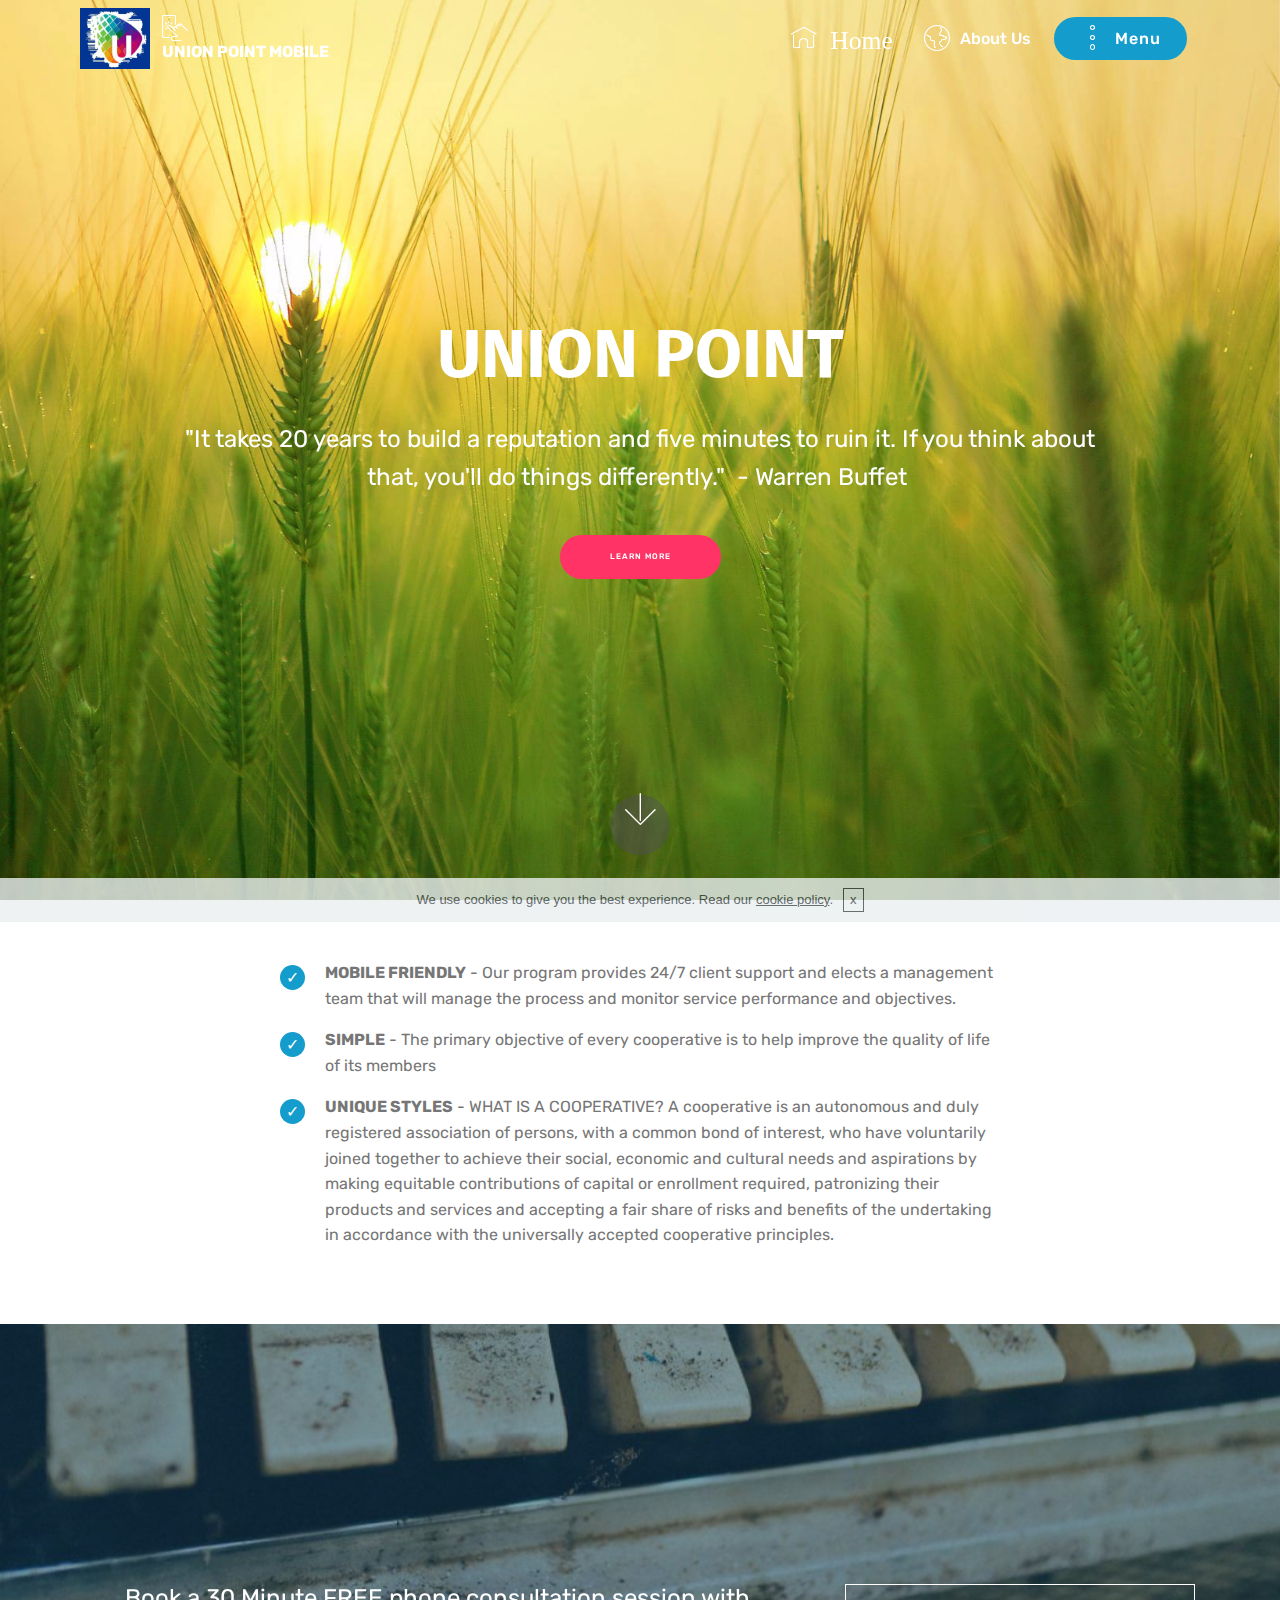
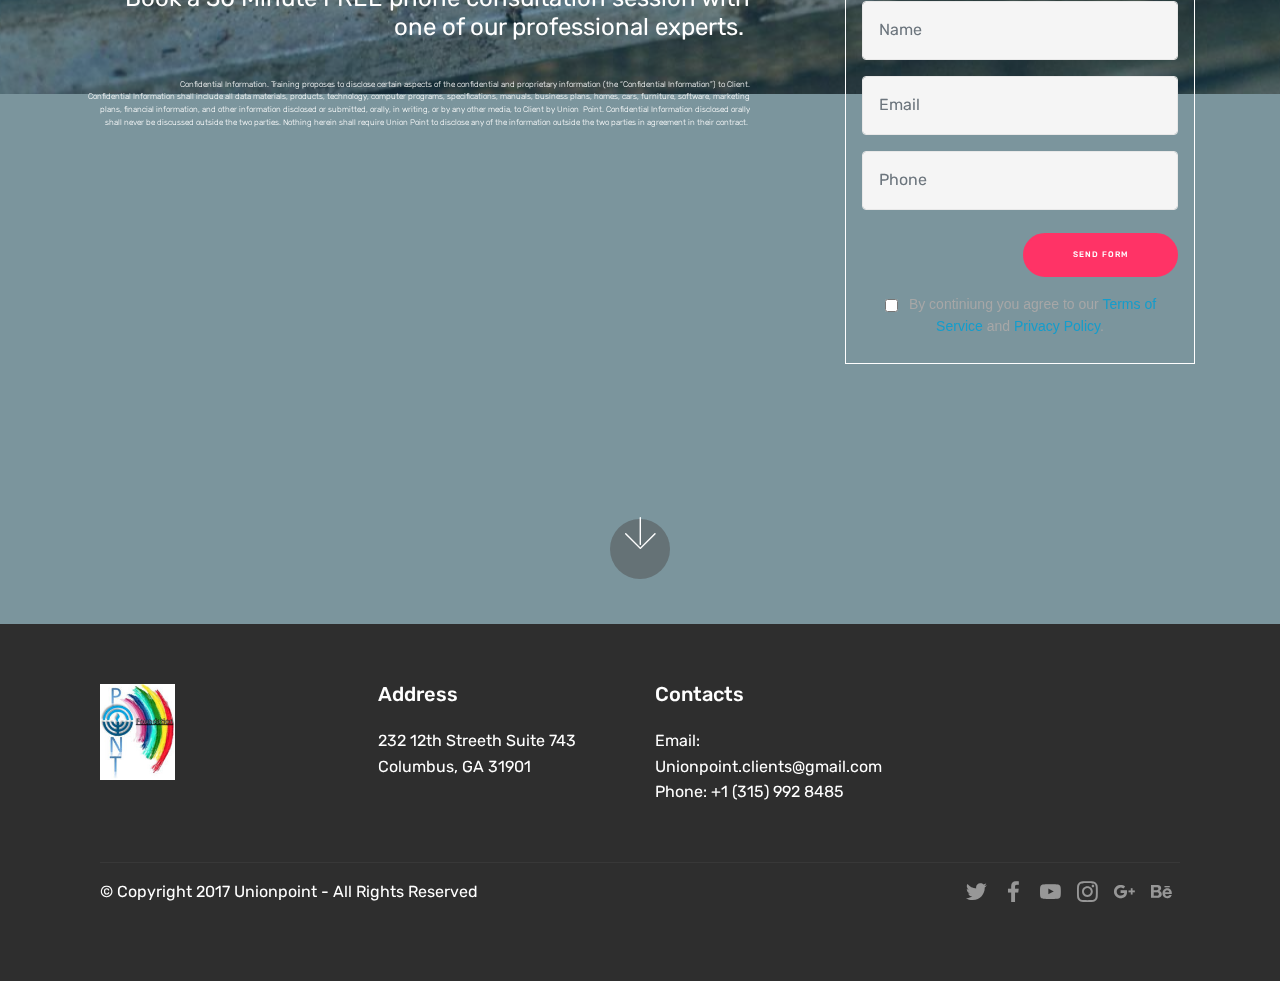
<file: index.html>
<!DOCTYPE html>
<html >
<head>
  <!-- Site made with Mobirise Website Builder v4.8.10, https://mobirise.com -->
  <meta charset="UTF-8">
  <meta http-equiv="X-UA-Compatible" content="IE=edge">
  <meta name="generator" content="Mobirise v4.8.10, mobirise.com">
  <meta name="viewport" content="width=device-width, initial-scale=1, minimum-scale=1">
  <link rel="shortcut icon" href="assets/images/union-point2-128x117-1.png" type="image/x-icon">
  <meta name="description" content="">
  <title>Home</title>
  <link rel="stylesheet" href="assets/web/assets/mobirise-icons/mobirise-icons.css">
  <link rel="stylesheet" href="assets/tether/tether.min.css">
  <link rel="stylesheet" href="assets/soundcloud-plugin/style.css">
  <link rel="stylesheet" href="assets/bootstrap/css/bootstrap.min.css">
  <link rel="stylesheet" href="assets/bootstrap/css/bootstrap-grid.min.css">
  <link rel="stylesheet" href="assets/bootstrap/css/bootstrap-reboot.min.css">
  <link rel="stylesheet" href="assets/gdpr-plugin/gdpr-styles.css">
  <link rel="stylesheet" href="assets/socicon/css/styles.css">
  <link rel="stylesheet" href="assets/dropdown/css/style.css">
  <link rel="stylesheet" href="assets/theme/css/style.css">
  <link rel="stylesheet" href="assets/mobirise/css/mbr-additional.css" type="text/css">
  
  
  
</head>
<body>
  <section class="menu cid-qTkzRZLJNu" once="menu" id="menu1-0">

    

    <nav class="navbar navbar-expand beta-menu navbar-dropdown align-items-center navbar-fixed-top navbar-toggleable-sm bg-color transparent">
        <button class="navbar-toggler navbar-toggler-right" type="button" data-toggle="collapse" data-target="#navbarSupportedContent" aria-controls="navbarSupportedContent" aria-expanded="false" aria-label="Toggle navigation">
            <div class="hamburger">
                <span></span>
                <span></span>
                <span></span>
                <span></span>
            </div>
        </button>
        <div class="menu-logo">
            <div class="navbar-brand">
                <span class="navbar-logo">
                    
                         <a href="page2.html"><img src="assets/images/union-point2-1-128x117.png" alt="union " title="upi" style="height: 3.8rem;"></a>
                    
                </span>
                <span class="navbar-caption-wrap"><a class="navbar-caption text-white display-7" href="page7.html"><span class="mbri-touch mbr-iconfont mbr-iconfont-btn"></span>
                        UNION POINT MOBILE</a></span>
            </div>
        </div>
        <div class="collapse navbar-collapse" id="navbarSupportedContent">
            <ul class="navbar-nav nav-dropdown" data-app-modern-menu="true"><li class="nav-item dropdown">
                    <a class="nav-link link text-white display-7" href="index.html">
                        <span class="mbri-home mbr-iconfont mbr-iconfont-btn">&nbsp;Home</span></a>
                </li>
                <li class="nav-item">
                    <a class="nav-link link text-white display-7" href="page6.html"><span class="mbri-globe mbr-iconfont mbr-iconfont-btn"></span>
                        
                        About Us
                    </a>
                </li></ul>
            <div class="navbar-buttons mbr-section-btn"><a class="btn btn-sm btn-primary display-7" href="page7.html"><span class="mbri-more-vertical mbr-iconfont mbr-iconfont-btn"></span>Menu</a></div>
        </div>
    </nav>
</section>

<section class="engine"><a href="https://mobirise.info/r">free bootstrap templates</a></section><section class="cid-rer3LyLoUw mbr-fullscreen mbr-parallax-background" id="header2-7">

    

    

    <div class="container align-center">
        <div class="row justify-content-md-center">
            <div class="mbr-white col-md-10">
                <h1 class="mbr-section-title mbr-bold pb-3 mbr-fonts-style display-1">
                    UNION POINT</h1>
                
                <p class="mbr-text pb-3 mbr-fonts-style display-5">"It takes 20 years to build a reputation and five minutes to ruin it. If you think about that, you'll do things differently." &nbsp;- Warren Buffet&nbsp;<br></p>
                <div class="mbr-section-btn"><a class="btn btn-md btn-secondary display-4" href="page5.html">LEARN MORE</a></div>
            </div>
        </div>
    </div>
    <div class="mbr-arrow hidden-sm-down" aria-hidden="true">
        <a href="#next">
            <i class="mbri-down mbr-iconfont"></i>
        </a>
    </div>
</section>

<section class="mbr-section article content12 cid-rer27Oncz8" id="content12-3">
     

    <div class="container">
        <div class="media-container-row">
            <div class="mbr-text counter-container col-12 col-md-8 mbr-fonts-style display-7">
                <ul>
                    <li><strong>MOBILE FRIENDLY</strong> - Our program provides 24/7 client support and elects a management team that will manage the process and monitor service performance and objectives. &nbsp;</li>
                    <li><strong>SIMPLE</strong> - The primary objective of every cooperative is to help improve the quality of life of its members</li>
                    <li><strong>UNIQUE STYLES</strong> - WHAT IS A COOPERATIVE? A cooperative is an autonomous and duly registered association of persons, with a common bond of interest, who have voluntarily joined together to achieve their social, economic and cultural needs and aspirations by making equitable contributions of capital or enrollment required, patronizing their products and services and accepting a fair share of risks and benefits of the undertaking in accordance with the universally accepted cooperative principles.</li>
                </ul>
            </div>
        </div>
    </div>
</section>

<section class="cid-rergtHN5mE mbr-fullscreen mbr-parallax-background" id="header15-e">

    

    <div class="mbr-overlay" style="opacity: 0.5; background-color: rgb(7, 59, 76);"></div>

    <div class="container align-right">
<div class="row">
    <div class="mbr-white col-lg-8 col-md-7 content-container">
        <h1 class="mbr-section-title mbr-bold pb-3 mbr-fonts-style display-5"><span style="font-weight: normal;">&nbsp;Book a 30 Minute FREE phone consultation session with one of our professional experts.&nbsp;</span></h1>
        <p class="mbr-text pb-3 mbr-fonts-style display-4"><br>Confidential Information. Training proposes to disclose certain aspects of the confidential and proprietary information (the “Confidential Information”) to Client. 
<br>Confidential Information shall include all data materials, products, technology, computer programs, specifications, manuals, business plans, homes, cars, furniture, software, marketing plans, financial information, and other information disclosed or submitted, orally, in writing, or by any other media, to Client by Union &nbsp;Point. Confidential Information disclosed orally shall never be discussed outside the two parties. Nothing herein shall require Union Point to disclose any of the information outside the two parties in agreement in their contract.&nbsp;</p>
    </div>
    <div class="col-lg-4 col-md-5">
    <div class="form-container">
        <div class="media-container-column" data-form-type="formoid">
            <div data-form-alert="" hidden="" class="align-center">
                Thanks for filling out the form!
            </div>
            <form class="mbr-form" action="https://mobirise.com/" method="post" data-form-title="Mobirise Form"><input type="hidden" name="email" data-form-email="true" value="jh+oOxTGH5Vikftx6cg1h89ED7LiCqSGoYSdBEhHzamVlBqua66wEPX4qkb/HaIoDN7VfO7L+yajC1Z4/KIwBD//KDXxuu3RrnqxuZlTpvbg93ZtMO9L3Z+lAZBhxAe4">
                <div data-for="name">
                    <div class="form-group">
                        <input type="text" class="form-control px-3" name="name" data-form-field="Name" placeholder="Name" required="" id="name-header15-e">
                    </div>
                </div>
                <div data-for="email">
                    <div class="form-group">
                        <input type="email" class="form-control px-3" name="email" data-form-field="Email" placeholder="Email" required="" id="email-header15-e">
                    </div>
                </div>
                <div data-for="phone">
                    <div class="form-group">
                        <input type="tel" class="form-control px-3" name="phone" data-form-field="Phone" placeholder="Phone" id="phone-header15-e">
                    </div>
                </div>
                
                <span class="input-group-btn"><button href="" type="submit" class="btn btn-secondary btn-form display-4">SEND FORM</button></span>
            <span class="gdpr-block "><label><input type="checkbox" name="gdpr" id="gdpr-header15-e" required="">By continiung you agree to our <a href="terms.html">Terms of Service</a> and <a href="policy.html">Privacy Policy</a>.</label></span></form>
        </div>
    </div>
    </div>
</div>
    </div>
    <div class="mbr-arrow hidden-sm-down" aria-hidden="true">
        <a href="#next">
            <i class="mbri-down mbr-iconfont"></i>
        </a>
    </div>
</section>

<section class="cid-qTkAaeaxX5" id="footer1-2">

    

    

    <div class="container">
        <div class="media-container-row content text-white">
            <div class="col-12 col-md-3">
                <div class="media-wrap">
                    
                        <a href="assets/files/Point%20Foundation%20Flyer.pdf" target="_blank"><img src="assets/images/point-foundation-logo-192x200.jpg" alt="Foundation" title="Point Foundation"></a>
                    
                </div>
            </div>
            <div class="col-12 col-md-3 mbr-fonts-style display-7">
                <h5 class="pb-3">
                    Address
                </h5>
                <p class="mbr-text">232 12th Streeth Suite 743&nbsp;<br>Columbus, GA 31901</p>
            </div>
            <div class="col-12 col-md-3 mbr-fonts-style display-7">
                <h5 class="pb-3">
                    Contacts
                </h5>
                <p class="mbr-text">
                    Email: Unionpoint.clients@gmail.com&nbsp;<br>Phone: +1 (315) 992 8485&nbsp;<br><br></p>
            </div>
            <div class="col-12 col-md-3 mbr-fonts-style display-7">
                <h5 class="pb-3"></h5>
                <p class="mbr-text"></p>
            </div>
        </div>
        <div class="footer-lower">
            <div class="media-container-row">
                <div class="col-sm-12">
                    <hr>
                </div>
            </div>
            <div class="media-container-row mbr-white">
                <div class="col-sm-6 copyright">
                    <p class="mbr-text mbr-fonts-style display-7">
                        © Copyright 2017 Unionpoint - All Rights Reserved
                    </p>
                </div>
                <div class="col-md-6">
                    <div class="social-list align-right">
                        <div class="soc-item">
                            <a href="https://twitter.com/mobirise" target="_blank">
                                <span class="socicon-twitter socicon mbr-iconfont mbr-iconfont-social"></span>
                            </a>
                        </div>
                        <div class="soc-item">
                            <a href="https://www.facebook.com/pages/Mobirise/1616226671953247" target="_blank">
                                <span class="socicon-facebook socicon mbr-iconfont mbr-iconfont-social"></span>
                            </a>
                        </div>
                        <div class="soc-item">
                            <a href="https://www.youtube.com/c/mobirise" target="_blank">
                                <span class="socicon-youtube socicon mbr-iconfont mbr-iconfont-social"></span>
                            </a>
                        </div>
                        <div class="soc-item">
                            <a href="https://instagram.com/mobirise" target="_blank">
                                <span class="socicon-instagram socicon mbr-iconfont mbr-iconfont-social"></span>
                            </a>
                        </div>
                        <div class="soc-item">
                            <a href="https://plus.google.com/u/0/+Mobirise" target="_blank">
                                <span class="socicon-googleplus socicon mbr-iconfont mbr-iconfont-social"></span>
                            </a>
                        </div>
                        <div class="soc-item">
                            <a href="https://www.behance.net/Mobirise" target="_blank">
                                <span class="socicon-behance socicon mbr-iconfont mbr-iconfont-social"></span>
                            </a>
                        </div>
                    </div>
                </div>
            </div>
        </div>
    </div>
</section>


  <script src="assets/web/assets/jquery/jquery.min.js"></script>
  <script src="assets/popper/popper.min.js"></script>
  <script src="assets/tether/tether.min.js"></script>
  <script src="assets/bootstrap/js/bootstrap.min.js"></script>
  <script src="assets/cookies-alert-plugin/cookies-alert-core.js"></script>
  <script src="assets/cookies-alert-plugin/cookies-alert-script.js"></script>
  <script src="assets/dropdown/js/script.min.js"></script>
  <script src="assets/touchswipe/jquery.touch-swipe.min.js"></script>
  <script src="assets/parallax/jarallax.min.js"></script>
  <script src="assets/smoothscroll/smooth-scroll.js"></script>
  <script src="assets/theme/js/script.js"></script>
  <script src="assets/formoid/formoid.min.js"></script>
  
  
<input name="cookieData" type="hidden" data-cookie-text="We use cookies to give you the best experience. Read our <a href='privacy.html'>cookie policy</a>.">
  </body>
</html>
</file>
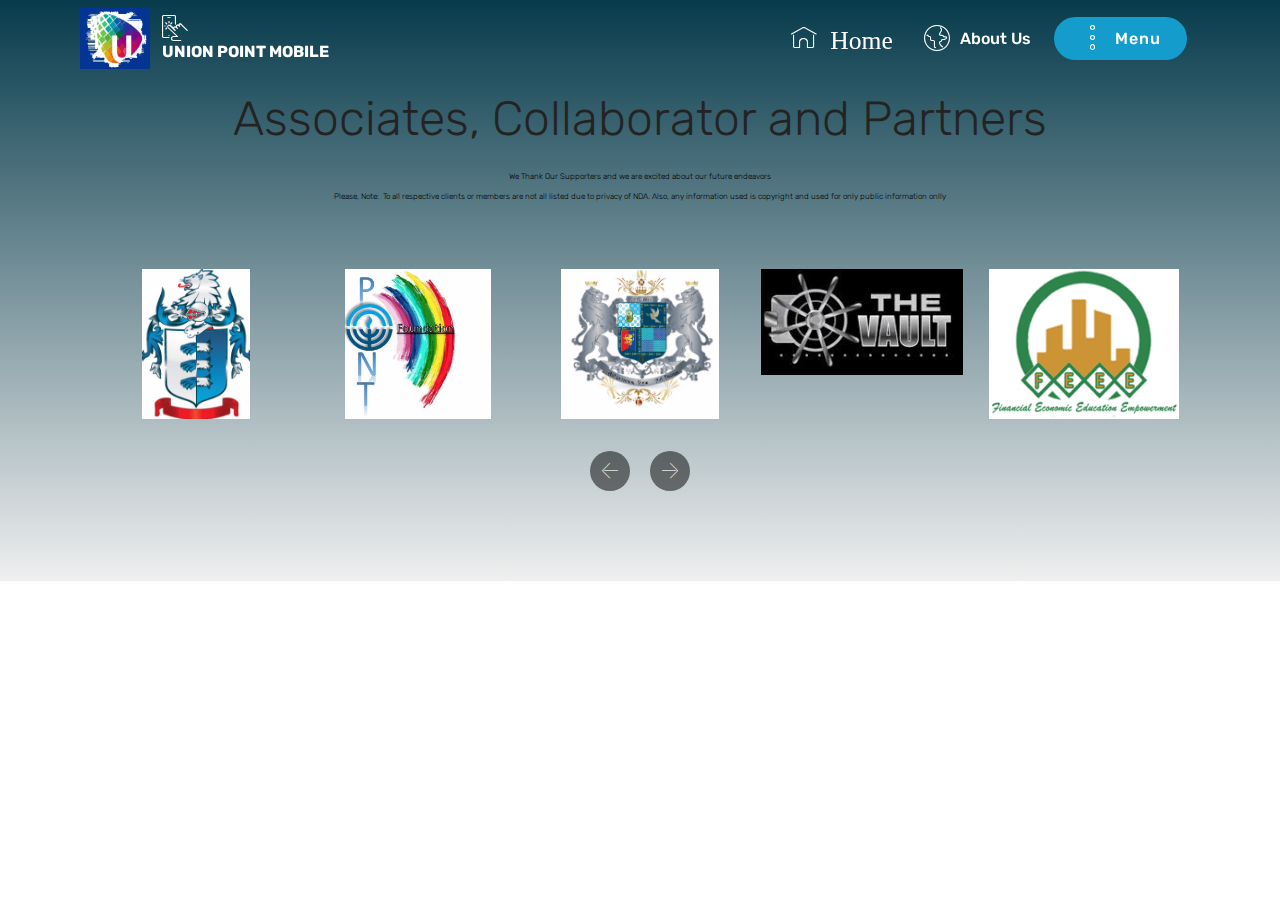
<file: page1.html>
<!DOCTYPE html>
<html >
<head>
  <!-- Site made with Mobirise Website Builder v4.8.10, https://mobirise.com -->
  <meta charset="UTF-8">
  <meta http-equiv="X-UA-Compatible" content="IE=edge">
  <meta name="generator" content="Mobirise v4.8.10, mobirise.com">
  <meta name="viewport" content="width=device-width, initial-scale=1, minimum-scale=1">
  <link rel="shortcut icon" href="assets/images/union-point2-128x117-1.png" type="image/x-icon">
  <meta name="description" content="Website Builder Description">
  <title>Associates, Collborator and Parnters</title>
  <link rel="stylesheet" href="assets/web/assets/mobirise-icons/mobirise-icons.css">
  <link rel="stylesheet" href="assets/tether/tether.min.css">
  <link rel="stylesheet" href="assets/soundcloud-plugin/style.css">
  <link rel="stylesheet" href="assets/bootstrap/css/bootstrap.min.css">
  <link rel="stylesheet" href="assets/bootstrap/css/bootstrap-grid.min.css">
  <link rel="stylesheet" href="assets/bootstrap/css/bootstrap-reboot.min.css">
  <link rel="stylesheet" href="assets/gdpr-plugin/gdpr-styles.css">
  <link rel="stylesheet" href="assets/dropdown/css/style.css">
  <link rel="stylesheet" href="assets/theme/css/style.css">
  <link rel="stylesheet" href="assets/mobirise/css/mbr-additional.css" type="text/css">
  
  
  
</head>
<body>
  <section class="menu cid-qTkzRZLJNu" once="menu" id="menu1-9">

    

    <nav class="navbar navbar-expand beta-menu navbar-dropdown align-items-center navbar-fixed-top navbar-toggleable-sm bg-color transparent">
        <button class="navbar-toggler navbar-toggler-right" type="button" data-toggle="collapse" data-target="#navbarSupportedContent" aria-controls="navbarSupportedContent" aria-expanded="false" aria-label="Toggle navigation">
            <div class="hamburger">
                <span></span>
                <span></span>
                <span></span>
                <span></span>
            </div>
        </button>
        <div class="menu-logo">
            <div class="navbar-brand">
                <span class="navbar-logo">
                    
                         <a href="page2.html"><img src="assets/images/union-point2-1-128x117.png" alt="union " title="upi" style="height: 3.8rem;"></a>
                    
                </span>
                <span class="navbar-caption-wrap"><a class="navbar-caption text-white display-7" href="page7.html"><span class="mbri-touch mbr-iconfont mbr-iconfont-btn"></span>
                        UNION POINT MOBILE</a></span>
            </div>
        </div>
        <div class="collapse navbar-collapse" id="navbarSupportedContent">
            <ul class="navbar-nav nav-dropdown" data-app-modern-menu="true"><li class="nav-item dropdown">
                    <a class="nav-link link text-white display-7" href="index.html">
                        <span class="mbri-home mbr-iconfont mbr-iconfont-btn">&nbsp;Home</span></a>
                </li>
                <li class="nav-item">
                    <a class="nav-link link text-white display-7" href="page6.html"><span class="mbri-globe mbr-iconfont mbr-iconfont-btn"></span>
                        
                        About Us
                    </a>
                </li></ul>
            <div class="navbar-buttons mbr-section-btn"><a class="btn btn-sm btn-primary display-7" href="page7.html"><span class="mbri-more-vertical mbr-iconfont mbr-iconfont-btn"></span>Menu</a></div>
        </div>
    </nav>
</section>

<section class="engine"><a href="https://mobirise.info/t">free amp template</a></section><section class="clients cid-rerp9s7oP8" id="clients-l">
      

    
        <div class="container mb-5">
            <div class="media-container-row">
                <div class="col-12 align-center">
                    <h2 class="mbr-section-title pb-3 mbr-fonts-style display-2">Associates, Collaborator and Partners</h2>
                    <h3 class="mbr-section-subtitle mbr-light mbr-fonts-style display-4">We Thank Our Supporters and we are excited about our future endeavors<br><br>Please, Note: &nbsp;To all respective clients or members are not all listed due to privacy of NDA. Also, any information used is copyright and used for only public information onlly<br><div><br></div></h3>
                </div>
            </div>
        </div>

    <div class="container">
        <div class="carousel slide" data-ride="carousel" role="listbox">
            <div class="carousel-inner" data-visible="5">
                
                
                
                
                
            <div class="carousel-item ">
                    <div class="media-container-row">
                        <div class="col-md-12">
                            <div class="wrap-img ">
                                <img src="assets/images/wilson-small-240x379.jpg" class="img-responsive clients-img" alt="" title="">
                            </div>
                        </div>
                    </div>
                </div><div class="carousel-item ">
                    <div class="media-container-row">
                        <div class="col-md-12">
                            <div class="wrap-img ">
                                <img src="assets/images/point-foundation-logo-302x314.jpg" class="img-responsive clients-img" alt="" title="">
                            </div>
                        </div>
                    </div>
                </div><div class="carousel-item ">
                    <div class="media-container-row">
                        <div class="col-md-12">
                            <div class="wrap-img ">
                                <img src="assets/images/family-crest-1650x1275.jpg" class="img-responsive clients-img" alt="" title="">
                            </div>
                        </div>
                    </div>
                </div><div class="carousel-item ">
                    <div class="media-container-row">
                        <div class="col-md-12">
                            <div class="wrap-img ">
                                <img src="assets/images/download-9-259x194.jpg" class="img-responsive clients-img" alt="" title="">
                            </div>
                        </div>
                    </div>
                </div><div class="carousel-item ">
                    <div class="media-container-row">
                        <div class="col-md-12">
                            <div class="wrap-img ">
                                <img src="assets/images/download-4-252x200.png" class="img-responsive clients-img" alt="" title="">
                            </div>
                        </div>
                    </div>
                </div></div>
            <div class="carousel-controls">
                <a data-app-prevent-settings="" class="carousel-control carousel-control-prev" role="button" data-slide="prev">
                    <span aria-hidden="true" class="mbri-left mbr-iconfont"></span>
                    <span class="sr-only">Previous</span>
                </a>
                <a data-app-prevent-settings="" class="carousel-control carousel-control-next" role="button" data-slide="next">
                    <span aria-hidden="true" class="mbri-right mbr-iconfont"></span>
                    <span class="sr-only">Next</span>
                </a>
            </div>
        </div>
    </div>
</section>


  <script src="assets/web/assets/jquery/jquery.min.js"></script>
  <script src="assets/popper/popper.min.js"></script>
  <script src="assets/tether/tether.min.js"></script>
  <script src="assets/bootstrap/js/bootstrap.min.js"></script>
  <script src="assets/mbr-clients-slider/mbr-clients-slider.js"></script>
  <script src="assets/smoothscroll/smooth-scroll.js"></script>
  <script src="assets/dropdown/js/script.min.js"></script>
  <script src="assets/touchswipe/jquery.touch-swipe.min.js"></script>
  <script src="assets/bootstrapcarouselswipe/bootstrap-carousel-swipe.js"></script>
  <script src="assets/cookies-alert-plugin/cookies-alert-core.js"></script>
  <script src="assets/cookies-alert-plugin/cookies-alert-script.js"></script>
  <script src="assets/theme/js/script.js"></script>
  
  
<input name="cookieData" type="hidden" data-cookie-text="We use cookies to give you the best experience. Read our <a href='privacy.html'>cookie policy</a>.">
  </body>
</html>
</file>
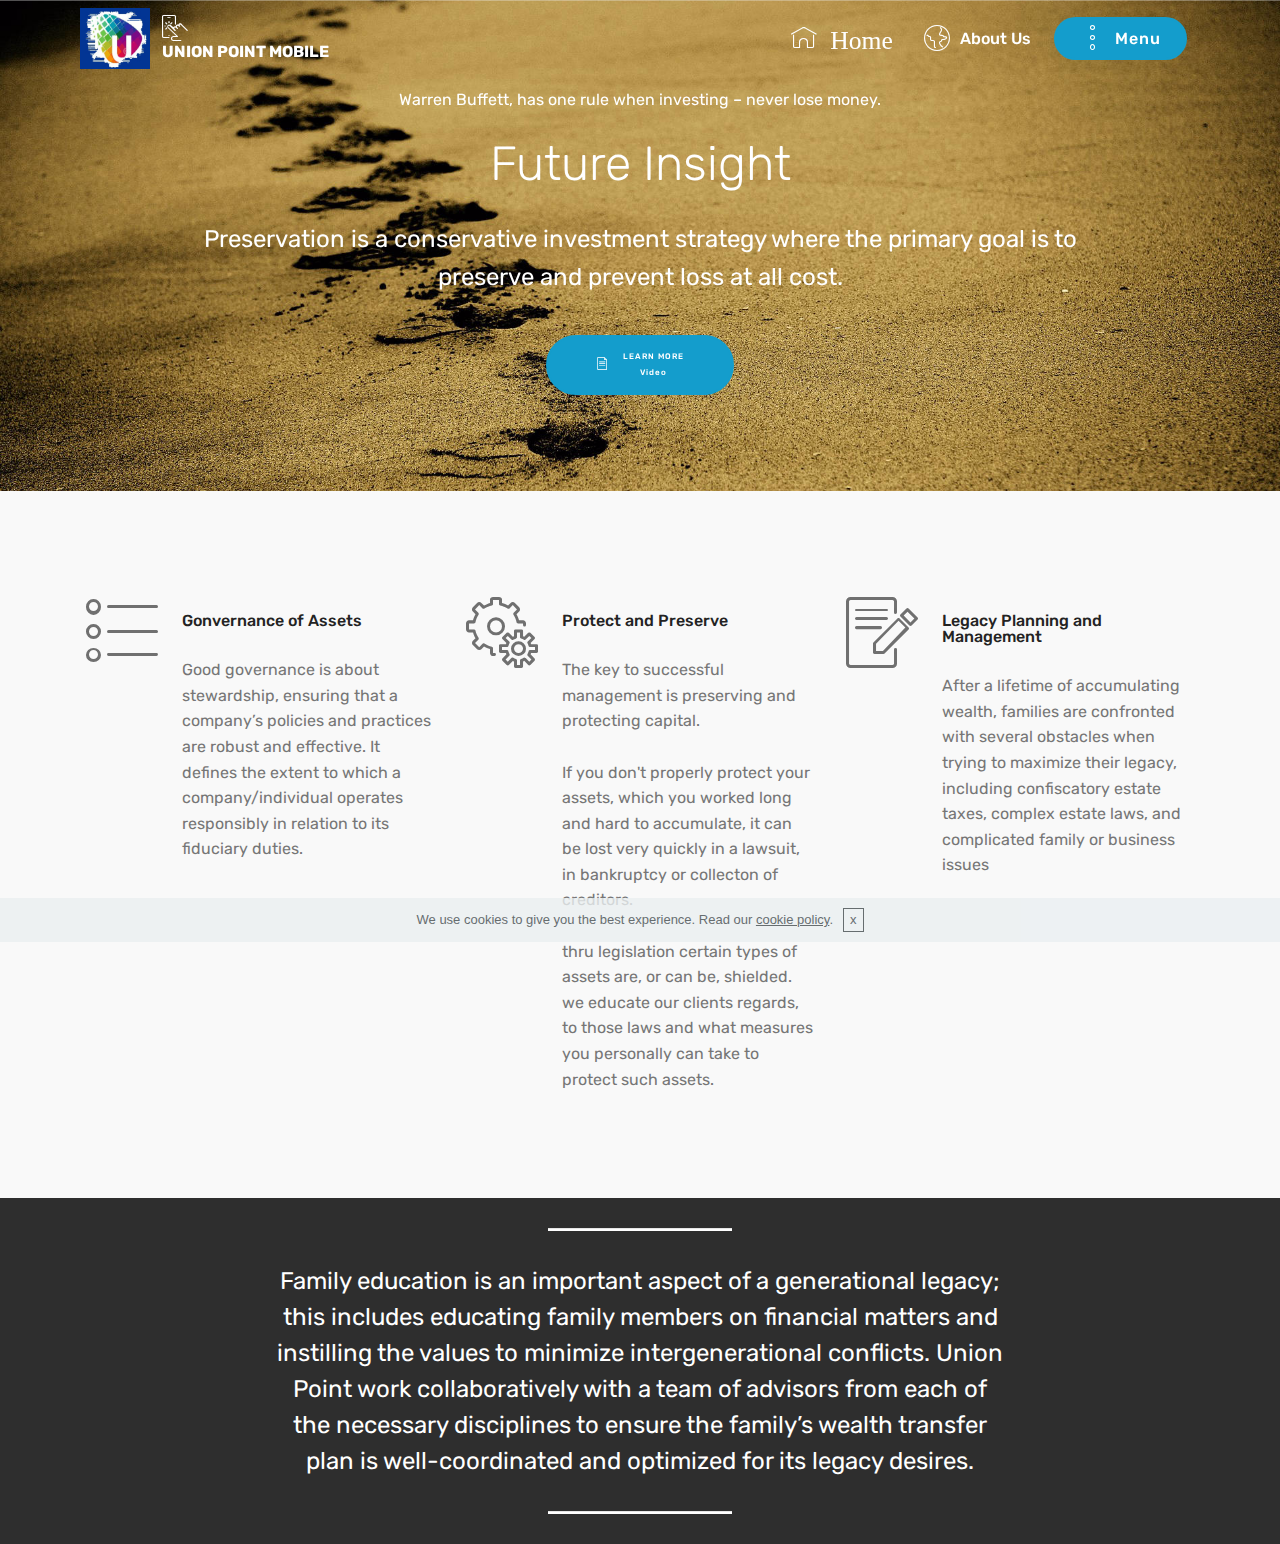
<file: page4.html>
<!DOCTYPE html>
<html >
<head>
  <!-- Site made with Mobirise Website Builder v4.8.10, https://mobirise.com -->
  <meta charset="UTF-8">
  <meta http-equiv="X-UA-Compatible" content="IE=edge">
  <meta name="generator" content="Mobirise v4.8.10, mobirise.com">
  <meta name="viewport" content="width=device-width, initial-scale=1, minimum-scale=1">
  <link rel="shortcut icon" href="assets/images/union-point2-128x117-1.png" type="image/x-icon">
  <meta name="description" content="Web Site Generator Description">
  <title>Preparing for Your Future</title>
  <link rel="stylesheet" href="assets/web/assets/mobirise-icons/mobirise-icons.css">
  <link rel="stylesheet" href="assets/tether/tether.min.css">
  <link rel="stylesheet" href="assets/soundcloud-plugin/style.css">
  <link rel="stylesheet" href="assets/bootstrap/css/bootstrap.min.css">
  <link rel="stylesheet" href="assets/bootstrap/css/bootstrap-grid.min.css">
  <link rel="stylesheet" href="assets/bootstrap/css/bootstrap-reboot.min.css">
  <link rel="stylesheet" href="assets/dropdown/css/style.css">
  <link rel="stylesheet" href="assets/gdpr-plugin/gdpr-styles.css">
  <link rel="stylesheet" href="assets/theme/css/style.css">
  <link rel="stylesheet" href="assets/mobirise/css/mbr-additional.css" type="text/css">
  
  
  
</head>
<body>
  <section class="menu cid-qTkzRZLJNu" once="menu" id="menu1-c">

    

    <nav class="navbar navbar-expand beta-menu navbar-dropdown align-items-center navbar-fixed-top navbar-toggleable-sm bg-color transparent">
        <button class="navbar-toggler navbar-toggler-right" type="button" data-toggle="collapse" data-target="#navbarSupportedContent" aria-controls="navbarSupportedContent" aria-expanded="false" aria-label="Toggle navigation">
            <div class="hamburger">
                <span></span>
                <span></span>
                <span></span>
                <span></span>
            </div>
        </button>
        <div class="menu-logo">
            <div class="navbar-brand">
                <span class="navbar-logo">
                    
                         <a href="page2.html"><img src="assets/images/union-point2-1-128x117.png" alt="union " title="upi" style="height: 3.8rem;"></a>
                    
                </span>
                <span class="navbar-caption-wrap"><a class="navbar-caption text-white display-7" href="page7.html"><span class="mbri-touch mbr-iconfont mbr-iconfont-btn"></span>
                        UNION POINT MOBILE</a></span>
            </div>
        </div>
        <div class="collapse navbar-collapse" id="navbarSupportedContent">
            <ul class="navbar-nav nav-dropdown" data-app-modern-menu="true"><li class="nav-item dropdown">
                    <a class="nav-link link text-white display-7" href="index.html">
                        <span class="mbri-home mbr-iconfont mbr-iconfont-btn">&nbsp;Home</span></a>
                </li>
                <li class="nav-item">
                    <a class="nav-link link text-white display-7" href="page6.html"><span class="mbri-globe mbr-iconfont mbr-iconfont-btn"></span>
                        
                        About Us
                    </a>
                </li></ul>
            <div class="navbar-buttons mbr-section-btn"><a class="btn btn-sm btn-primary display-7" href="page7.html"><span class="mbri-more-vertical mbr-iconfont mbr-iconfont-btn"></span>Menu</a></div>
        </div>
    </nav>
</section>

<section class="engine"><a href="https://mobirise.info/t">free amp templates</a></section><section class="header1 cid-rerupc42cn mbr-parallax-background" id="header1-x">

    

    

    <div class="container">
        <div class="row justify-content-md-center">
            <div class="mbr-white col-md-10">
                <h1 class="mbr-section-title align-center mbr-bold pb-3 mbr-fonts-style display-7"><span style="font-weight: normal;">Warren Buffett, has one rule when investing – never lose money.</span></h1>
                <h3 class="mbr-section-subtitle align-center mbr-light pb-3 mbr-fonts-style display-2">&nbsp;Future Insight&nbsp;</h3>
                <p class="mbr-text align-center pb-3 mbr-fonts-style display-5">Preservation is a conservative investment strategy where the primary goal is to preserve and prevent loss at all cost.</p>
                <div class="mbr-section-btn align-center"><a class="btn btn-md btn-primary display-4" href="https://youtu.be/23FrOmoWvW0" target="_blank">
                        <span class="mbr-iconfont mbri-file"></span>LEARN MORE<br><br>Video<br></a></div>
            </div>
        </div>
    </div>

</section>

<section class="features7 cid-reruGxuk4p" id="features7-10">
    
    

    
    <div class="container">
        <div class="row justify-content-center">

            <div class="card p-3 col-12 col-md-6 col-lg-4">
                <div class="media">
                    <div class="card-img pr-2">
                        <span class="mbr-iconfont mbri-bulleted-list"></span>
                    </div>
                    <div class="card-box media-body">
                        <h4 class="card-title py-3 mbr-fonts-style display-7">Gonvernance of Assets&nbsp;</h4>
                        <p class="mbr-text mbr-fonts-style display-7">Good governance is about stewardship, ensuring that a company’s policies and practices are robust and effective. It defines the extent to which a company/individual operates responsibly in relation to its fiduciary duties.<br>&nbsp;</p>
                    </div>
                </div>
            </div>

            <div class="card p-3 col-12 col-md-6 col-lg-4">
                <div class="media"> 
                    <div class="card-img pr-2">
                        <span class="mbr-iconfont mbri-setting"></span>
                    </div>
                    <div class="card-box media-body">
                        <h4 class="card-title py-3 mbr-fonts-style display-7">Protect and Preserve&nbsp;</h4>
                        <p class="mbr-text mbr-fonts-style display-7">The key to successful management is preserving and protecting capital.<br><br>If you don't properly protect your assets, which you worked long and hard to accumulate, it can be lost very quickly in a lawsuit, in bankruptcy or collecton of creditors. 
<br><br>thru legislation certain types of assets are, or can be, shielded. we educate our clients regards, to those laws and what measures you personally can take to protect such assets.&nbsp;<br></p>
                    </div>
                </div>
            </div>

            <div class="card p-3 col-12 col-md-6 col-lg-4">
                <div class="media">
                    <div class="card-img pr-2">
                        <span class="mbr-iconfont mbri-edit"></span>
                    </div>
                    <div class="media-body card-box">
                        <h4 class="card-title py-3 mbr-fonts-style display-7">Legacy Planning and Management</h4>
                        <p class="mbr-text mbr-fonts-style display-7">After a lifetime of accumulating wealth, families are confronted with several obstacles when trying to maximize their legacy, including confiscatory estate taxes, complex estate laws, and complicated family or business issues</p>
                    </div>
                </div>
            </div>

            
        </div>
    </div>
</section>

<section class="mbr-section article content10 cid-reruxQ46pw" id="content10-z">
    
     

    <div class="container">
        <div class="inner-container" style="width: 66%;">
            <hr class="line" style="width: 25%;">
            <div class="section-text align-center mbr-white mbr-fonts-style display-5">Family education is an important aspect of a generational legacy; this includes educating family members on financial matters and instilling the values to minimize intergenerational conflicts. Union Point work collaboratively with a team of advisors from each of the necessary disciplines to ensure the family’s wealth transfer plan is well-coordinated and optimized for its legacy desires.
</div>
            <hr class="line" style="width: 25%;">
        </div>
    </div>
</section>


  <script src="assets/web/assets/jquery/jquery.min.js"></script>
  <script src="assets/popper/popper.min.js"></script>
  <script src="assets/tether/tether.min.js"></script>
  <script src="assets/bootstrap/js/bootstrap.min.js"></script>
  <script src="assets/smoothscroll/smooth-scroll.js"></script>
  <script src="assets/cookies-alert-plugin/cookies-alert-core.js"></script>
  <script src="assets/cookies-alert-plugin/cookies-alert-script.js"></script>
  <script src="assets/dropdown/js/script.min.js"></script>
  <script src="assets/touchswipe/jquery.touch-swipe.min.js"></script>
  <script src="assets/parallax/jarallax.min.js"></script>
  <script src="assets/theme/js/script.js"></script>
  
  
<input name="cookieData" type="hidden" data-cookie-text="We use cookies to give you the best experience. Read our <a href='privacy.html'>cookie policy</a>.">
  </body>
</html>
</file>
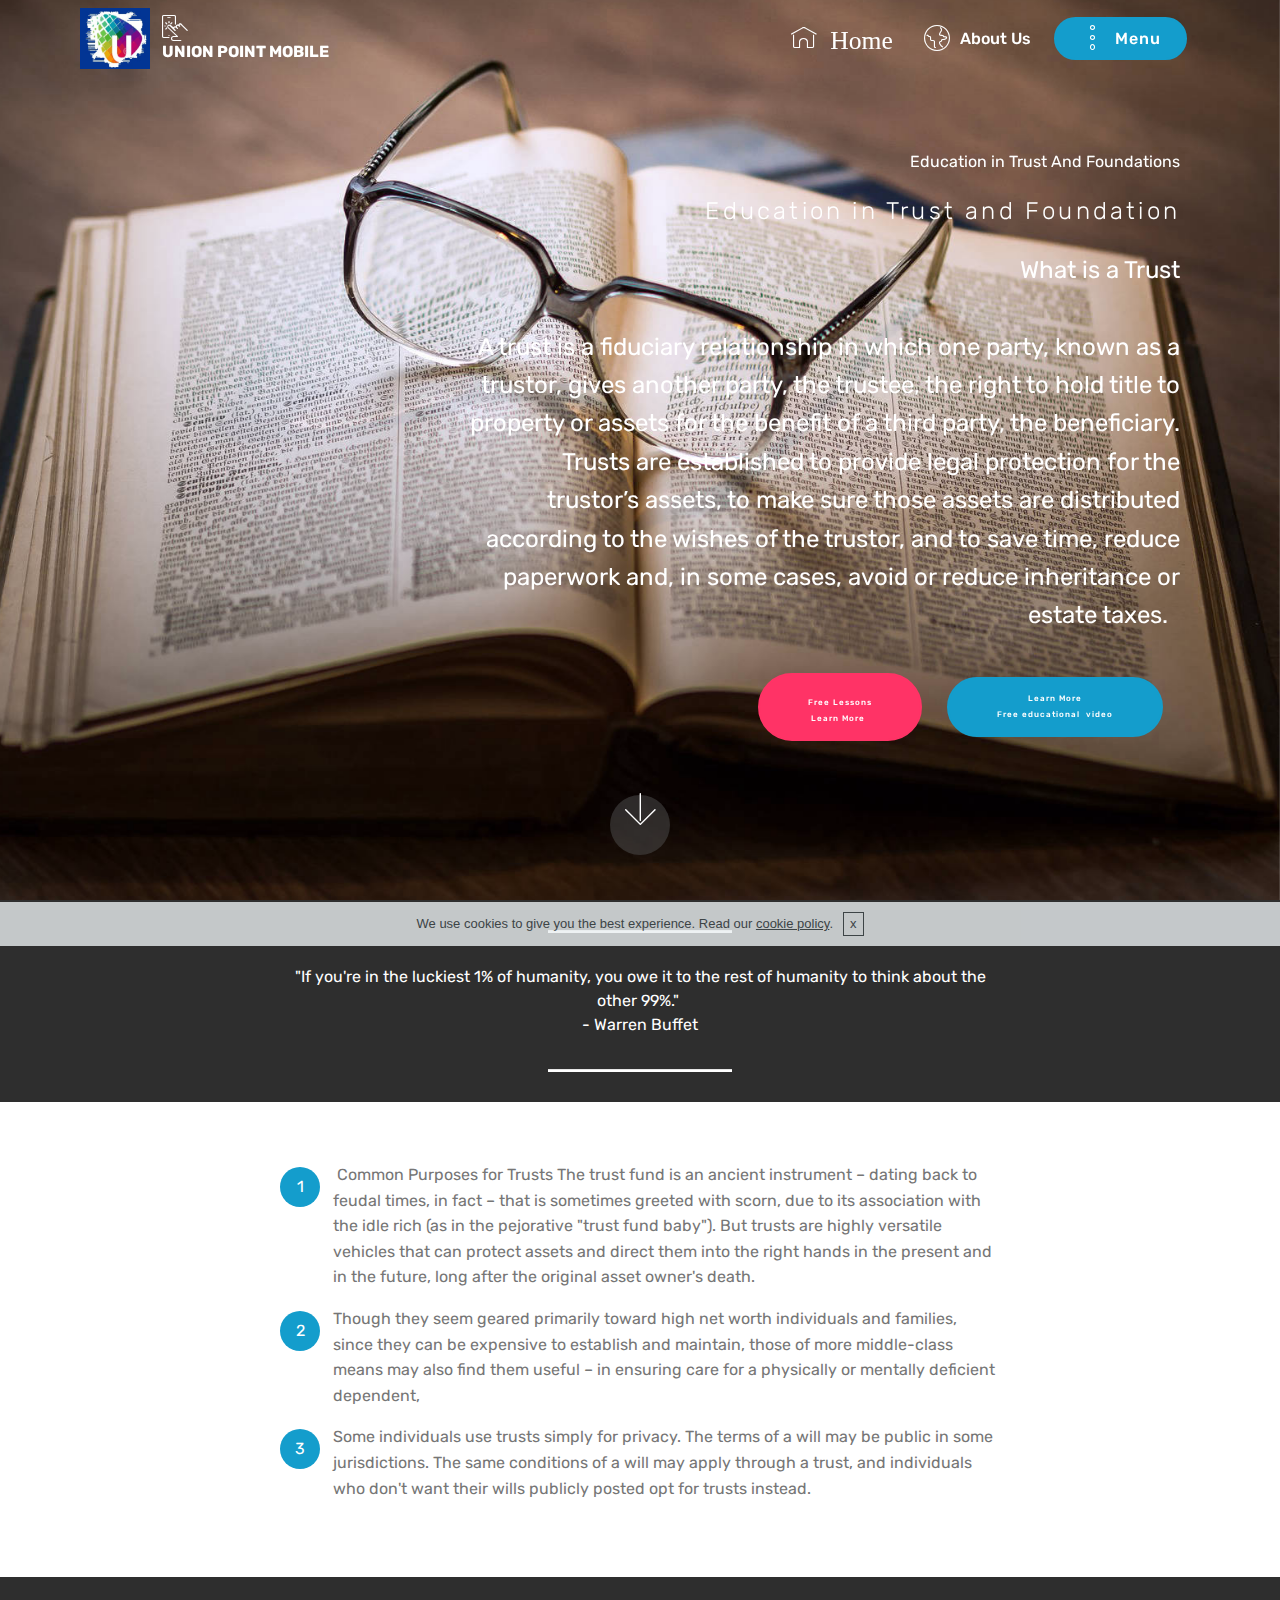
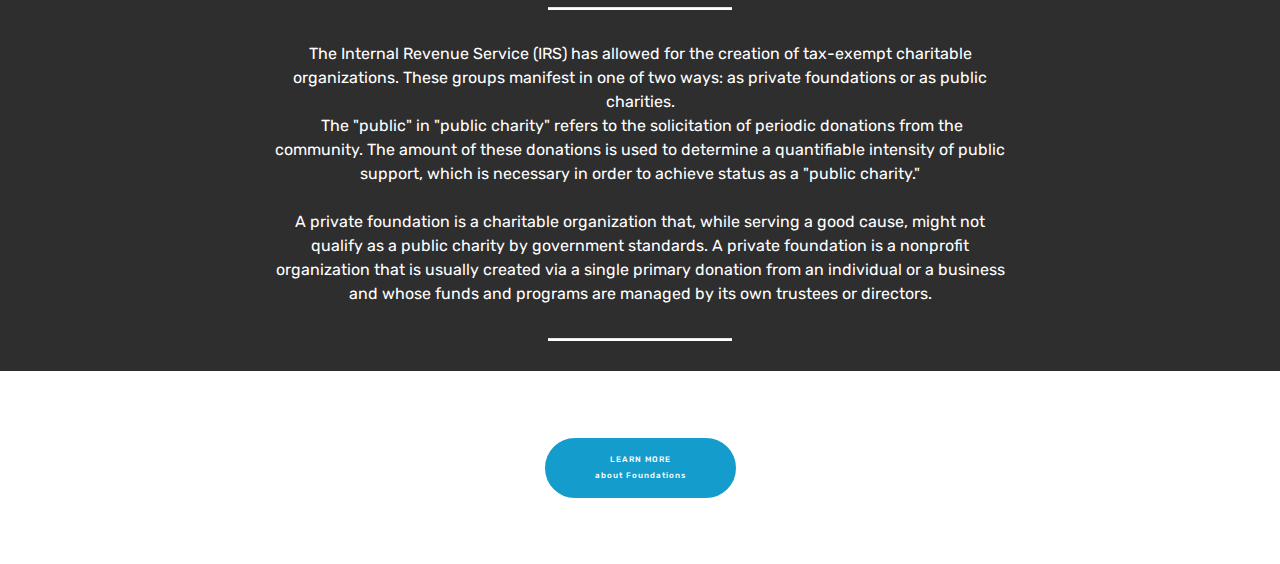
<file: page5.html>
<!DOCTYPE html>
<html >
<head>
  <!-- Site made with Mobirise Website Builder v4.8.10, https://mobirise.com -->
  <meta charset="UTF-8">
  <meta http-equiv="X-UA-Compatible" content="IE=edge">
  <meta name="generator" content="Mobirise v4.8.10, mobirise.com">
  <meta name="viewport" content="width=device-width, initial-scale=1, minimum-scale=1">
  <link rel="shortcut icon" href="assets/images/union-point2-128x117-1.png" type="image/x-icon">
  <meta name="description" content="Web Site Builder Description">
  <title>Education in Trust &amp; Foundations</title>
  <link rel="stylesheet" href="assets/web/assets/mobirise-icons/mobirise-icons.css">
  <link rel="stylesheet" href="assets/tether/tether.min.css">
  <link rel="stylesheet" href="assets/soundcloud-plugin/style.css">
  <link rel="stylesheet" href="assets/bootstrap/css/bootstrap.min.css">
  <link rel="stylesheet" href="assets/bootstrap/css/bootstrap-grid.min.css">
  <link rel="stylesheet" href="assets/bootstrap/css/bootstrap-reboot.min.css">
  <link rel="stylesheet" href="assets/dropdown/css/style.css">
  <link rel="stylesheet" href="assets/gdpr-plugin/gdpr-styles.css">
  <link rel="stylesheet" href="assets/theme/css/style.css">
  <link rel="stylesheet" href="assets/mobirise/css/mbr-additional.css" type="text/css">
  
  
  
</head>
<body>
  <section class="menu cid-qTkzRZLJNu" once="menu" id="menu1-d">

    

    <nav class="navbar navbar-expand beta-menu navbar-dropdown align-items-center navbar-fixed-top navbar-toggleable-sm bg-color transparent">
        <button class="navbar-toggler navbar-toggler-right" type="button" data-toggle="collapse" data-target="#navbarSupportedContent" aria-controls="navbarSupportedContent" aria-expanded="false" aria-label="Toggle navigation">
            <div class="hamburger">
                <span></span>
                <span></span>
                <span></span>
                <span></span>
            </div>
        </button>
        <div class="menu-logo">
            <div class="navbar-brand">
                <span class="navbar-logo">
                    
                         <a href="page2.html"><img src="assets/images/union-point2-1-128x117.png" alt="union " title="upi" style="height: 3.8rem;"></a>
                    
                </span>
                <span class="navbar-caption-wrap"><a class="navbar-caption text-white display-7" href="page7.html"><span class="mbri-touch mbr-iconfont mbr-iconfont-btn"></span>
                        UNION POINT MOBILE</a></span>
            </div>
        </div>
        <div class="collapse navbar-collapse" id="navbarSupportedContent">
            <ul class="navbar-nav nav-dropdown" data-app-modern-menu="true"><li class="nav-item dropdown">
                    <a class="nav-link link text-white display-7" href="index.html">
                        <span class="mbri-home mbr-iconfont mbr-iconfont-btn">&nbsp;Home</span></a>
                </li>
                <li class="nav-item">
                    <a class="nav-link link text-white display-7" href="page6.html"><span class="mbri-globe mbr-iconfont mbr-iconfont-btn"></span>
                        
                        About Us
                    </a>
                </li></ul>
            <div class="navbar-buttons mbr-section-btn"><a class="btn btn-sm btn-primary display-7" href="page7.html"><span class="mbri-more-vertical mbr-iconfont mbr-iconfont-btn"></span>Menu</a></div>
        </div>
    </nav>
</section>

<section class="engine"><a href="https://mobirise.info/m">free site design templates</a></section><section class="header10 cid-rerqpJ8YaY mbr-fullscreen mbr-parallax-background" id="header10-q">

    

    

    <div class="container">
        <div class="media-container-column mbr-white col-lg-8 col-md-10 ml-auto">
            <h1 class="mbr-section-title align-right mbr-bold pb-3 mbr-fonts-style display-7"><span style="font-weight: normal;">Education in Trust And Foundations</span></h1>
            <h3 class="mbr-section-subtitle align-right mbr-light pb-3 mbr-fonts-style display-5">
                Education in Trust and Foundation</h3>
            <p class="mbr-text align-right pb-3 mbr-fonts-style display-5">What is a Trust
<br>
<br>A trust is a fiduciary relationship in which one party, known as a trustor, gives another party, the trustee, the right to hold title to property or assets for the benefit of a third party, the beneficiary. Trusts are established to provide legal protection for the trustor’s assets, to make sure those assets are distributed according to the wishes of the trustor, and to save time, reduce paperwork and, in some cases, avoid or reduce inheritance or estate taxes. &nbsp;<br></p>
            <div class="mbr-section-btn align-right"><a class="btn btn-md btn-secondary display-4" href="https://youtu.be/UGTJ5MFMYuc" target="_blank"><br>Free Lessons<br><br>Learn More&nbsp;<br></a> <a class="btn btn-md btn-primary display-4" href="https://youtu.be/gfr2EHDwQ_0" target="_blank">Learn More<br><br>Free educational &nbsp;video<br></a></div>
        </div>
    </div>

    <div class="mbr-arrow hidden-sm-down" aria-hidden="true">
        <a href="#next">
            <i class="mbri-down mbr-iconfont"></i>
        </a>
    </div>
</section>

<section class="mbr-section article content10 cid-rerrqTW8Ma" id="content10-r">
    
     

    <div class="container">
        <div class="inner-container" style="width: 66%;">
            <hr class="line" style="width: 25%;">
            <div class="section-text align-center mbr-white mbr-fonts-style display-7">"If you're in the luckiest 1% of humanity, you owe it  to the rest of humanity to think about the other 99%."&nbsp;<br>- Warren Buffet</div>
            <hr class="line" style="width: 25%;">
        </div>
    </div>
</section>

<section class="mbr-section article content11 cid-rerrsH6YJc" id="content11-s">
     

    <div class="container">
        <div class="media-container-row">
            <div class="mbr-text counter-container col-12 col-md-8 mbr-fonts-style display-7">
                <ol>
                    <li>&nbsp;Common Purposes for Trusts 
The trust fund is an ancient instrument – dating back to feudal times, in fact – that is sometimes greeted with scorn, due to its association with the idle rich (as in the pejorative "trust fund baby"). But trusts are highly versatile vehicles that can protect assets and direct them into the right hands in the present and in the future, long after the original asset owner's death.&nbsp;</li>
                    <li>Though they seem geared primarily toward high net worth individuals and families, since they can be expensive to establish and maintain, those of more middle-class means may also find them useful – in ensuring care for a physically or mentally deficient dependent,</li>
                    <li>Some individuals use trusts simply for privacy. The terms of a will may be public in some jurisdictions. The same conditions of a will may apply through a trust, and individuals who don't want their wills publicly posted opt for trusts instead.</li>
                </ol>
            </div>
        </div>
    </div>
</section>

<section class="mbr-section article content10 cid-revIcQdasQ" id="content10-1b">
    
     

    <div class="container">
        <div class="inner-container" style="width: 66%;">
            <hr class="line" style="width: 25%;">
            <div class="section-text align-center mbr-white mbr-fonts-style display-7">The Internal Revenue Service (IRS) has allowed for the creation of tax-exempt charitable organizations. These groups manifest in one of two ways: as private foundations or as public charities.<br>&nbsp;The "public" in "public charity" refers to the solicitation of periodic donations from the community. The amount of these donations is used to determine a quantifiable intensity of public support, which is necessary in order to achieve status as a "public charity."<br><br>A private foundation is a charitable organization that, while serving a good cause, might not qualify as a public charity by government standards. A private foundation is a nonprofit organization that is usually created via a single primary donation from an individual or a business and whose funds and programs are managed by its own trustees or directors.</div>
            <hr class="line" style="width: 25%;">
        </div>
    </div>
</section>

<section class="mbr-section content8 cid-rew0kBrlWa" id="content8-1f">

    

    <div class="container">
        <div class="media-container-row title">
            <div class="col-12 col-md-8">
                <div class="mbr-section-btn align-center"><a class="btn btn-primary display-4" href="https://youtu.be/hEjBPpm3yog" target="_blank">LEARN MORE<br><br>about Foundations<br></a></div>
            </div>
        </div>
    </div>
</section>


  <script src="assets/web/assets/jquery/jquery.min.js"></script>
  <script src="assets/popper/popper.min.js"></script>
  <script src="assets/tether/tether.min.js"></script>
  <script src="assets/bootstrap/js/bootstrap.min.js"></script>
  <script src="assets/smoothscroll/smooth-scroll.js"></script>
  <script src="assets/cookies-alert-plugin/cookies-alert-core.js"></script>
  <script src="assets/cookies-alert-plugin/cookies-alert-script.js"></script>
  <script src="assets/dropdown/js/script.min.js"></script>
  <script src="assets/touchswipe/jquery.touch-swipe.min.js"></script>
  <script src="assets/parallax/jarallax.min.js"></script>
  <script src="assets/theme/js/script.js"></script>
  
  
<input name="cookieData" type="hidden" data-cookie-text="We use cookies to give you the best experience. Read our <a href='privacy.html'>cookie policy</a>.">
  </body>
</html>
</file>
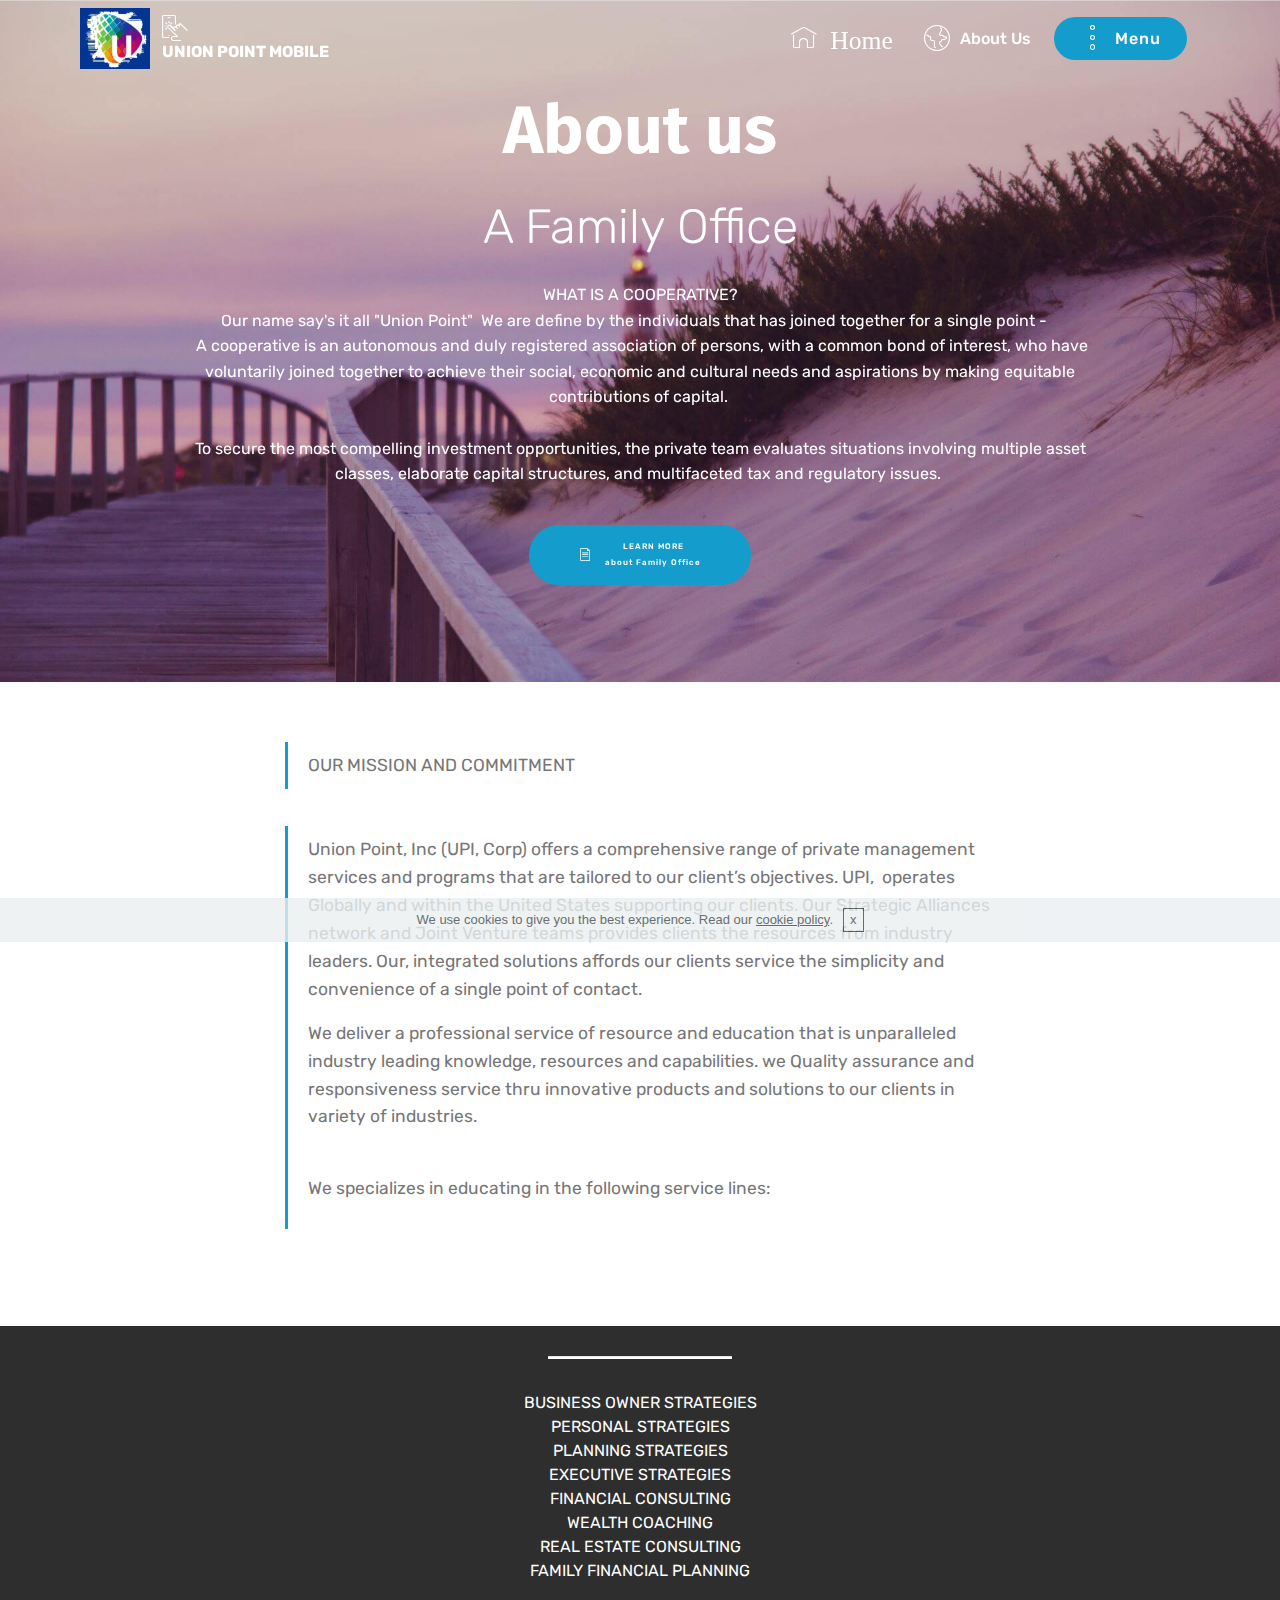
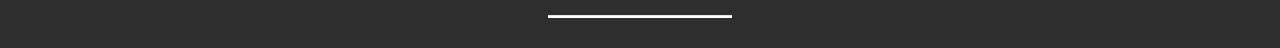
<file: page6.html>
<!DOCTYPE html>
<html >
<head>
  <!-- Site made with Mobirise Website Builder v4.8.10, https://mobirise.com -->
  <meta charset="UTF-8">
  <meta http-equiv="X-UA-Compatible" content="IE=edge">
  <meta name="generator" content="Mobirise v4.8.10, mobirise.com">
  <meta name="viewport" content="width=device-width, initial-scale=1, minimum-scale=1">
  <link rel="shortcut icon" href="assets/images/union-point2-128x117-1.png" type="image/x-icon">
  <meta name="description" content="Web Page Builder Description">
  <title>About Us</title>
  <link rel="stylesheet" href="assets/web/assets/mobirise-icons/mobirise-icons.css">
  <link rel="stylesheet" href="assets/tether/tether.min.css">
  <link rel="stylesheet" href="assets/soundcloud-plugin/style.css">
  <link rel="stylesheet" href="assets/bootstrap/css/bootstrap.min.css">
  <link rel="stylesheet" href="assets/bootstrap/css/bootstrap-grid.min.css">
  <link rel="stylesheet" href="assets/bootstrap/css/bootstrap-reboot.min.css">
  <link rel="stylesheet" href="assets/dropdown/css/style.css">
  <link rel="stylesheet" href="assets/gdpr-plugin/gdpr-styles.css">
  <link rel="stylesheet" href="assets/theme/css/style.css">
  <link rel="stylesheet" href="assets/mobirise/css/mbr-additional.css" type="text/css">
  
  
  
</head>
<body>
  <section class="menu cid-qTkzRZLJNu" once="menu" id="menu1-11">

    

    <nav class="navbar navbar-expand beta-menu navbar-dropdown align-items-center navbar-fixed-top navbar-toggleable-sm bg-color transparent">
        <button class="navbar-toggler navbar-toggler-right" type="button" data-toggle="collapse" data-target="#navbarSupportedContent" aria-controls="navbarSupportedContent" aria-expanded="false" aria-label="Toggle navigation">
            <div class="hamburger">
                <span></span>
                <span></span>
                <span></span>
                <span></span>
            </div>
        </button>
        <div class="menu-logo">
            <div class="navbar-brand">
                <span class="navbar-logo">
                    
                         <a href="page2.html"><img src="assets/images/union-point2-1-128x117.png" alt="union " title="upi" style="height: 3.8rem;"></a>
                    
                </span>
                <span class="navbar-caption-wrap"><a class="navbar-caption text-white display-7" href="page7.html"><span class="mbri-touch mbr-iconfont mbr-iconfont-btn"></span>
                        UNION POINT MOBILE</a></span>
            </div>
        </div>
        <div class="collapse navbar-collapse" id="navbarSupportedContent">
            <ul class="navbar-nav nav-dropdown" data-app-modern-menu="true"><li class="nav-item dropdown">
                    <a class="nav-link link text-white display-7" href="index.html">
                        <span class="mbri-home mbr-iconfont mbr-iconfont-btn">&nbsp;Home</span></a>
                </li>
                <li class="nav-item">
                    <a class="nav-link link text-white display-7" href="page6.html"><span class="mbri-globe mbr-iconfont mbr-iconfont-btn"></span>
                        
                        About Us
                    </a>
                </li></ul>
            <div class="navbar-buttons mbr-section-btn"><a class="btn btn-sm btn-primary display-7" href="page7.html"><span class="mbri-more-vertical mbr-iconfont mbr-iconfont-btn"></span>Menu</a></div>
        </div>
    </nav>
</section>

<section class="engine"><a href="https://mobirise.info/p">web templates free download</a></section><section class="header1 cid-revt8UOwpS mbr-parallax-background" id="header1-15">

    

    

    <div class="container">
        <div class="row justify-content-md-center">
            <div class="mbr-white col-md-10">
                <h1 class="mbr-section-title align-center mbr-bold pb-3 mbr-fonts-style display-1">
                    About us</h1>
                <h3 class="mbr-section-subtitle align-center mbr-light pb-3 mbr-fonts-style display-2">A Family Office</h3>
                <p class="mbr-text align-center pb-3 mbr-fonts-style display-7">WHAT IS A COOPERATIVE?<br> Our name say's it all "Union Point" &nbsp;We are define by the individuals that has joined together for a single point - &nbsp;&nbsp;<br>&nbsp;A cooperative is an autonomous and duly registered association of persons, with a common bond of interest, who have voluntarily joined together to achieve their social, economic and cultural needs and aspirations by making equitable contributions of capital.&nbsp;<br>
<br>To secure the most compelling investment opportunities, the private team evaluates situations involving multiple asset classes, elaborate capital structures, and multifaceted tax and regulatory issues.&nbsp;</p>
                <div class="mbr-section-btn align-center"><a class="btn btn-md btn-primary display-4" href="https://youtu.be/eQJJ3xiiISQ" target="_blank">
                        <span class="mbr-iconfont mbri-file"></span>LEARN MORE<br><br>about Family Office<br></a></div>
            </div>
        </div>
    </div>

</section>

<section class="mbr-section article content1 cid-revtgjC3f3" id="content2-17">

     

    <div class="container">
        <div class="media-container-row">
            <div class="mbr-text col-12 col-md-8 mbr-fonts-style display-7">
                <blockquote><span style="font-style: normal;">OUR MISSION AND COMMITMENT 
</span></blockquote><blockquote><p><span style="font-style: normal;">Union Point, Inc (UPI, Corp) offers a comprehensive range of private management services and programs that are tailored to our client’s objectives. UPI, &nbsp;operates Globally and within the United States supporting our clients. Our Strategic Alliances network and Joint Venture teams provides clients the resources from industry leaders. Our, integrated solutions affords our clients service the simplicity and convenience of a single point of contact. </span></p><p><span style="font-style: normal;">We deliver a professional service of resource and education that is unparalleled industry leading knowledge, resources and capabilities. we Quality assurance and responsiveness service thru innovative products and solutions to our clients in variety of industries.
</span></p><p><span style="font-style: normal;"><br></span><span style="font-style: normal; font-size: 1.09rem;">We specializes in educating in the following service lines:&nbsp;</span></p></blockquote>
            </div>
        </div>
    </div>
</section>

<section class="mbr-section article content10 cid-revteCoPql" id="content10-16">
    
     

    <div class="container">
        <div class="inner-container" style="width: 66%;">
            <hr class="line" style="width: 25%;">
            <div class="section-text align-center mbr-white mbr-fonts-style display-7">BUSINESS OWNER STRATEGIES
<div>
</div><div>PERSONAL STRATEGIES
</div><div>
</div><div>PLANNING STRATEGIES
</div><div>
</div><div>EXECUTIVE STRATEGIES
</div><div>
</div><div>FINANCIAL CONSULTING
</div><div>
</div><div>WEALTH COACHING
</div><div>
</div><div>REAL ESTATE CONSULTING
</div><div>
</div><div>FAMILY FINANCIAL PLANNING
</div></div>
            <hr class="line" style="width: 25%;">
        </div>
    </div>
</section>


  <script src="assets/web/assets/jquery/jquery.min.js"></script>
  <script src="assets/popper/popper.min.js"></script>
  <script src="assets/tether/tether.min.js"></script>
  <script src="assets/bootstrap/js/bootstrap.min.js"></script>
  <script src="assets/smoothscroll/smooth-scroll.js"></script>
  <script src="assets/cookies-alert-plugin/cookies-alert-core.js"></script>
  <script src="assets/cookies-alert-plugin/cookies-alert-script.js"></script>
  <script src="assets/dropdown/js/script.min.js"></script>
  <script src="assets/touchswipe/jquery.touch-swipe.min.js"></script>
  <script src="assets/parallax/jarallax.min.js"></script>
  <script src="assets/theme/js/script.js"></script>
  
  
<input name="cookieData" type="hidden" data-cookie-text="We use cookies to give you the best experience. Read our <a href='privacy.html'>cookie policy</a>.">
  </body>
</html>
</file>
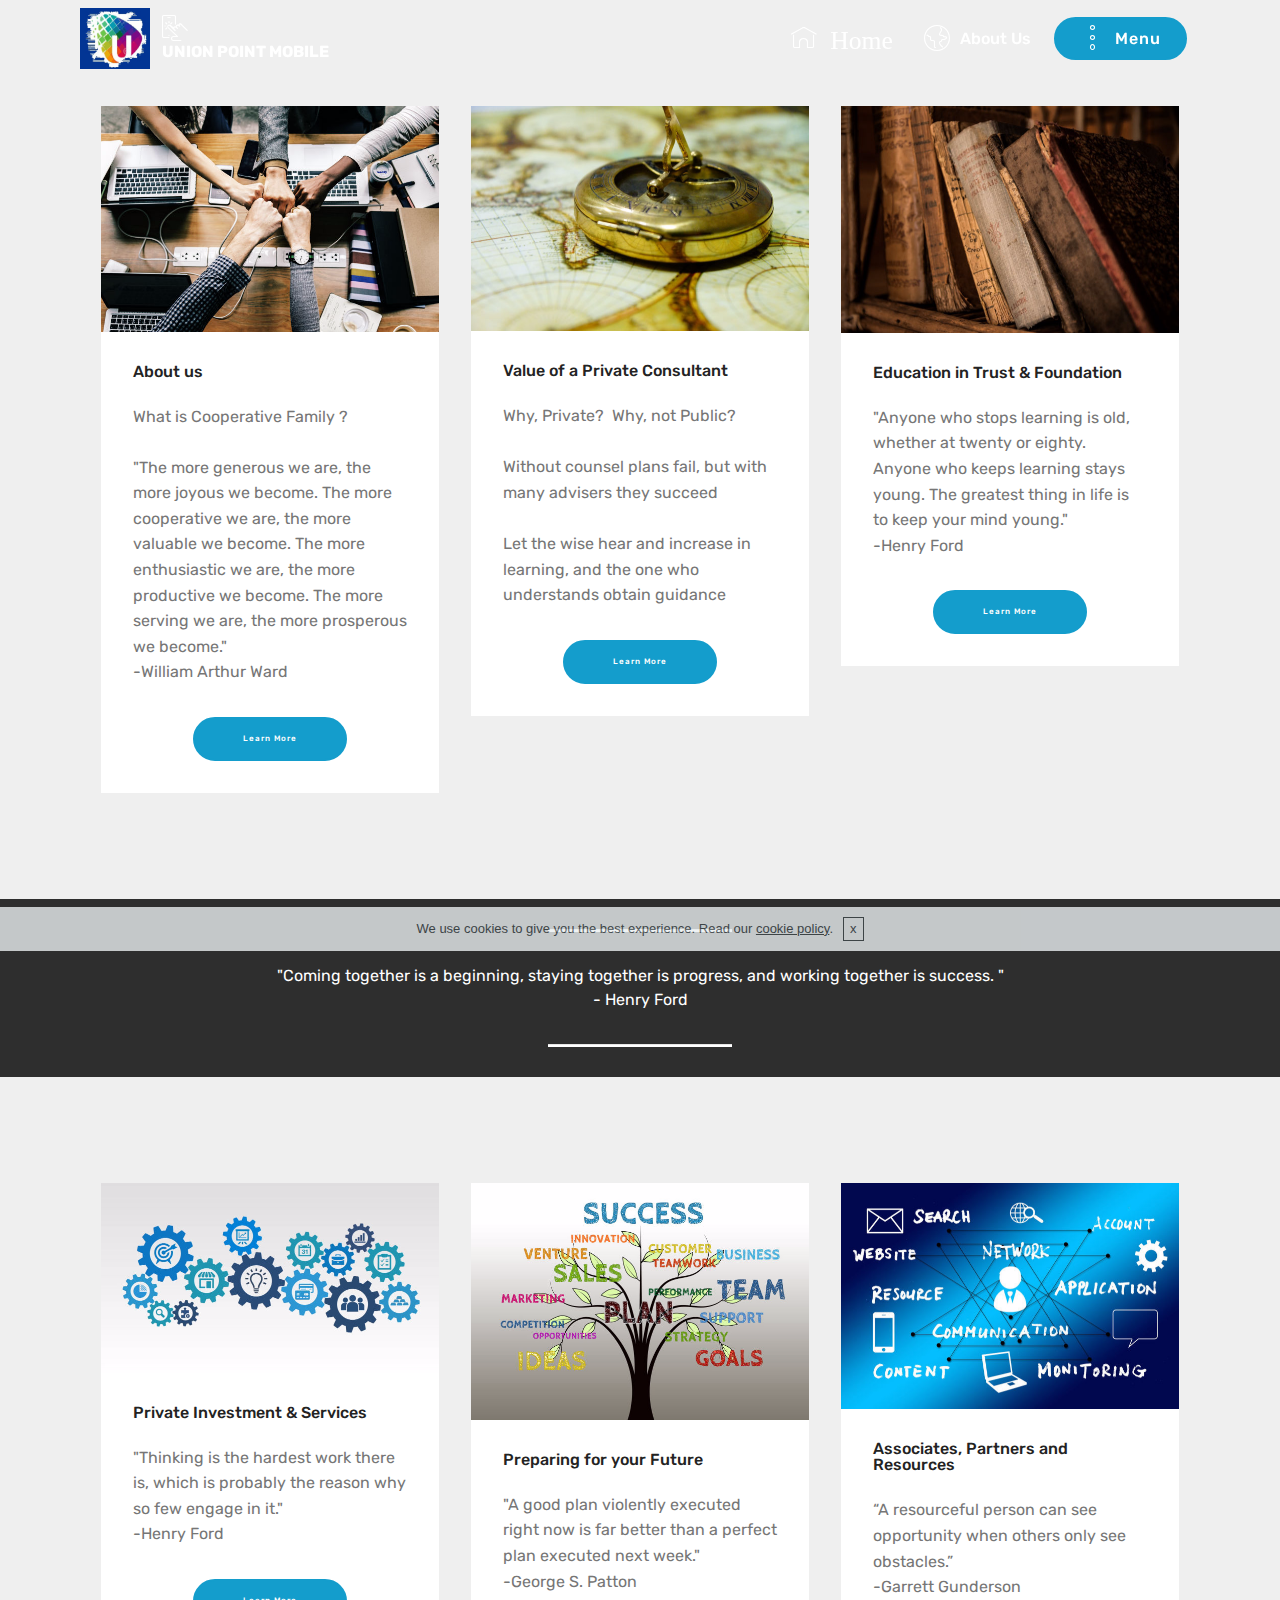
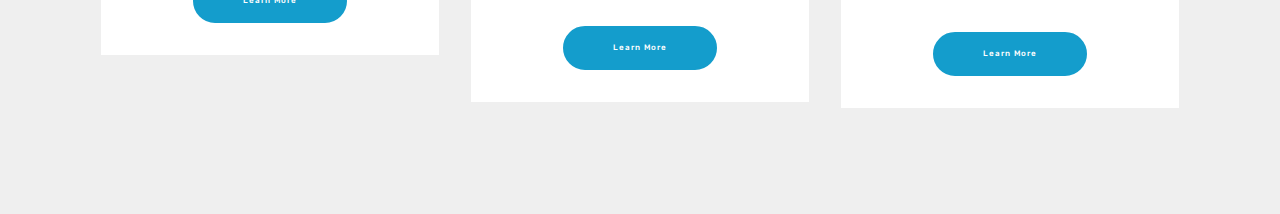
<file: page7.html>
<!DOCTYPE html>
<html >
<head>
  <!-- Site made with Mobirise Website Builder v4.8.10, https://mobirise.com -->
  <meta charset="UTF-8">
  <meta http-equiv="X-UA-Compatible" content="IE=edge">
  <meta name="generator" content="Mobirise v4.8.10, mobirise.com">
  <meta name="viewport" content="width=device-width, initial-scale=1, minimum-scale=1">
  <link rel="shortcut icon" href="assets/images/union-point2-128x117-1.png" type="image/x-icon">
  <meta name="description" content="">
  <title>Index</title>
  <link rel="stylesheet" href="assets/web/assets/mobirise-icons/mobirise-icons.css">
  <link rel="stylesheet" href="assets/tether/tether.min.css">
  <link rel="stylesheet" href="assets/bootstrap/css/bootstrap.min.css">
  <link rel="stylesheet" href="assets/bootstrap/css/bootstrap-grid.min.css">
  <link rel="stylesheet" href="assets/bootstrap/css/bootstrap-reboot.min.css">
  <link rel="stylesheet" href="assets/soundcloud-plugin/style.css">
  <link rel="stylesheet" href="assets/gdpr-plugin/gdpr-styles.css">
  <link rel="stylesheet" href="assets/dropdown/css/style.css">
  <link rel="stylesheet" href="assets/theme/css/style.css">
  <link rel="stylesheet" href="assets/mobirise/css/mbr-additional.css" type="text/css">
  
  
  
</head>
<body>
  <section class="menu cid-rewnIKivd2" once="menu" id="menu1-1g">

    

    <nav class="navbar navbar-expand beta-menu navbar-dropdown align-items-center navbar-fixed-top navbar-toggleable-sm bg-color transparent">
        <button class="navbar-toggler navbar-toggler-right" type="button" data-toggle="collapse" data-target="#navbarSupportedContent" aria-controls="navbarSupportedContent" aria-expanded="false" aria-label="Toggle navigation">
            <div class="hamburger">
                <span></span>
                <span></span>
                <span></span>
                <span></span>
            </div>
        </button>
        <div class="menu-logo">
            <div class="navbar-brand">
                <span class="navbar-logo">
                    
                         <a href="page2.html"><img src="assets/images/union-point2-1-128x117.png" alt="union " title="upi" style="height: 3.8rem;"></a>
                    
                </span>
                <span class="navbar-caption-wrap"><a class="navbar-caption text-white display-7" href="page7.html"><span class="mbri-touch mbr-iconfont mbr-iconfont-btn"></span>
                        UNION POINT MOBILE</a></span>
            </div>
        </div>
        <div class="collapse navbar-collapse" id="navbarSupportedContent">
            <ul class="navbar-nav nav-dropdown" data-app-modern-menu="true"><li class="nav-item dropdown">
                    <a class="nav-link link text-white display-7" href="index.html">
                        <span class="mbri-home mbr-iconfont mbr-iconfont-btn">&nbsp;Home</span></a>
                </li>
                <li class="nav-item">
                    <a class="nav-link link text-white display-7" href="page6.html"><span class="mbri-globe mbr-iconfont mbr-iconfont-btn"></span>
                        
                        About Us
                    </a>
                </li></ul>
            <div class="navbar-buttons mbr-section-btn"><a class="btn btn-sm btn-primary display-7" href="page7.html"><span class="mbri-more-vertical mbr-iconfont mbr-iconfont-btn"></span>Menu</a></div>
        </div>
    </nav>
</section>

<section class="engine"><a href="https://mobirise.info/v">html templates</a></section><section class="features3 cid-rewoi52jBl" id="features3-1m">

    

    
    <div class="container">
        <div class="media-container-row">
            <div class="card p-3 col-12 col-md-6 col-lg-4">
                <div class="card-wrapper">
                    <div class="card-img">
                        <img src="assets/images/mbr-676x442.jpg" alt="Mobirise" title="">
                    </div>
                    <div class="card-box">
                        <h4 class="card-title mbr-fonts-style display-7">
                            About us</h4>
                        <p class="mbr-text mbr-fonts-style display-7">What is Cooperative Family ?<br><br>"The more generous we are, the more joyous we become. The more cooperative we are, the more valuable we become. The more enthusiastic we are, the more productive we become. The more serving we are, the more prosperous we become."<br>-William Arthur Ward</p>
                    </div>
                    <div class="mbr-section-btn text-center"><a href="page6.html" class="btn btn-primary display-4">
                            Learn More
                        </a></div>
                </div>
            </div>

            <div class="card p-3 col-12 col-md-6 col-lg-4">
                <div class="card-wrapper">
                    <div class="card-img">
                        <img src="assets/images/mbr-3-676x451.jpg" alt="Mobirise" title="">
                    </div>
                    <div class="card-box">
                        <h4 class="card-title mbr-fonts-style display-7">
                            Value of a Private Consultant</h4>
                        <p class="mbr-text mbr-fonts-style display-7">Why, Private? &nbsp;Why, not Public?&nbsp;<br><br>Without counsel plans fail, but with many advisers they succeed<br><br>Let the wise hear and increase in learning, and the one who understands obtain guidance<br></p>
                    </div>
                    <div class="mbr-section-btn text-center"><a href="page2.html" class="btn btn-primary display-4">
                            Learn More
                        </a></div>
                </div>
            </div>

            <div class="card p-3 col-12 col-md-6 col-lg-4">
                <div class="card-wrapper">
                    <div class="card-img">
                        <img src="assets/images/mbr-2-676x451.jpg" alt="Mobirise" title="">
                    </div>
                    <div class="card-box">
                        <h4 class="card-title mbr-fonts-style display-7">
                            Education in Trust &amp; Foundation</h4>
                        <p class="mbr-text mbr-fonts-style display-7">"Anyone who stops learning is old, whether at twenty or eighty. Anyone who keeps learning stays young. The greatest thing in life is to keep your mind young."&nbsp;<br>-Henry Ford</p>
                    </div>
                    <div class="mbr-section-btn text-center"><a href="page5.html" class="btn btn-primary display-4">
                            Learn More
                        </a></div>
                </div>
            </div>

            
        </div>
    </div>
</section>

<section class="mbr-section article content10 cid-rewtXloIfE" id="content10-1o">
    
     

    <div class="container">
        <div class="inner-container" style="width: 66%;">
            <hr class="line" style="width: 25%;">
            <div class="section-text align-center mbr-white mbr-fonts-style display-7">"Coming together is a beginning, staying together is progress, and working together is success. "<br>- Henry Ford</div>
            <hr class="line" style="width: 25%;">
        </div>
    </div>
</section>

<section class="features3 cid-rewokAzP4X" id="features3-1n">

    

    
    <div class="container">
        <div class="media-container-row">
            <div class="card p-3 col-12 col-md-6 col-lg-4">
                <div class="card-wrapper">
                    <div class="card-img">
                        <img src="assets/images/mbr-676x380.jpg" alt="Mobirise" title="">
                    </div>
                    <div class="card-box">
                        <h4 class="card-title mbr-fonts-style display-7">
                            Private Investment &amp; Services</h4>
                        <p class="mbr-text mbr-fonts-style display-7">"Thinking is the hardest work there is, which is probably the reason why so few engage in it."<br>-Henry Ford</p>
                    </div>
                    <div class="mbr-section-btn text-center"><a href="page3.html" class="btn btn-primary display-4">
                            Learn More
                        </a></div>
                </div>
            </div>

            <div class="card p-3 col-12 col-md-6 col-lg-4">
                <div class="card-wrapper">
                    <div class="card-img">
                        <img src="assets/images/mbr-676x478.jpg" alt="Mobirise" title="">
                    </div>
                    <div class="card-box">
                        <h4 class="card-title mbr-fonts-style display-7">
                            Preparing for your Future</h4>
                        <p class="mbr-text mbr-fonts-style display-7">"A good plan violently executed right now is far better than a perfect plan executed next week."<br>-George S. Patton</p>
                    </div>
                    <div class="mbr-section-btn text-center"><a href="page4.html" class="btn btn-primary display-4">
                            Learn More
                        </a></div>
                </div>
            </div>

            <div class="card p-3 col-12 col-md-6 col-lg-4">
                <div class="card-wrapper">
                    <div class="card-img">
                        <img src="assets/images/mbr-4-676x451.jpg" alt="Mobirise" title="">
                    </div>
                    <div class="card-box">
                        <h4 class="card-title mbr-fonts-style display-7">Associates, Partners and Resources</h4>
                        <p class="mbr-text mbr-fonts-style display-7">“A resourceful person can see opportunity when others only see obstacles.” <br>-Garrett Gunderson</p>
                    </div>
                    <div class="mbr-section-btn text-center"><a href="page1.html" class="btn btn-primary display-4">
                            Learn More
                        </a></div>
                </div>
            </div>

            
        </div>
    </div>
</section>


  <script src="assets/web/assets/jquery/jquery.min.js"></script>
  <script src="assets/popper/popper.min.js"></script>
  <script src="assets/tether/tether.min.js"></script>
  <script src="assets/bootstrap/js/bootstrap.min.js"></script>
  <script src="assets/smoothscroll/smooth-scroll.js"></script>
  <script src="assets/cookies-alert-plugin/cookies-alert-core.js"></script>
  <script src="assets/cookies-alert-plugin/cookies-alert-script.js"></script>
  <script src="assets/dropdown/js/script.min.js"></script>
  <script src="assets/touchswipe/jquery.touch-swipe.min.js"></script>
  <script src="assets/theme/js/script.js"></script>
  
  
<input name="cookieData" type="hidden" data-cookie-text="We use cookies to give you the best experience. Read our <a href='privacy.html'>cookie policy</a>.">
  </body>
</html>
</file>
<file: assets/web/assets/mobirise-icons/mobirise-icons.css>
@font-face {
  font-family: 'MobiriseIcons';
  src:  url('mobirise-icons.eot?spat4u');
  src:  url('mobirise-icons.eot?spat4u#iefix') format('embedded-opentype'),
    url('mobirise-icons.ttf?spat4u') format('truetype'),
    url('mobirise-icons.woff?spat4u') format('woff'),
    url('mobirise-icons.svg?spat4u#MobiriseIcons') format('svg');
  font-weight: normal;
  font-style: normal;
}

[class^="mbri-"], [class*=" mbri-"] {
  /* use !important to prevent issues with browser extensions that change fonts */
  font-family: MobiriseIcons !important;
  speak: none;
  font-style: normal;
  font-weight: normal;
  font-variant: normal;
  text-transform: none;
  line-height: 1;

  /* Better Font Rendering =========== */
  -webkit-font-smoothing: antialiased;
  -moz-osx-font-smoothing: grayscale;
}

.mbri-add-submenu:before {
  content: "\e900";
}
.mbri-alert:before {
  content: "\e901";
}
.mbri-align-center:before {
  content: "\e902";
}
.mbri-align-justify:before {
  content: "\e903";
}
.mbri-align-left:before {
  content: "\e904";
}
.mbri-align-right:before {
  content: "\e905";
}
.mbri-android:before {
  content: "\e906";
}
.mbri-apple:before {
  content: "\e907";
}
.mbri-arrow-down:before {
  content: "\e908";
}
.mbri-arrow-next:before {
  content: "\e909";
}
.mbri-arrow-prev:before {
  content: "\e90a";
}
.mbri-arrow-up:before {
  content: "\e90b";
}
.mbri-bold:before {
  content: "\e90c";
}
.mbri-bookmark:before {
  content: "\e90d";
}
.mbri-bootstrap:before {
  content: "\e90e";
}
.mbri-briefcase:before {
  content: "\e90f";
}
.mbri-browse:before {
  content: "\e910";
}
.mbri-bulleted-list:before {
  content: "\e911";
}
.mbri-calendar:before {
  content: "\e912";
}
.mbri-camera:before {
  content: "\e913";
}
.mbri-cart-add:before {
  content: "\e914";
}
.mbri-cart-full:before {
  content: "\e915";
}
.mbri-cash:before {
  content: "\e916";
}
.mbri-change-style:before {
  content: "\e917";
}
.mbri-chat:before {
  content: "\e918";
}
.mbri-clock:before {
  content: "\e919";
}
.mbri-close:before {
  content: "\e91a";
}
.mbri-cloud:before {
  content: "\e91b";
}
.mbri-code:before {
  content: "\e91c";
}
.mbri-contact-form:before {
  content: "\e91d";
}
.mbri-credit-card:before {
  content: "\e91e";
}
.mbri-cursor-click:before {
  content: "\e91f";
}
.mbri-cust-feedback:before {
  content: "\e920";
}
.mbri-database:before {
  content: "\e921";
}
.mbri-delivery:before {
  content: "\e922";
}
.mbri-desktop:before {
  content: "\e923";
}
.mbri-devices:before {
  content: "\e924";
}
.mbri-down:before {
  content: "\e925";
}
.mbri-download:before {
  content: "\e989";
}
.mbri-drag-n-drop:before {
  content: "\e927";
}
.mbri-drag-n-drop2:before {
  content: "\e928";
}
.mbri-edit:before {
  content: "\e929";
}
.mbri-edit2:before {
  content: "\e92a";
}
.mbri-error:before {
  content: "\e92b";
}
.mbri-extension:before {
  content: "\e92c";
}
.mbri-features:before {
  content: "\e92d";
}
.mbri-file:before {
  content: "\e92e";
}
.mbri-flag:before {
  content: "\e92f";
}
.mbri-folder:before {
  content: "\e930";
}
.mbri-gift:before {
  content: "\e931";
}
.mbri-github:before {
  content: "\e932";
}
.mbri-globe:before {
  content: "\e933";
}
.mbri-globe-2:before {
  content: "\e934";
}
.mbri-growing-chart:before {
  content: "\e935";
}
.mbri-hearth:before {
  content: "\e936";
}
.mbri-help:before {
  content: "\e937";
}
.mbri-home:before {
  content: "\e938";
}
.mbri-hot-cup:before {
  content: "\e939";
}
.mbri-idea:before {
  content: "\e93a";
}
.mbri-image-gallery:before {
  content: "\e93b";
}
.mbri-image-slider:before {
  content: "\e93c";
}
.mbri-info:before {
  content: "\e93d";
}
.mbri-italic:before {
  content: "\e93e";
}
.mbri-key:before {
  content: "\e93f";
}
.mbri-laptop:before {
  content: "\e940";
}
.mbri-layers:before {
  content: "\e941";
}
.mbri-left-right:before {
  content: "\e942";
}
.mbri-left:before {
  content: "\e943";
}
.mbri-letter:before {
  content: "\e944";
}
.mbri-like:before {
  content: "\e945";
}
.mbri-link:before {
  content: "\e946";
}
.mbri-lock:before {
  content: "\e947";
}
.mbri-login:before {
  content: "\e948";
}
.mbri-logout:before {
  content: "\e949";
}
.mbri-magic-stick:before {
  content: "\e94a";
}
.mbri-map-pin:before {
  content: "\e94b";
}
.mbri-menu:before {
  content: "\e94c";
}
.mbri-mobile:before {
  content: "\e94d";
}
.mbri-mobile2:before {
  content: "\e94e";
}
.mbri-mobirise:before {
  content: "\e94f";
}
.mbri-more-horizontal:before {
  content: "\e950";
}
.mbri-more-vertical:before {
  content: "\e951";
}
.mbri-music:before {
  content: "\e952";
}
.mbri-new-file:before {
  content: "\e953";
}
.mbri-numbered-list:before {
  content: "\e954";
}
.mbri-opened-folder:before {
  content: "\e955";
}
.mbri-pages:before {
  content: "\e956";
}
.mbri-paper-plane:before {
  content: "\e957";
}
.mbri-paperclip:before {
  content: "\e958";
}
.mbri-photo:before {
  content: "\e959";
}
.mbri-photos:before {
  content: "\e95a";
}
.mbri-pin:before {
  content: "\e95b";
}
.mbri-play:before {
  content: "\e95c";
}
.mbri-plus:before {
  content: "\e95d";
}
.mbri-preview:before {
  content: "\e95e";
}
.mbri-print:before {
  content: "\e95f";
}
.mbri-protect:before {
  content: "\e960";
}
.mbri-question:before {
  content: "\e961";
}
.mbri-quote-left:before {
  content: "\e962";
}
.mbri-quote-right:before {
  content: "\e963";
}
.mbri-refresh:before {
  content: "\e964";
}
.mbri-responsive:before {
  content: "\e965";
}
.mbri-right:before {
  content: "\e966";
}
.mbri-rocket:before {
  content: "\e967";
}
.mbri-sad-face:before {
  content: "\e968";
}
.mbri-sale:before {
  content: "\e969";
}
.mbri-save:before {
  content: "\e96a";
}
.mbri-search:before {
  content: "\e96b";
}
.mbri-setting:before {
  content: "\e96c";
}
.mbri-setting2:before {
  content: "\e96d";
}
.mbri-setting3:before {
  content: "\e96e";
}
.mbri-share:before {
  content: "\e96f";
}
.mbri-shopping-bag:before {
  content: "\e970";
}
.mbri-shopping-basket:before {
  content: "\e971";
}
.mbri-shopping-cart:before {
  content: "\e972";
}
.mbri-sites:before {
  content: "\e973";
}
.mbri-smile-face:before {
  content: "\e974";
}
.mbri-speed:before {
  content: "\e975";
}
.mbri-star:before {
  content: "\e976";
}
.mbri-success:before {
  content: "\e977";
}
.mbri-sun:before {
  content: "\e978";
}
.mbri-sun2:before {
  content: "\e979";
}
.mbri-tablet:before {
  content: "\e97a";
}
.mbri-tablet-vertical:before {
  content: "\e97b";
}
.mbri-target:before {
  content: "\e97c";
}
.mbri-timer:before {
  content: "\e97d";
}
.mbri-to-ftp:before {
  content: "\e97e";
}
.mbri-to-local-drive:before {
  content: "\e97f";
}
.mbri-touch-swipe:before {
  content: "\e980";
}
.mbri-touch:before {
  content: "\e981";
}
.mbri-trash:before {
  content: "\e982";
}
.mbri-underline:before {
  content: "\e983";
}
.mbri-unlink:before {
  content: "\e984";
}
.mbri-unlock:before {
  content: "\e985";
}
.mbri-up-down:before {
  content: "\e986";
}
.mbri-up:before {
  content: "\e987";
}
.mbri-update:before {
  content: "\e988";
}
.mbri-upload:before {
 content: "\e926"; 
}
.mbri-user:before {
  content: "\e98a";
}
.mbri-user2:before {
  content: "\e98b";
}
.mbri-users:before {
  content: "\e98c";
}
.mbri-video:before {
  content: "\e98d";
}
.mbri-video-play:before {
  content: "\e98e";
}
.mbri-watch:before {
  content: "\e98f";
}
.mbri-website-theme:before {
  content: "\e990";
}
.mbri-wifi:before {
  content: "\e991";
}
.mbri-windows:before {
  content: "\e992";
}
.mbri-zoom-out:before {
  content: "\e993";
}
.mbri-redo:before {
  content: "\e994";
}
.mbri-undo:before {
  content: "\e995";
}
</file>
<file: assets/soundcloud-plugin/style.css>
.addons-container {
  position: relative;
  margin-left: auto;
  margin-right: auto;
  padding-right: 15px;
  padding-left: 15px; }
  @media (min-width: 576px) {
    .addons-container {
      padding-right: 15px;
      padding-left: 15px; } }
  @media (min-width: 768px) {
    .addons-container {
      padding-right: 15px;
      padding-left: 15px; } }
  @media (min-width: 992px) {
    .addons-container {
      padding-right: 15px;
      padding-left: 15px; } }
  @media (min-width: 1200px) {
    .addons-container {
      padding-right: 15px;
      padding-left: 15px; } }
  @media (min-width: 576px) {
    .addons-container {
      width: 540px;
      max-width: 100%; } }
  @media (min-width: 768px) {
    .addons-container {
      width: 720px;
      max-width: 100%; } }
  @media (min-width: 992px) {
    .addons-container {
      width: 960px;
      max-width: 100%; } }
  @media (min-width: 1200px) {
    .addons-container {
      width: 1140px;
      max-width: 100%; } }

.addons-container-inner{
    position: relative;
    width: 100%;
    min-height: 1px;
    padding-right: 15px;
    padding-left: 15px;
}
@media (min-width: 567px) {
    .addons-container-inner{
        -ms-flex: 0 0 66.666667%;
        flex: 0 0 66.666667%;
        max-width: 66.666667%;
    }
}
.addons-row{
    display: flex;
    justify-content:center;
}
</file>
<file: assets/gdpr-plugin/gdpr-styles.css>
.gdpr-block {
    padding: 10px 0;
    font-size: 14px;
    display: block;
    text-align: center;
}
.gdpr-block.covert {
	display: none;
}
.gdpr-block label input {
    width: 15px;
    margin-right: 10px;
    vertical-align: middle;
}
.gdpr-block label {
    color: #a7a7a7;
    vertical-align: middle;
    user-select: none;
    margin-bottom: 0;
    display: inline;
}
</file>
<file: assets/socicon/css/styles.css>
@charset "UTF-8";

@font-face {
  font-family: "socicon";
  src:url("../fonts/socicon.eot");
  src:url("../fonts/socicon.eot?#iefix") format("embedded-opentype"),
    url("../fonts/socicon.woff") format("woff"),
    url("../fonts/socicon.ttf") format("truetype"),
    url("../fonts/socicon.svg#socicon") format("svg");
  font-weight: normal;
  font-style: normal;

}

[data-icon]:before {
  font-family: "socicon" !important;
  content: attr(data-icon);
  font-style: normal !important;
  font-weight: normal !important;
  font-variant: normal !important;
  text-transform: none !important;
  speak: none;
  line-height: 1;
  -webkit-font-smoothing: antialiased;
  -moz-osx-font-smoothing: grayscale;
}

[class^="socicon-"]:before,
[class*=" socicon-"]:before {
  font-family: "socicon" !important;
  font-style: normal !important;
  font-weight: normal !important;
  font-variant: normal !important;
  text-transform: none !important;
  speak: none;
  line-height: 1;
  -webkit-font-smoothing: antialiased;
  -moz-osx-font-smoothing: grayscale;
}

.socicon-modelmayhem:before {
  content: "\e000";
}
.socicon-mixcloud:before {
  content: "\e001";
}
.socicon-drupal:before {
  content: "\e002";
}
.socicon-swarm:before {
  content: "\e003";
}
.socicon-istock:before {
  content: "\e004";
}
.socicon-yammer:before {
  content: "\e005";
}
.socicon-ello:before {
  content: "\e006";
}
.socicon-stackoverflow:before {
  content: "\e007";
}
.socicon-persona:before {
  content: "\e008";
}
.socicon-triplej:before {
  content: "\e009";
}
.socicon-houzz:before {
  content: "\e00a";
}
.socicon-rss:before {
  content: "\e00b";
}
.socicon-paypal:before {
  content: "\e00c";
}
.socicon-odnoklassniki:before {
  content: "\e00d";
}
.socicon-airbnb:before {
  content: "\e00e";
}
.socicon-periscope:before {
  content: "\e00f";
}
.socicon-outlook:before {
  content: "\e010";
}
.socicon-coderwall:before {
  content: "\e011";
}
.socicon-tripadvisor:before {
  content: "\e012";
}
.socicon-appnet:before {
  content: "\e013";
}
.socicon-goodreads:before {
  content: "\e014";
}
.socicon-tripit:before {
  content: "\e015";
}
.socicon-lanyrd:before {
  content: "\e016";
}
.socicon-slideshare:before {
  content: "\e017";
}
.socicon-buffer:before {
  content: "\e018";
}
.socicon-disqus:before {
  content: "\e019";
}
.socicon-vkontakte:before {
  content: "\e01a";
}
.socicon-whatsapp:before {
  content: "\e01b";
}
.socicon-patreon:before {
  content: "\e01c";
}
.socicon-storehouse:before {
  content: "\e01d";
}
.socicon-pocket:before {
  content: "\e01e";
}
.socicon-mail:before {
  content: "\e01f";
}
.socicon-blogger:before {
  content: "\e020";
}
.socicon-technorati:before {
  content: "\e021";
}
.socicon-reddit:before {
  content: "\e022";
}
.socicon-dribbble:before {
  content: "\e023";
}
.socicon-stumbleupon:before {
  content: "\e024";
}
.socicon-digg:before {
  content: "\e025";
}
.socicon-envato:before {
  content: "\e026";
}
.socicon-behance:before {
  content: "\e027";
}
.socicon-delicious:before {
  content: "\e028";
}
.socicon-deviantart:before {
  content: "\e029";
}
.socicon-forrst:before {
  content: "\e02a";
}
.socicon-play:before {
  content: "\e02b";
}
.socicon-zerply:before {
  content: "\e02c";
}
.socicon-wikipedia:before {
  content: "\e02d";
}
.socicon-apple:before {
  content: "\e02e";
}
.socicon-flattr:before {
  content: "\e02f";
}
.socicon-github:before {
  content: "\e030";
}
.socicon-renren:before {
  content: "\e031";
}
.socicon-friendfeed:before {
  content: "\e032";
}
.socicon-newsvine:before {
  content: "\e033";
}
.socicon-identica:before {
  content: "\e034";
}
.socicon-bebo:before {
  content: "\e035";
}
.socicon-zynga:before {
  content: "\e036";
}
.socicon-steam:before {
  content: "\e037";
}
.socicon-xbox:before {
  content: "\e038";
}
.socicon-windows:before {
  content: "\e039";
}
.socicon-qq:before {
  content: "\e03a";
}
.socicon-douban:before {
  content: "\e03b";
}
.socicon-meetup:before {
  content: "\e03c";
}
.socicon-playstation:before {
  content: "\e03d";
}
.socicon-android:before {
  content: "\e03e";
}
.socicon-snapchat:before {
  content: "\e03f";
}
.socicon-twitter:before {
  content: "\e040";
}
.socicon-facebook:before {
  content: "\e041";
}
.socicon-googleplus:before {
  content: "\e042";
}
.socicon-pinterest:before {
  content: "\e043";
}
.socicon-foursquare:before {
  content: "\e044";
}
.socicon-yahoo:before {
  content: "\e045";
}
.socicon-skype:before {
  content: "\e046";
}
.socicon-yelp:before {
  content: "\e047";
}
.socicon-feedburner:before {
  content: "\e048";
}
.socicon-linkedin:before {
  content: "\e049";
}
.socicon-viadeo:before {
  content: "\e04a";
}
.socicon-xing:before {
  content: "\e04b";
}
.socicon-myspace:before {
  content: "\e04c";
}
.socicon-soundcloud:before {
  content: "\e04d";
}
.socicon-spotify:before {
  content: "\e04e";
}
.socicon-grooveshark:before {
  content: "\e04f";
}
.socicon-lastfm:before {
  content: "\e050";
}
.socicon-youtube:before {
  content: "\e051";
}
.socicon-vimeo:before {
  content: "\e052";
}
.socicon-dailymotion:before {
  content: "\e053";
}
.socicon-vine:before {
  content: "\e054";
}
.socicon-flickr:before {
  content: "\e055";
}
.socicon-500px:before {
  content: "\e056";
}
.socicon-wordpress:before {
  content: "\e058";
}
.socicon-tumblr:before {
  content: "\e059";
}
.socicon-twitch:before {
  content: "\e05a";
}
.socicon-8tracks:before {
  content: "\e05b";
}
.socicon-amazon:before {
  content: "\e05c";
}
.socicon-icq:before {
  content: "\e05d";
}
.socicon-smugmug:before {
  content: "\e05e";
}
.socicon-ravelry:before {
  content: "\e05f";
}
.socicon-weibo:before {
  content: "\e060";
}
.socicon-baidu:before {
  content: "\e061";
}
.socicon-angellist:before {
  content: "\e062";
}
.socicon-ebay:before {
  content: "\e063";
}
.socicon-imdb:before {
  content: "\e064";
}
.socicon-stayfriends:before {
  content: "\e065";
}
.socicon-residentadvisor:before {
  content: "\e066";
}
.socicon-google:before {
  content: "\e067";
}
.socicon-yandex:before {
  content: "\e068";
}
.socicon-sharethis:before {
  content: "\e069";
}
.socicon-bandcamp:before {
  content: "\e06a";
}
.socicon-itunes:before {
  content: "\e06b";
}
.socicon-deezer:before {
  content: "\e06c";
}
.socicon-telegram:before {
  content: "\e06e";
}
.socicon-openid:before {
  content: "\e06f";
}
.socicon-amplement:before {
  content: "\e070";
}
.socicon-viber:before {
  content: "\e071";
}
.socicon-zomato:before {
  content: "\e072";
}
.socicon-draugiem:before {
  content: "\e074";
}
.socicon-endomodo:before {
  content: "\e075";
}
.socicon-filmweb:before {
  content: "\e076";
}
.socicon-stackexchange:before {
  content: "\e077";
}
.socicon-wykop:before {
  content: "\e078";
}
.socicon-teamspeak:before {
  content: "\e079";
}
.socicon-teamviewer:before {
  content: "\e07a";
}
.socicon-ventrilo:before {
  content: "\e07b";
}
.socicon-younow:before {
  content: "\e07c";
}
.socicon-raidcall:before {
  content: "\e07d";
}
.socicon-mumble:before {
  content: "\e07e";
}
.socicon-medium:before {
  content: "\e06d";
}
.socicon-bebee:before {
  content: "\e07f";
}
.socicon-hitbox:before {
  content: "\e080";
}
.socicon-reverbnation:before {
  content: "\e081";
}
.socicon-formulr:before {
  content: "\e082";
}
.socicon-instagram:before {
  content: "\e057";
}
.socicon-battlenet:before {
  content: "\e083";
}
.socicon-chrome:before {
  content: "\e084";
}
.socicon-discord:before {
  content: "\e086";
}
.socicon-issuu:before {
  content: "\e087";
}
.socicon-macos:before {
  content: "\e088";
}
.socicon-firefox:before {
  content: "\e089";
}
.socicon-opera:before {
  content: "\e08d";
}
.socicon-keybase:before {
  content: "\e090";
}
.socicon-alliance:before {
  content: "\e091";
}
.socicon-livejournal:before {
  content: "\e092";
}
.socicon-googlephotos:before {
  content: "\e093";
}
.socicon-horde:before {
  content: "\e094";
}
.socicon-etsy:before {
  content: "\e095";
}
.socicon-zapier:before {
  content: "\e096";
}
.socicon-google-scholar:before {
  content: "\e097";
}
.socicon-researchgate:before {
  content: "\e098";
}
.socicon-wechat:before {
  content: "\e099";
}
.socicon-strava:before {
  content: "\e09a";
}
.socicon-line:before {
  content: "\e09b";
}
.socicon-lyft:before {
  content: "\e09c";
}
.socicon-uber:before {
  content: "\e09d";
}
.socicon-songkick:before {
  content: "\e09e";
}
.socicon-viewbug:before {
  content: "\e09f";
}
.socicon-googlegroups:before {
  content: "\e0a0";
}
.socicon-quora:before {
  content: "\e073";
}
.socicon-diablo:before {
  content: "\e085";
}
.socicon-blizzard:before {
  content: "\e0a1";
}
.socicon-hearthstone:before {
  content: "\e08b";
}
.socicon-heroes:before {
  content: "\e08a";
}
.socicon-overwatch:before {
  content: "\e08c";
}
.socicon-warcraft:before {
  content: "\e08e";
}
.socicon-starcraft:before {
  content: "\e08f";
}
.socicon-beam:before {
  content: "\e0a2";
}
.socicon-curse:before {
  content: "\e0a3";
}
.socicon-player:before {
  content: "\e0a4";
}
.socicon-streamjar:before {
  content: "\e0a5";
}
.socicon-nintendo:before {
  content: "\e0a6";
}
.socicon-hellocoton:before {
  content: "\e0a7";
}
</file>
<file: assets/dropdown/css/style.css>
.navbar-dropdown {
  left: 0;
  padding: 0;
  position: absolute;
  right: 0;
  top: 0;
  transition: all 0.45s ease;
  z-index: 1030;
  background: #282828; }
  .navbar-dropdown .navbar-logo {
    margin-right: 0.8rem;
    transition: margin 0.3s ease-in-out;
    vertical-align: middle; }
    .navbar-dropdown .navbar-logo img {
      height: 3.125rem;
      transition: all 0.3s ease-in-out; }
    .navbar-dropdown .navbar-logo.mbr-iconfont {
      font-size: 3.125rem;
      line-height: 3.125rem; }
  .navbar-dropdown .navbar-caption {
    font-weight: 700;
    white-space: normal;
    vertical-align: -4px;
    line-height: 3.125rem !important; }
    .navbar-dropdown .navbar-caption, .navbar-dropdown .navbar-caption:hover {
      color: inherit;
      text-decoration: none; }
  .navbar-dropdown .mbr-iconfont + .navbar-caption {
    vertical-align: -1px; }
  .navbar-dropdown.navbar-fixed-top {
    position: fixed; }
  .navbar-dropdown .navbar-brand span {
    vertical-align: -4px; }
  .navbar-dropdown.bg-color.transparent {
    background: none; }
  .navbar-dropdown.navbar-short .navbar-brand {
    padding: 0.625rem 0; }
    .navbar-dropdown.navbar-short .navbar-brand span {
      vertical-align: -1px; }
  .navbar-dropdown.navbar-short .navbar-caption {
    line-height: 2.375rem !important;
    vertical-align: -2px; }
  .navbar-dropdown.navbar-short .navbar-logo {
    margin-right: 0.5rem; }
    .navbar-dropdown.navbar-short .navbar-logo img {
      height: 2.375rem; }
    .navbar-dropdown.navbar-short .navbar-logo.mbr-iconfont {
      font-size: 2.375rem;
      line-height: 2.375rem; }
  .navbar-dropdown.navbar-short .mbr-table-cell {
    height: 3.625rem; }
  .navbar-dropdown .navbar-close {
    left: 0.6875rem;
    position: fixed;
    top: 0.75rem;
    z-index: 1000; }
  .navbar-dropdown .hamburger-icon {
    content: "";
    display: inline-block;
    vertical-align: middle;
    width: 16px;
    -webkit-box-shadow: 0 -6px 0 1px #282828,0 0 0 1px #282828,0 6px 0 1px #282828;
    -moz-box-shadow: 0 -6px 0 1px #282828,0 0 0 1px #282828,0 6px 0 1px #282828;
    box-shadow: 0 -6px 0 1px #282828,0 0 0 1px #282828,0 6px 0 1px #282828; }

.dropdown-menu .dropdown-toggle[data-toggle="dropdown-submenu"]::after {
  border-bottom: 0.35em solid transparent;
  border-left: 0.35em solid;
  border-right: 0;
  border-top: 0.35em solid transparent;
  margin-left: 0.3rem; }

.dropdown-menu .dropdown-item:focus {
  outline: 0; }

.nav-dropdown {
  font-size: 0.75rem;
  font-weight: 500;
  height: auto !important; }
  .nav-dropdown .nav-btn {
    padding-left: 1rem; }
  .nav-dropdown .link {
    margin: .667em 1.667em;
    font-weight: 500;
    padding: 0;
    transition: color .2s ease-in-out; }
    .nav-dropdown .link.dropdown-toggle {
      margin-right: 2.583em; }
      .nav-dropdown .link.dropdown-toggle::after {
        margin-left: .25rem;
        border-top: 0.35em solid;
        border-right: 0.35em solid transparent;
        border-left: 0.35em solid transparent;
        border-bottom: 0; }
      .nav-dropdown .link.dropdown-toggle[aria-expanded="true"] {
        margin: 0;
        padding: 0.667em 3.263em  0.667em 1.667em; }
  .nav-dropdown .link::after,
  .nav-dropdown .dropdown-item::after {
    color: inherit; }
  .nav-dropdown .btn {
    font-size: 0.75rem;
    font-weight: 700;
    letter-spacing: 0;
    margin-bottom: 0;
    padding-left: 1.25rem;
    padding-right: 1.25rem; }
  .nav-dropdown .dropdown-menu {
    border-radius: 0;
    border: 0;
    left: 0;
    margin: 0;
    padding-bottom: 1.25rem;
    padding-top: 1.25rem;
    position: relative; }
  .nav-dropdown .dropdown-submenu {
    margin-left: 0.125rem;
    top: 0; }
  .nav-dropdown .dropdown-item {
    font-weight: 500;
    line-height: 2;
    padding: 0.3846em 4.615em 0.3846em 1.5385em;
    position: relative;
    transition: color .2s ease-in-out, background-color .2s ease-in-out; }
    .nav-dropdown .dropdown-item::after {
      margin-top: -0.3077em;
      position: absolute;
      right: 1.1538em;
      top: 50%; }
    .nav-dropdown .dropdown-item:focus, .nav-dropdown .dropdown-item:hover {
      background: none; }

@media (max-width: 767px) {
  .nav-dropdown.navbar-toggleable-sm {
    bottom: 0;
    display: none;
    left: 0;
    overflow-x: hidden;
    position: fixed;
    top: 0;
    transform: translateX(-100%);
    -ms-transform: translateX(-100%);
    -webkit-transform: translateX(-100%);
    width: 18.75rem;
    z-index: 999; } }
.nav-dropdown.navbar-toggleable-xl {
  bottom: 0;
  display: none;
  left: 0;
  overflow-x: hidden;
  position: fixed;
  top: 0;
  transform: translateX(-100%);
  -ms-transform: translateX(-100%);
  -webkit-transform: translateX(-100%);
  width: 18.75rem;
  z-index: 999; }

.nav-dropdown-sm {
  display: block !important;
  overflow-x: hidden;
  overflow: auto;
  padding-top: 3.875rem; }
  .nav-dropdown-sm::after {
    content: "";
    display: block;
    height: 3rem;
    width: 100%; }
  .nav-dropdown-sm.collapse.in ~ .navbar-close {
    display: block !important; }
  .nav-dropdown-sm.collapsing, .nav-dropdown-sm.collapse.in {
    transform: translateX(0);
    -ms-transform: translateX(0);
    -webkit-transform: translateX(0);
    transition: all 0.25s ease-out;
    -webkit-transition: all 0.25s ease-out;
    background: #282828; }
  .nav-dropdown-sm.collapsing[aria-expanded="false"] {
    transform: translateX(-100%);
    -ms-transform: translateX(-100%);
    -webkit-transform: translateX(-100%); }
  .nav-dropdown-sm .nav-item {
    display: block;
    margin-left: 0 !important;
    padding-left: 0; }
  .nav-dropdown-sm .link,
  .nav-dropdown-sm .dropdown-item {
    border-top: 1px dotted rgba(255, 255, 255, 0.1);
    font-size: 0.8125rem;
    line-height: 1.6;
    margin: 0 !important;
    padding: 0.875rem 2.4rem 0.875rem 1.5625rem !important;
    position: relative;
    white-space: normal; }
    .nav-dropdown-sm .link:focus, .nav-dropdown-sm .link:hover,
    .nav-dropdown-sm .dropdown-item:focus,
    .nav-dropdown-sm .dropdown-item:hover {
      background: rgba(0, 0, 0, 0.2) !important;
      color: #c0a375; }
  .nav-dropdown-sm .nav-btn {
    position: relative;
    padding: 1.5625rem 1.5625rem 0 1.5625rem; }
    .nav-dropdown-sm .nav-btn::before {
      border-top: 1px dotted rgba(255, 255, 255, 0.1);
      content: "";
      left: 0;
      position: absolute;
      top: 0;
      width: 100%; }
    .nav-dropdown-sm .nav-btn + .nav-btn {
      padding-top: 0.625rem; }
      .nav-dropdown-sm .nav-btn + .nav-btn::before {
        display: none; }
  .nav-dropdown-sm .btn {
    padding: 0.625rem 0; }
  .nav-dropdown-sm .dropdown-toggle[data-toggle="dropdown-submenu"]::after {
    margin-left: .25rem;
    border-top: 0.35em solid;
    border-right: 0.35em solid transparent;
    border-left: 0.35em solid transparent;
    border-bottom: 0; }
  .nav-dropdown-sm .dropdown-toggle[data-toggle="dropdown-submenu"][aria-expanded="true"]::after {
    border-top: 0;
    border-right: 0.35em solid transparent;
    border-left: 0.35em solid transparent;
    border-bottom: 0.35em solid; }
  .nav-dropdown-sm .dropdown-menu {
    margin: 0;
    padding: 0;
    position: relative;
    top: 0;
    left: 0;
    width: 100%;
    border: 0;
    float: none;
    border-radius: 0;
    background: none; }
  .nav-dropdown-sm .dropdown-submenu {
    left: 100%;
    margin-left: 0.125rem;
    margin-top: -1.25rem;
    top: 0; }

.navbar-toggleable-sm .nav-dropdown .dropdown-menu {
  position: absolute; }

.navbar-toggleable-sm .nav-dropdown .dropdown-submenu {
  left: 100%;
  margin-left: 0.125rem;
  margin-top: -1.25rem;
  top: 0; }

.navbar-toggleable-sm.opened .nav-dropdown .dropdown-menu {
  position: relative; }

.navbar-toggleable-sm.opened .nav-dropdown .dropdown-submenu {
  left: 0;
  margin-left: 00rem;
  margin-top: 0rem;
  top: 0; }

.is-builder .nav-dropdown.collapsing {
  transition: none !important; }

/*# sourceMappingURL=style.css.map */
</file>
<file: assets/theme/css/style.css>
/*!
 * Mobirise v4 theme (https://mobirise.com/)
 * Copyright 2017 Mobirise
 */
section {
  background-color: #eeeeee; }

section,
.container,
.container-fluid {
  position: relative;
  word-wrap: break-word; }

a.mbr-iconfont:hover {
  text-decoration: none; }

.article .lead p, .article .lead ul, .article .lead ol, .article .lead pre, .article .lead blockquote {
  margin-bottom: 0; }

a {
  font-style: normal;
  font-weight: 400;
  cursor: pointer; }
  a, a:hover {
    text-decoration: none; }

figure {
  margin-bottom: 0; }

body {
  color: #232323; }

h1, h2, h3, h4, h5, h6,
.h1, .h2, .h3, .h4, .h5, .h6,
.display-1, .display-2, .display-3, .display-4 {
  line-height: 1;
  word-break: break-word;
  word-wrap: break-word; }

b, strong {
  font-weight: bold; }

blockquote {
  padding: 10px 0 10px 20px;
  position: relative;
  border-left: 2px solid;
  border-color: #ff3366; }

input:-webkit-autofill, input:-webkit-autofill:hover, input:-webkit-autofill:focus, input:-webkit-autofill:active {
  transition-delay: 9999s;
  transition-property: background-color, color; }

textarea[type="hidden"] {
  display: none; }

body {
  position: relative; }

section {
  background-position: 50% 50%;
  background-repeat: no-repeat;
  background-size: cover; }
  section .mbr-background-video,
  section .mbr-background-video-preview {
    position: absolute;
    bottom: 0;
    left: 0;
    right: 0;
    top: 0; }

.hidden {
  visibility: hidden; }

.mbr-z-index20 {
  z-index: 20; }

/*! Base colors */
.mbr-white {
  color: #ffffff; }

.mbr-black {
  color: #000000; }

.mbr-bg-white {
  background-color: #ffffff; }

.mbr-bg-black {
  background-color: #000000; }

/*! Text-aligns */
.align-left {
  text-align: left; }

.align-center {
  text-align: center; }

.align-right {
  text-align: right; }

@media (max-width: 767px) {
  .align-left, .align-center, .align-right, .mbr-section-btn, .mbr-section-title {
    text-align: center; } }
/*! Font-weight  */
.mbr-light {
  font-weight: 300; }

.mbr-regular {
  font-weight: 400; }

.mbr-semibold {
  font-weight: 500; }

.mbr-bold {
  font-weight: 700; }

/*! Media  */
.media-size-item {
  -webkit-flex: 1 1 auto;
  -moz-flex: 1 1 auto;
  -ms-flex: 1 1 auto;
  -o-flex: 1 1 auto;
  flex: 1 1 auto; }

.media-content {
  -webkit-flex-basis: 100%;
  flex-basis: 100%; }

.media-container-row {
  display: -ms-flexbox;
  display: -webkit-flex;
  display: flex;
  -webkit-flex-direction: row;
  -ms-flex-direction: row;
  flex-direction: row;
  -webkit-flex-wrap: wrap;
  -ms-flex-wrap: wrap;
  flex-wrap: wrap;
  -webkit-justify-content: center;
  -ms-flex-pack: center;
  justify-content: center;
  -webkit-align-content: center;
  -ms-flex-line-pack: center;
  align-content: center;
  -webkit-align-items: start;
  -ms-flex-align: start;
  align-items: start; }
  .media-container-row .media-size-item {
    width: 400px; }

.media-container-column {
  display: -ms-flexbox;
  display: -webkit-flex;
  display: flex;
  -webkit-flex-direction: column;
  -ms-flex-direction: column;
  flex-direction: column;
  -webkit-flex-wrap: wrap;
  -ms-flex-wrap: wrap;
  flex-wrap: wrap;
  -webkit-justify-content: center;
  -ms-flex-pack: center;
  justify-content: center;
  -webkit-align-content: center;
  -ms-flex-line-pack: center;
  align-content: center;
  -webkit-align-items: stretch;
  -ms-flex-align: stretch;
  align-items: stretch; }
  .media-container-column > * {
    width: 100%; }

@media (min-width: 992px) {
  .media-container-row {
    -webkit-flex-wrap: nowrap;
    -ms-flex-wrap: nowrap;
    flex-wrap: nowrap; } }
figure {
  overflow: hidden; }

figure[mbr-media-size] {
  transition: width 0.1s; }

.mbr-figure img, .mbr-figure iframe {
  display: block;
  width: 100%; }

.card {
  background-color: transparent;
  border: none; }

.card-img {
  text-align: center;
  flex-shrink: 0;
  -webkit-flex-shrink: 0; }

.media {
  max-width: 100%;
  margin: 0 auto; }

.mbr-figure {
  -ms-flex-item-align: center;
  -ms-grid-row-align: center;
  -webkit-align-self: center;
  align-self: center; }

.media-container > div {
  max-width: 100%; }

.mbr-figure img, .card-img img {
  width: 100%; }

@media (max-width: 991px) {
  .media-size-item {
    width: auto !important; }

  .media {
    width: auto; }

  .mbr-figure {
    width: 100% !important; } }
/*! Buttons */
.mbr-section-btn {
  margin-left: -.25rem;
  margin-right: -.25rem;
  font-size: 0; }

nav .mbr-section-btn {
  margin-left: 0rem;
  margin-right: 0rem; }

/*! Btn icon margin */
.btn .mbr-iconfont, .btn.btn-sm .mbr-iconfont {
  cursor: pointer;
  margin-right: 0.5rem; }

.btn.btn-md .mbr-iconfont, .btn.btn-md .mbr-iconfont {
  margin-right: 0.8rem; }

.mbr-regular {
  font-weight: 400; }

.mbr-semibold {
  font-weight: 500; }

.mbr-bold {
  font-weight: 700; }

[type="submit"] {
  -webkit-appearance: none; }

/*! Full-screen */
.mbr-fullscreen .mbr-overlay {
  min-height: 100vh; }

.mbr-fullscreen {
  display: flex;
  display: -webkit-flex;
  display: -moz-flex;
  display: -ms-flex;
  display: -o-flex;
  align-items: center;
  -webkit-align-items: center;
  min-height: 100vh;
  padding-top: 3rem;
  padding-bottom: 3rem; }

/*! Map */
.map {
  height: 25rem;
  position: relative; }
  .map iframe {
    width: 100%;
    height: 100%; }

/* Form */
.form-asterisk {
  font-family: initial;
  position: absolute;
  top: -2px;
  font-weight: normal; }

/*! Scroll to top arrow */
.mbr-arrow-up {
  bottom: 25px;
  right: 90px;
  position: fixed;
  text-align: right;
  z-index: 5000;
  color: #ffffff;
  font-size: 32px;
  transform: rotate(180deg);
  -webkit-transform: rotate(180deg); }

.mbr-arrow-up a {
  background: rgba(0, 0, 0, 0.2);
  border-radius: 3px;
  color: #fff;
  display: inline-block;
  height: 60px;
  width: 60px;
  outline-style: none !important;
  position: relative;
  text-decoration: none;
  transition: all .3s ease-in-out;
  cursor: pointer;
  text-align: center; }
  .mbr-arrow-up a:hover {
    background-color: rgba(0, 0, 0, 0.4); }
  .mbr-arrow-up a i {
    line-height: 60px; }

.mbr-arrow-up-icon {
  display: block;
  color: #fff; }

.mbr-arrow-up-icon::before {
  content: "\203a";
  display: inline-block;
  font-family: serif;
  font-size: 32px;
  line-height: 1;
  font-style: normal;
  position: relative;
  top: 6px;
  left: -4px;
  -webkit-transform: rotate(-90deg);
  transform: rotate(-90deg); }

/*! Arrow Down */
.mbr-arrow {
  position: absolute;
  bottom: 45px;
  left: 50%;
  width: 60px;
  height: 60px;
  cursor: pointer;
  background-color: rgba(80, 80, 80, 0.5);
  border-radius: 50%;
  -webkit-transform: translateX(-50%);
  transform: translateX(-50%); }
  .mbr-arrow > a {
    display: inline-block;
    text-decoration: none;
    outline-style: none;
    -webkit-animation: arrowdown 1.7s ease-in-out infinite;
    animation: arrowdown 1.7s ease-in-out infinite; }
    .mbr-arrow > a > i {
      position: absolute;
      top: -2px;
      left: 15px;
      font-size: 2rem; }

@keyframes arrowdown {
  0% {
    transform: translateY(0px);
    -webkit-transform: translateY(0px); }
  50% {
    transform: translateY(-5px);
    -webkit-transform: translateY(-5px); }
  100% {
    transform: translateY(0px);
    -webkit-transform: translateY(0px); } }
@-webkit-keyframes arrowdown {
  0% {
    transform: translateY(0px);
    -webkit-transform: translateY(0px); }
  50% {
    transform: translateY(-5px);
    -webkit-transform: translateY(-5px); }
  100% {
    transform: translateY(0px);
    -webkit-transform: translateY(0px); } }
@media (max-width: 500px) {
  .mbr-arrow-up {
    left: 50%;
    right: auto;
    transform: translateX(-50%) rotate(180deg);
    -webkit-transform: translateX(-50%) rotate(180deg); } }
/*Gradients animation*/
@keyframes gradient-animation {
  from {
    background-position: 0% 100%;
    animation-timing-function: ease-in-out; }
  to {
    background-position: 100% 0%;
    animation-timing-function: ease-in-out; } }
@-webkit-keyframes gradient-animation {
  from {
    background-position: 0% 100%;
    animation-timing-function: ease-in-out; }
  to {
    background-position: 100% 0%;
    animation-timing-function: ease-in-out; } }
.bg-gradient {
  background-size: 200% 200%;
  animation: gradient-animation 5s infinite alternate;
  -webkit-animation: gradient-animation 5s infinite alternate; }

.menu .navbar-brand {
  display: -webkit-flex; }
  .menu .navbar-brand span {
    display: flex;
    display: -webkit-flex; }
  .menu .navbar-brand .navbar-caption-wrap {
    display: -webkit-flex; }
  .menu .navbar-brand .navbar-logo img {
    display: -webkit-flex; }
@media (min-width: 768px) and (max-width: 991px) {
  .menu .navbar-toggleable-sm .navbar-nav {
    display: -webkit-box;
    display: -webkit-flex;
    display: -ms-flexbox; } }
@media (min-width: 992px) {
  .menu .navbar-nav.nav-dropdown {
    display: -webkit-flex; }
  .menu .navbar-toggleable-sm .navbar-collapse {
    display: -webkit-flex !important; } }
@media (max-width: 767px) {
  .menu .navbar-collapse {
    overflow-y: auto;
    max-height: 80vh; }
  .menu .dropdown-menu {
    max-height: 60vh;
    overflow-y: auto; } }

.navbar {
  display: -webkit-flex;
  -webkit-flex-wrap: wrap;
  -webkit-align-items: center;
  -webkit-justify-content: space-between; }

.navbar-collapse {
  -webkit-flex-basis: 100%;
  -webkit-flex-grow: 1;
  -webkit-align-items: center; }

.nav-dropdown .link {
  padding: .667em 1.667em !important;
  margin: 0 !important; }

.nav {
  display: -webkit-flex;
  -webkit-flex-wrap: wrap; }

.row {
  display: -webkit-flex;
  -webkit-flex-wrap: wrap; }

.justify-content-center {
  -webkit-justify-content: center; }

.form-inline {
  display: -webkit-flex;
  -webkit-flex-flow: row wrap;
  -webkit-align-items: center; }

.card-wrapper {
  -webkit-flex: 1; }

.carousel-control {
  z-index: 10;
  display: -webkit-flex;
  -webkit-align-items: center;
  -webkit-justify-content: center; }

.carousel-controls {
  display: -webkit-flex; }

.media {
  display: -webkit-flex; }

/*# sourceMappingURL=style.css.map */
.engine {
	position: absolute;
	text-indent: -2400px;
	text-align: center;
	padding: 0;
	top: 0;
	left: -2400px;
}
</file>
<file: assets/mobirise/css/mbr-additional.css>
@import url(https://fonts.googleapis.com/css?family=Fira+Sans:100,100i,200,200i,300,300i,400,400i,500,500i,600,600i,700,700i,800,800i,900,900i);
@import url(https://fonts.googleapis.com/css?family=Rubik:300,300i,400,400i,500,500i,700,700i,900,900i);





body {
  font-style: normal;
  line-height: 1.5;
}
.mbr-section-title {
  font-style: normal;
  line-height: 1.2;
}
.mbr-section-subtitle {
  line-height: 1.3;
}
.mbr-text {
  font-style: normal;
  line-height: 1.6;
}
.display-1 {
  font-family: 'Fira Sans', sans-serif;
  font-size: 4.25rem;
}
.display-1 > .mbr-iconfont {
  font-size: 6.8rem;
}
.display-2 {
  font-family: 'Rubik', sans-serif;
  font-size: 3rem;
}
.display-2 > .mbr-iconfont {
  font-size: 4.8rem;
}
.display-4 {
  font-family: 'Rubik', sans-serif;
  font-size: 0.5rem;
}
.display-4 > .mbr-iconfont {
  font-size: 0.8rem;
}
.display-5 {
  font-family: 'Rubik', sans-serif;
  font-size: 1.5rem;
}
.display-5 > .mbr-iconfont {
  font-size: 2.4rem;
}
.display-7 {
  font-family: 'Rubik', sans-serif;
  font-size: 1rem;
}
.display-7 > .mbr-iconfont {
  font-size: 1.6rem;
}
/* ---- Fluid typography for mobile devices ---- */
/* 1.4 - font scale ratio ( bootstrap == 1.42857 ) */
/* 100vw - current viewport width */
/* (48 - 20)  48 == 48rem == 768px, 20 == 20rem == 320px(minimal supported viewport) */
/* 0.65 - min scale variable, may vary */
@media (max-width: 768px) {
  .display-1 {
    font-size: 3.4rem;
    font-size: calc( 2.1374999999999997rem + (4.25 - 2.1374999999999997) * ((100vw - 20rem) / (48 - 20)));
    line-height: calc( 1.4 * (2.1374999999999997rem + (4.25 - 2.1374999999999997) * ((100vw - 20rem) / (48 - 20))));
  }
  .display-2 {
    font-size: 2.4rem;
    font-size: calc( 1.7rem + (3 - 1.7) * ((100vw - 20rem) / (48 - 20)));
    line-height: calc( 1.4 * (1.7rem + (3 - 1.7) * ((100vw - 20rem) / (48 - 20))));
  }
  .display-4 {
    font-size: 0.4rem;
    font-size: calc( 0.825rem + (0.5 - 0.825) * ((100vw - 20rem) / (48 - 20)));
    line-height: calc( 1.4 * (0.825rem + (0.5 - 0.825) * ((100vw - 20rem) / (48 - 20))));
  }
  .display-5 {
    font-size: 1.2rem;
    font-size: calc( 1.175rem + (1.5 - 1.175) * ((100vw - 20rem) / (48 - 20)));
    line-height: calc( 1.4 * (1.175rem + (1.5 - 1.175) * ((100vw - 20rem) / (48 - 20))));
  }
}
/* Buttons */
.btn {
  font-weight: 500;
  border-width: 2px;
  font-style: normal;
  letter-spacing: 1px;
  margin: .4rem .8rem;
  white-space: normal;
  -webkit-transition: all 0.3s ease-in-out;
  -moz-transition: all 0.3s ease-in-out;
  transition: all 0.3s ease-in-out;
  display: inline-flex;
  align-items: center;
  justify-content: center;
  word-break: break-word;
  -webkit-align-items: center;
  -webkit-justify-content: center;
  display: -webkit-inline-flex;
  padding: 1rem 3rem;
  border-radius: 3px;
}
.btn-sm {
  font-weight: 500;
  letter-spacing: 1px;
  -webkit-transition: all 0.3s ease-in-out;
  -moz-transition: all 0.3s ease-in-out;
  transition: all 0.3s ease-in-out;
  padding: 0.6rem 1.5rem;
  border-radius: 3px;
}
.btn-md {
  font-weight: 500;
  letter-spacing: 1px;
  margin: .4rem .8rem !important;
  -webkit-transition: all 0.3s ease-in-out;
  -moz-transition: all 0.3s ease-in-out;
  transition: all 0.3s ease-in-out;
  padding: 1rem 3rem;
  border-radius: 3px;
}
.btn-lg {
  font-weight: 500;
  letter-spacing: 1px;
  margin: .4rem .8rem !important;
  -webkit-transition: all 0.3s ease-in-out;
  -moz-transition: all 0.3s ease-in-out;
  transition: all 0.3s ease-in-out;
  padding: 1.2rem 3.2rem;
  border-radius: 3px;
}
.bg-primary {
  background-color: #149dcc !important;
}
.bg-success {
  background-color: #f7ed4a !important;
}
.bg-info {
  background-color: #82786e !important;
}
.bg-warning {
  background-color: #879a9f !important;
}
.bg-danger {
  background-color: #b1a374 !important;
}
.btn-primary,
.btn-primary:active {
  background-color: #149dcc !important;
  border-color: #149dcc !important;
  color: #ffffff !important;
}
.btn-primary:hover,
.btn-primary:focus,
.btn-primary.focus,
.btn-primary.active {
  color: #ffffff !important;
  background-color: #0d6786 !important;
  border-color: #0d6786 !important;
}
.btn-primary.disabled,
.btn-primary:disabled {
  color: #ffffff !important;
  background-color: #0d6786 !important;
  border-color: #0d6786 !important;
}
.btn-secondary,
.btn-secondary:active {
  background-color: #ff3366 !important;
  border-color: #ff3366 !important;
  color: #ffffff !important;
}
.btn-secondary:hover,
.btn-secondary:focus,
.btn-secondary.focus,
.btn-secondary.active {
  color: #ffffff !important;
  background-color: #e50039 !important;
  border-color: #e50039 !important;
}
.btn-secondary.disabled,
.btn-secondary:disabled {
  color: #ffffff !important;
  background-color: #e50039 !important;
  border-color: #e50039 !important;
}
.btn-info,
.btn-info:active {
  background-color: #82786e !important;
  border-color: #82786e !important;
  color: #ffffff !important;
}
.btn-info:hover,
.btn-info:focus,
.btn-info.focus,
.btn-info.active {
  color: #ffffff !important;
  background-color: #59524b !important;
  border-color: #59524b !important;
}
.btn-info.disabled,
.btn-info:disabled {
  color: #ffffff !important;
  background-color: #59524b !important;
  border-color: #59524b !important;
}
.btn-success,
.btn-success:active {
  background-color: #f7ed4a !important;
  border-color: #f7ed4a !important;
  color: #3f3c03 !important;
}
.btn-success:hover,
.btn-success:focus,
.btn-success.focus,
.btn-success.active {
  color: #3f3c03 !important;
  background-color: #eadd0a !important;
  border-color: #eadd0a !important;
}
.btn-success.disabled,
.btn-success:disabled {
  color: #3f3c03 !important;
  background-color: #eadd0a !important;
  border-color: #eadd0a !important;
}
.btn-warning,
.btn-warning:active {
  background-color: #879a9f !important;
  border-color: #879a9f !important;
  color: #ffffff !important;
}
.btn-warning:hover,
.btn-warning:focus,
.btn-warning.focus,
.btn-warning.active {
  color: #ffffff !important;
  background-color: #617479 !important;
  border-color: #617479 !important;
}
.btn-warning.disabled,
.btn-warning:disabled {
  color: #ffffff !important;
  background-color: #617479 !important;
  border-color: #617479 !important;
}
.btn-danger,
.btn-danger:active {
  background-color: #b1a374 !important;
  border-color: #b1a374 !important;
  color: #ffffff !important;
}
.btn-danger:hover,
.btn-danger:focus,
.btn-danger.focus,
.btn-danger.active {
  color: #ffffff !important;
  background-color: #8b7d4e !important;
  border-color: #8b7d4e !important;
}
.btn-danger.disabled,
.btn-danger:disabled {
  color: #ffffff !important;
  background-color: #8b7d4e !important;
  border-color: #8b7d4e !important;
}
.btn-white {
  color: #333333 !important;
}
.btn-white,
.btn-white:active {
  background-color: #ffffff !important;
  border-color: #ffffff !important;
  color: #808080 !important;
}
.btn-white:hover,
.btn-white:focus,
.btn-white.focus,
.btn-white.active {
  color: #808080 !important;
  background-color: #d9d9d9 !important;
  border-color: #d9d9d9 !important;
}
.btn-white.disabled,
.btn-white:disabled {
  color: #808080 !important;
  background-color: #d9d9d9 !important;
  border-color: #d9d9d9 !important;
}
.btn-black,
.btn-black:active {
  background-color: #333333 !important;
  border-color: #333333 !important;
  color: #ffffff !important;
}
.btn-black:hover,
.btn-black:focus,
.btn-black.focus,
.btn-black.active {
  color: #ffffff !important;
  background-color: #0d0d0d !important;
  border-color: #0d0d0d !important;
}
.btn-black.disabled,
.btn-black:disabled {
  color: #ffffff !important;
  background-color: #0d0d0d !important;
  border-color: #0d0d0d !important;
}
.btn-primary-outline,
.btn-primary-outline:active {
  background: none;
  border-color: #0b566f;
  color: #0b566f;
}
.btn-primary-outline:hover,
.btn-primary-outline:focus,
.btn-primary-outline.focus,
.btn-primary-outline.active {
  color: #ffffff;
  background-color: #149dcc;
  border-color: #149dcc;
}
.btn-primary-outline.disabled,
.btn-primary-outline:disabled {
  color: #ffffff !important;
  background-color: #149dcc !important;
  border-color: #149dcc !important;
}
.btn-secondary-outline,
.btn-secondary-outline:active {
  background: none;
  border-color: #cc0033;
  color: #cc0033;
}
.btn-secondary-outline:hover,
.btn-secondary-outline:focus,
.btn-secondary-outline.focus,
.btn-secondary-outline.active {
  color: #ffffff;
  background-color: #ff3366;
  border-color: #ff3366;
}
.btn-secondary-outline.disabled,
.btn-secondary-outline:disabled {
  color: #ffffff !important;
  background-color: #ff3366 !important;
  border-color: #ff3366 !important;
}
.btn-info-outline,
.btn-info-outline:active {
  background: none;
  border-color: #4b453f;
  color: #4b453f;
}
.btn-info-outline:hover,
.btn-info-outline:focus,
.btn-info-outline.focus,
.btn-info-outline.active {
  color: #ffffff;
  background-color: #82786e;
  border-color: #82786e;
}
.btn-info-outline.disabled,
.btn-info-outline:disabled {
  color: #ffffff !important;
  background-color: #82786e !important;
  border-color: #82786e !important;
}
.btn-success-outline,
.btn-success-outline:active {
  background: none;
  border-color: #d2c609;
  color: #d2c609;
}
.btn-success-outline:hover,
.btn-success-outline:focus,
.btn-success-outline.focus,
.btn-success-outline.active {
  color: #3f3c03;
  background-color: #f7ed4a;
  border-color: #f7ed4a;
}
.btn-success-outline.disabled,
.btn-success-outline:disabled {
  color: #3f3c03 !important;
  background-color: #f7ed4a !important;
  border-color: #f7ed4a !important;
}
.btn-warning-outline,
.btn-warning-outline:active {
  background: none;
  border-color: #55666b;
  color: #55666b;
}
.btn-warning-outline:hover,
.btn-warning-outline:focus,
.btn-warning-outline.focus,
.btn-warning-outline.active {
  color: #ffffff;
  background-color: #879a9f;
  border-color: #879a9f;
}
.btn-warning-outline.disabled,
.btn-warning-outline:disabled {
  color: #ffffff !important;
  background-color: #879a9f !important;
  border-color: #879a9f !important;
}
.btn-danger-outline,
.btn-danger-outline:active {
  background: none;
  border-color: #7a6e45;
  color: #7a6e45;
}
.btn-danger-outline:hover,
.btn-danger-outline:focus,
.btn-danger-outline.focus,
.btn-danger-outline.active {
  color: #ffffff;
  background-color: #b1a374;
  border-color: #b1a374;
}
.btn-danger-outline.disabled,
.btn-danger-outline:disabled {
  color: #ffffff !important;
  background-color: #b1a374 !important;
  border-color: #b1a374 !important;
}
.btn-black-outline,
.btn-black-outline:active {
  background: none;
  border-color: #000000;
  color: #000000;
}
.btn-black-outline:hover,
.btn-black-outline:focus,
.btn-black-outline.focus,
.btn-black-outline.active {
  color: #ffffff;
  background-color: #333333;
  border-color: #333333;
}
.btn-black-outline.disabled,
.btn-black-outline:disabled {
  color: #ffffff !important;
  background-color: #333333 !important;
  border-color: #333333 !important;
}
.btn-white-outline,
.btn-white-outline:active,
.btn-white-outline.active {
  background: none;
  border-color: #ffffff;
  color: #ffffff;
}
.btn-white-outline:hover,
.btn-white-outline:focus,
.btn-white-outline.focus {
  color: #333333;
  background-color: #ffffff;
  border-color: #ffffff;
}
.text-primary {
  color: #149dcc !important;
}
.text-secondary {
  color: #ff3366 !important;
}
.text-success {
  color: #f7ed4a !important;
}
.text-info {
  color: #82786e !important;
}
.text-warning {
  color: #879a9f !important;
}
.text-danger {
  color: #b1a374 !important;
}
.text-white {
  color: #ffffff !important;
}
.text-black {
  color: #000000 !important;
}
a.text-primary:hover,
a.text-primary:focus {
  color: #0b566f !important;
}
a.text-secondary:hover,
a.text-secondary:focus {
  color: #cc0033 !important;
}
a.text-success:hover,
a.text-success:focus {
  color: #d2c609 !important;
}
a.text-info:hover,
a.text-info:focus {
  color: #4b453f !important;
}
a.text-warning:hover,
a.text-warning:focus {
  color: #55666b !important;
}
a.text-danger:hover,
a.text-danger:focus {
  color: #7a6e45 !important;
}
a.text-white:hover,
a.text-white:focus {
  color: #b3b3b3 !important;
}
a.text-black:hover,
a.text-black:focus {
  color: #4d4d4d !important;
}
.alert-success {
  background-color: #70c770;
}
.alert-info {
  background-color: #82786e;
}
.alert-warning {
  background-color: #879a9f;
}
.alert-danger {
  background-color: #b1a374;
}
.mbr-section-btn a.btn:not(.btn-form) {
  border-radius: 100px;
}
.mbr-section-btn a.btn:not(.btn-form):hover,
.mbr-section-btn a.btn:not(.btn-form):focus {
  box-shadow: none !important;
}
.mbr-section-btn a.btn:not(.btn-form):hover,
.mbr-section-btn a.btn:not(.btn-form):focus {
  box-shadow: 0 10px 40px 0 rgba(0, 0, 0, 0.2) !important;
  -webkit-box-shadow: 0 10px 40px 0 rgba(0, 0, 0, 0.2) !important;
}
.mbr-gallery-filter li a {
  border-radius: 100px !important;
}
.mbr-gallery-filter li.active .btn {
  background-color: #149dcc;
  border-color: #149dcc;
  color: #ffffff;
}
.mbr-gallery-filter li.active .btn:focus {
  box-shadow: none;
}
.nav-tabs .nav-link {
  border-radius: 100px !important;
}
.btn-form {
  border-radius: 0;
}
.btn-form:hover {
  cursor: pointer;
}
a,
a:hover {
  color: #149dcc;
}
.mbr-plan-header.bg-primary .mbr-plan-subtitle,
.mbr-plan-header.bg-primary .mbr-plan-price-desc {
  color: #b4e6f8;
}
.mbr-plan-header.bg-success .mbr-plan-subtitle,
.mbr-plan-header.bg-success .mbr-plan-price-desc {
  color: #ffffff;
}
.mbr-plan-header.bg-info .mbr-plan-subtitle,
.mbr-plan-header.bg-info .mbr-plan-price-desc {
  color: #beb8b2;
}
.mbr-plan-header.bg-warning .mbr-plan-subtitle,
.mbr-plan-header.bg-warning .mbr-plan-price-desc {
  color: #ced6d8;
}
.mbr-plan-header.bg-danger .mbr-plan-subtitle,
.mbr-plan-header.bg-danger .mbr-plan-price-desc {
  color: #dfd9c6;
}
/* Scroll to top button*/
.scrollToTop_wraper {
  display: none;
}
#scrollToTop a i:before {
  content: '';
  position: absolute;
  height: 40%;
  top: 25%;
  background: #fff;
  width: 2px;
  left: calc(50% - 1px);
}
#scrollToTop a i:after {
  content: '';
  position: absolute;
  display: block;
  border-top: 2px solid #fff;
  border-right: 2px solid #fff;
  width: 40%;
  height: 40%;
  left: 30%;
  bottom: 30%;
  transform: rotate(135deg);
  -webkit-transform: rotate(135deg);
}
/* Others*/
.note-check a[data-value=Rubik] {
  font-style: normal;
}
.mbr-arrow a {
  color: #ffffff;
}
@media (max-width: 767px) {
  .mbr-arrow {
    display: none;
  }
}
.form-control-label {
  position: relative;
  cursor: pointer;
  margin-bottom: .357em;
  padding: 0;
}
.alert {
  color: #ffffff;
  border-radius: 0;
  border: 0;
  font-size: .875rem;
  line-height: 1.5;
  margin-bottom: 1.875rem;
  padding: 1.25rem;
  position: relative;
}
.alert.alert-form::after {
  background-color: inherit;
  bottom: -7px;
  content: "";
  display: block;
  height: 14px;
  left: 50%;
  margin-left: -7px;
  position: absolute;
  transform: rotate(45deg);
  width: 14px;
  -webkit-transform: rotate(45deg);
}
.form-control {
  background-color: #f5f5f5;
  box-shadow: none;
  color: #565656;
  font-family: 'Rubik', sans-serif;
  font-size: 1rem;
  line-height: 1.43;
  min-height: 3.5em;
  padding: 1.07em .5em;
}
.form-control > .mbr-iconfont {
  font-size: 1.6rem;
}
.form-control,
.form-control:focus {
  border: 1px solid #e8e8e8;
}
.form-active .form-control:invalid {
  border-color: red;
}
.mbr-overlay {
  background-color: #000;
  bottom: 0;
  left: 0;
  opacity: .5;
  position: absolute;
  right: 0;
  top: 0;
  z-index: 0;
}
blockquote {
  font-style: italic;
  padding: 10px 0 10px 20px;
  font-size: 1.09rem;
  position: relative;
  border-color: #149dcc;
  border-width: 3px;
}
ul,
ol,
pre,
blockquote {
  margin-bottom: 2.3125rem;
}
pre {
  background: #f4f4f4;
  padding: 10px 24px;
  white-space: pre-wrap;
}
.inactive {
  -webkit-user-select: none;
  -moz-user-select: none;
  -ms-user-select: none;
  user-select: none;
  pointer-events: none;
  -webkit-user-drag: none;
  user-drag: none;
}
.mbr-section__comments .row {
  justify-content: center;
  -webkit-justify-content: center;
}
/* Forms */
.mbr-form .btn {
  margin: .4rem 0;
}
.mbr-form .input-group-btn a.btn {
  border-radius: 100px !important;
}
.mbr-form .input-group-btn a.btn:hover {
  box-shadow: 0 10px 40px 0 rgba(0, 0, 0, 0.2);
}
.mbr-form .input-group-btn button[type="submit"] {
  border-radius: 100px !important;
  padding: 1rem 3rem;
}
.mbr-form .input-group-btn button[type="submit"]:hover {
  box-shadow: 0 10px 40px 0 rgba(0, 0, 0, 0.2);
}
.form2 .form-control {
  border-top-left-radius: 100px;
  border-bottom-left-radius: 100px;
}
.form2 .input-group-btn a.btn {
  border-top-left-radius: 0 !important;
  border-bottom-left-radius: 0 !important;
}
.form2 .input-group-btn button[type="submit"] {
  border-top-left-radius: 0 !important;
  border-bottom-left-radius: 0 !important;
}
.form3 input[type="email"] {
  border-radius: 100px !important;
}
@media (max-width: 349px) {
  .form2 input[type="email"] {
    border-radius: 100px !important;
  }
  .form2 .input-group-btn a.btn {
    border-radius: 100px !important;
  }
  .form2 .input-group-btn button[type="submit"] {
    border-radius: 100px !important;
  }
}
@media (max-width: 767px) {
  .btn {
    font-size: .75rem !important;
  }
  .btn .mbr-iconfont {
    font-size: 1rem !important;
  }
}
/* Social block */
.btn-social {
  font-size: 20px;
  border-radius: 50%;
  padding: 0;
  width: 44px;
  height: 44px;
  line-height: 44px;
  text-align: center;
  position: relative;
  border: 2px solid #c0a375;
  border-color: #149dcc;
  color: #232323;
  cursor: pointer;
}
.btn-social i {
  top: 0;
  line-height: 44px;
  width: 44px;
}
.btn-social:hover {
  color: #fff;
  background: #149dcc;
}
.btn-social + .btn {
  margin-left: .1rem;
}
/* Footer */
.mbr-footer-content li::before,
.mbr-footer .mbr-contacts li::before {
  background: #149dcc;
}
.mbr-footer-content li a:hover,
.mbr-footer .mbr-contacts li a:hover {
  color: #149dcc;
}
.footer3 input[type="email"],
.footer4 input[type="email"] {
  border-radius: 100px !important;
}
.footer3 .input-group-btn a.btn,
.footer4 .input-group-btn a.btn {
  border-radius: 100px !important;
}
.footer3 .input-group-btn button[type="submit"],
.footer4 .input-group-btn button[type="submit"] {
  border-radius: 100px !important;
}
/* Headers*/
.header13 .form-inline input[type="email"],
.header14 .form-inline input[type="email"] {
  border-radius: 100px;
}
.header13 .form-inline input[type="text"],
.header14 .form-inline input[type="text"] {
  border-radius: 100px;
}
.header13 .form-inline input[type="tel"],
.header14 .form-inline input[type="tel"] {
  border-radius: 100px;
}
.header13 .form-inline a.btn,
.header14 .form-inline a.btn {
  border-radius: 100px;
}
.header13 .form-inline button,
.header14 .form-inline button {
  border-radius: 100px !important;
}
.offset-1 {
  margin-left: 8.33333%;
}
.offset-2 {
  margin-left: 16.66667%;
}
.offset-3 {
  margin-left: 25%;
}
.offset-4 {
  margin-left: 33.33333%;
}
.offset-5 {
  margin-left: 41.66667%;
}
.offset-6 {
  margin-left: 50%;
}
.offset-7 {
  margin-left: 58.33333%;
}
.offset-8 {
  margin-left: 66.66667%;
}
.offset-9 {
  margin-left: 75%;
}
.offset-10 {
  margin-left: 83.33333%;
}
.offset-11 {
  margin-left: 91.66667%;
}
@media (min-width: 576px) {
  .offset-sm-0 {
    margin-left: 0%;
  }
  .offset-sm-1 {
    margin-left: 8.33333%;
  }
  .offset-sm-2 {
    margin-left: 16.66667%;
  }
  .offset-sm-3 {
    margin-left: 25%;
  }
  .offset-sm-4 {
    margin-left: 33.33333%;
  }
  .offset-sm-5 {
    margin-left: 41.66667%;
  }
  .offset-sm-6 {
    margin-left: 50%;
  }
  .offset-sm-7 {
    margin-left: 58.33333%;
  }
  .offset-sm-8 {
    margin-left: 66.66667%;
  }
  .offset-sm-9 {
    margin-left: 75%;
  }
  .offset-sm-10 {
    margin-left: 83.33333%;
  }
  .offset-sm-11 {
    margin-left: 91.66667%;
  }
}
@media (min-width: 768px) {
  .offset-md-0 {
    margin-left: 0%;
  }
  .offset-md-1 {
    margin-left: 8.33333%;
  }
  .offset-md-2 {
    margin-left: 16.66667%;
  }
  .offset-md-3 {
    margin-left: 25%;
  }
  .offset-md-4 {
    margin-left: 33.33333%;
  }
  .offset-md-5 {
    margin-left: 41.66667%;
  }
  .offset-md-6 {
    margin-left: 50%;
  }
  .offset-md-7 {
    margin-left: 58.33333%;
  }
  .offset-md-8 {
    margin-left: 66.66667%;
  }
  .offset-md-9 {
    margin-left: 75%;
  }
  .offset-md-10 {
    margin-left: 83.33333%;
  }
  .offset-md-11 {
    margin-left: 91.66667%;
  }
}
@media (min-width: 992px) {
  .offset-lg-0 {
    margin-left: 0%;
  }
  .offset-lg-1 {
    margin-left: 8.33333%;
  }
  .offset-lg-2 {
    margin-left: 16.66667%;
  }
  .offset-lg-3 {
    margin-left: 25%;
  }
  .offset-lg-4 {
    margin-left: 33.33333%;
  }
  .offset-lg-5 {
    margin-left: 41.66667%;
  }
  .offset-lg-6 {
    margin-left: 50%;
  }
  .offset-lg-7 {
    margin-left: 58.33333%;
  }
  .offset-lg-8 {
    margin-left: 66.66667%;
  }
  .offset-lg-9 {
    margin-left: 75%;
  }
  .offset-lg-10 {
    margin-left: 83.33333%;
  }
  .offset-lg-11 {
    margin-left: 91.66667%;
  }
}
@media (min-width: 1200px) {
  .offset-xl-0 {
    margin-left: 0%;
  }
  .offset-xl-1 {
    margin-left: 8.33333%;
  }
  .offset-xl-2 {
    margin-left: 16.66667%;
  }
  .offset-xl-3 {
    margin-left: 25%;
  }
  .offset-xl-4 {
    margin-left: 33.33333%;
  }
  .offset-xl-5 {
    margin-left: 41.66667%;
  }
  .offset-xl-6 {
    margin-left: 50%;
  }
  .offset-xl-7 {
    margin-left: 58.33333%;
  }
  .offset-xl-8 {
    margin-left: 66.66667%;
  }
  .offset-xl-9 {
    margin-left: 75%;
  }
  .offset-xl-10 {
    margin-left: 83.33333%;
  }
  .offset-xl-11 {
    margin-left: 91.66667%;
  }
}
.navbar-toggler {
  -webkit-align-self: flex-start;
  -ms-flex-item-align: start;
  align-self: flex-start;
  padding: 0.25rem 0.75rem;
  font-size: 1.25rem;
  line-height: 1;
  background: transparent;
  border: 1px solid transparent;
  -webkit-border-radius: 0.25rem;
  border-radius: 0.25rem;
}
.navbar-toggler:focus,
.navbar-toggler:hover {
  text-decoration: none;
}
.navbar-toggler-icon {
  display: inline-block;
  width: 1.5em;
  height: 1.5em;
  vertical-align: middle;
  content: "";
  background: no-repeat center center;
  -webkit-background-size: 100% 100%;
  -o-background-size: 100% 100%;
  background-size: 100% 100%;
}
.navbar-toggler-left {
  position: absolute;
  left: 1rem;
}
.navbar-toggler-right {
  position: absolute;
  right: 1rem;
}
@media (max-width: 575px) {
  .navbar-toggleable .navbar-nav .dropdown-menu {
    position: static;
    float: none;
  }
  .navbar-toggleable > .container {
    padding-right: 0;
    padding-left: 0;
  }
}
@media (min-width: 576px) {
  .navbar-toggleable {
    -webkit-box-orient: horizontal;
    -webkit-box-direction: normal;
    -webkit-flex-direction: row;
    -ms-flex-direction: row;
    flex-direction: row;
    -webkit-flex-wrap: nowrap;
    -ms-flex-wrap: nowrap;
    flex-wrap: nowrap;
    -webkit-box-align: center;
    -webkit-align-items: center;
    -ms-flex-align: center;
    align-items: center;
  }
  .navbar-toggleable .navbar-nav {
    -webkit-box-orient: horizontal;
    -webkit-box-direction: normal;
    -webkit-flex-direction: row;
    -ms-flex-direction: row;
    flex-direction: row;
  }
  .navbar-toggleable .navbar-nav .nav-link {
    padding-right: .5rem;
    padding-left: .5rem;
  }
  .navbar-toggleable > .container {
    display: -webkit-box;
    display: -webkit-flex;
    display: -ms-flexbox;
    display: flex;
    -webkit-flex-wrap: nowrap;
    -ms-flex-wrap: nowrap;
    flex-wrap: nowrap;
    -webkit-box-align: center;
    -webkit-align-items: center;
    -ms-flex-align: center;
    align-items: center;
  }
  .navbar-toggleable .navbar-collapse {
    display: -webkit-box !important;
    display: -webkit-flex !important;
    display: -ms-flexbox !important;
    display: flex !important;
    width: 100%;
  }
  .navbar-toggleable .navbar-toggler {
    display: none;
  }
}
@media (max-width: 767px) {
  .navbar-toggleable-sm .navbar-nav .dropdown-menu {
    position: static;
    float: none;
  }
  .navbar-toggleable-sm > .container {
    padding-right: 0;
    padding-left: 0;
  }
}
@media (min-width: 768px) {
  .navbar-toggleable-sm {
    -webkit-box-orient: horizontal;
    -webkit-box-direction: normal;
    -webkit-flex-direction: row;
    -ms-flex-direction: row;
    flex-direction: row;
    -webkit-flex-wrap: nowrap;
    -ms-flex-wrap: nowrap;
    flex-wrap: nowrap;
    -webkit-box-align: center;
    -webkit-align-items: center;
    -ms-flex-align: center;
    align-items: center;
  }
  .navbar-toggleable-sm .navbar-nav {
    -webkit-box-orient: horizontal;
    -webkit-box-direction: normal;
    -webkit-flex-direction: row;
    -ms-flex-direction: row;
    flex-direction: row;
  }
  .navbar-toggleable-sm .navbar-nav .nav-link {
    padding-right: .5rem;
    padding-left: .5rem;
  }
  .navbar-toggleable-sm > .container {
    display: -webkit-box;
    display: -webkit-flex;
    display: -ms-flexbox;
    display: flex;
    -webkit-flex-wrap: nowrap;
    -ms-flex-wrap: nowrap;
    flex-wrap: nowrap;
    -webkit-box-align: center;
    -webkit-align-items: center;
    -ms-flex-align: center;
    align-items: center;
  }
  .navbar-toggleable-sm .navbar-collapse {
    display: none;
    width: 100%;
  }
  .navbar-toggleable-sm .navbar-toggler {
    display: none;
  }
}
@media (max-width: 991px) {
  .navbar-toggleable-md .navbar-nav .dropdown-menu {
    position: static;
    float: none;
  }
  .navbar-toggleable-md > .container {
    padding-right: 0;
    padding-left: 0;
  }
}
@media (min-width: 992px) {
  .navbar-toggleable-md {
    -webkit-box-orient: horizontal;
    -webkit-box-direction: normal;
    -webkit-flex-direction: row;
    -ms-flex-direction: row;
    flex-direction: row;
    -webkit-flex-wrap: nowrap;
    -ms-flex-wrap: nowrap;
    flex-wrap: nowrap;
    -webkit-box-align: center;
    -webkit-align-items: center;
    -ms-flex-align: center;
    align-items: center;
  }
  .navbar-toggleable-md .navbar-nav {
    -webkit-box-orient: horizontal;
    -webkit-box-direction: normal;
    -webkit-flex-direction: row;
    -ms-flex-direction: row;
    flex-direction: row;
  }
  .navbar-toggleable-md .navbar-nav .nav-link {
    padding-right: .5rem;
    padding-left: .5rem;
  }
  .navbar-toggleable-md > .container {
    display: -webkit-box;
    display: -webkit-flex;
    display: -ms-flexbox;
    display: flex;
    -webkit-flex-wrap: nowrap;
    -ms-flex-wrap: nowrap;
    flex-wrap: nowrap;
    -webkit-box-align: center;
    -webkit-align-items: center;
    -ms-flex-align: center;
    align-items: center;
  }
  .navbar-toggleable-md .navbar-collapse {
    display: -webkit-box !important;
    display: -webkit-flex !important;
    display: -ms-flexbox !important;
    display: flex !important;
    width: 100%;
  }
  .navbar-toggleable-md .navbar-toggler {
    display: none;
  }
}
@media (max-width: 1199px) {
  .navbar-toggleable-lg .navbar-nav .dropdown-menu {
    position: static;
    float: none;
  }
  .navbar-toggleable-lg > .container {
    padding-right: 0;
    padding-left: 0;
  }
}
@media (min-width: 1200px) {
  .navbar-toggleable-lg {
    -webkit-box-orient: horizontal;
    -webkit-box-direction: normal;
    -webkit-flex-direction: row;
    -ms-flex-direction: row;
    flex-direction: row;
    -webkit-flex-wrap: nowrap;
    -ms-flex-wrap: nowrap;
    flex-wrap: nowrap;
    -webkit-box-align: center;
    -webkit-align-items: center;
    -ms-flex-align: center;
    align-items: center;
  }
  .navbar-toggleable-lg .navbar-nav {
    -webkit-box-orient: horizontal;
    -webkit-box-direction: normal;
    -webkit-flex-direction: row;
    -ms-flex-direction: row;
    flex-direction: row;
  }
  .navbar-toggleable-lg .navbar-nav .nav-link {
    padding-right: .5rem;
    padding-left: .5rem;
  }
  .navbar-toggleable-lg > .container {
    display: -webkit-box;
    display: -webkit-flex;
    display: -ms-flexbox;
    display: flex;
    -webkit-flex-wrap: nowrap;
    -ms-flex-wrap: nowrap;
    flex-wrap: nowrap;
    -webkit-box-align: center;
    -webkit-align-items: center;
    -ms-flex-align: center;
    align-items: center;
  }
  .navbar-toggleable-lg .navbar-collapse {
    display: -webkit-box !important;
    display: -webkit-flex !important;
    display: -ms-flexbox !important;
    display: flex !important;
    width: 100%;
  }
  .navbar-toggleable-lg .navbar-toggler {
    display: none;
  }
}
.navbar-toggleable-xl {
  -webkit-box-orient: horizontal;
  -webkit-box-direction: normal;
  -webkit-flex-direction: row;
  -ms-flex-direction: row;
  flex-direction: row;
  -webkit-flex-wrap: nowrap;
  -ms-flex-wrap: nowrap;
  flex-wrap: nowrap;
  -webkit-box-align: center;
  -webkit-align-items: center;
  -ms-flex-align: center;
  align-items: center;
}
.navbar-toggleable-xl .navbar-nav .dropdown-menu {
  position: static;
  float: none;
}
.navbar-toggleable-xl > .container {
  padding-right: 0;
  padding-left: 0;
}
.navbar-toggleable-xl .navbar-nav {
  -webkit-box-orient: horizontal;
  -webkit-box-direction: normal;
  -webkit-flex-direction: row;
  -ms-flex-direction: row;
  flex-direction: row;
}
.navbar-toggleable-xl .navbar-nav .nav-link {
  padding-right: .5rem;
  padding-left: .5rem;
}
.navbar-toggleable-xl > .container {
  display: -webkit-box;
  display: -webkit-flex;
  display: -ms-flexbox;
  display: flex;
  -webkit-flex-wrap: nowrap;
  -ms-flex-wrap: nowrap;
  flex-wrap: nowrap;
  -webkit-box-align: center;
  -webkit-align-items: center;
  -ms-flex-align: center;
  align-items: center;
}
.navbar-toggleable-xl .navbar-collapse {
  display: -webkit-box !important;
  display: -webkit-flex !important;
  display: -ms-flexbox !important;
  display: flex !important;
  width: 100%;
}
.navbar-toggleable-xl .navbar-toggler {
  display: none;
}
.card-img {
  width: auto;
}
.menu .navbar.collapsed:not(.beta-menu) {
  flex-direction: column;
  -webkit-flex-direction: column;
}
.carousel-item.active,
.carousel-item-next,
.carousel-item-prev {
  display: -webkit-box;
  display: -webkit-flex;
  display: -ms-flexbox;
  display: flex;
}
.note-air-layout .dropup .dropdown-menu,
.note-air-layout .navbar-fixed-bottom .dropdown .dropdown-menu {
  bottom: initial !important;
}
html,
body {
  height: auto;
  min-height: 100vh;
}
.dropup .dropdown-toggle::after {
  display: none;
}
@media screen and (-ms-high-contrast: active), (-ms-high-contrast: none) {
  .card-wrapper {
    flex: auto!important;
  }
}
.cid-qTkzRZLJNu .navbar {
  padding: .5rem 0;
  background: #333333;
  transition: none;
  min-height: 77px;
}
.cid-qTkzRZLJNu .navbar-dropdown.bg-color.transparent.opened {
  background: #333333;
}
.cid-qTkzRZLJNu a {
  font-style: normal;
}
.cid-qTkzRZLJNu .nav-item span {
  padding-right: 0.4em;
  line-height: 0.5em;
  vertical-align: text-bottom;
  position: relative;
  text-decoration: none;
}
.cid-qTkzRZLJNu .nav-item a {
  display: flex;
  align-items: center;
  justify-content: center;
  padding: 0.7rem 0 !important;
  margin: 0rem .65rem !important;
}
.cid-qTkzRZLJNu .nav-item:focus,
.cid-qTkzRZLJNu .nav-link:focus {
  outline: none;
}
.cid-qTkzRZLJNu .btn {
  padding: 0.4rem 1.5rem;
  display: inline-flex;
  align-items: center;
}
.cid-qTkzRZLJNu .btn .mbr-iconfont {
  font-size: 1.6rem;
}
.cid-qTkzRZLJNu .menu-logo {
  margin-right: auto;
}
.cid-qTkzRZLJNu .menu-logo .navbar-brand {
  display: flex;
  margin-left: 5rem;
  padding: 0;
  transition: padding .2s;
  min-height: 3.8rem;
  align-items: center;
}
.cid-qTkzRZLJNu .menu-logo .navbar-brand .navbar-caption-wrap {
  display: -webkit-flex;
  -webkit-align-items: center;
  align-items: center;
  word-break: break-word;
  min-width: 7rem;
  margin: .3rem 0;
}
.cid-qTkzRZLJNu .menu-logo .navbar-brand .navbar-caption-wrap .navbar-caption {
  line-height: 1.2rem !important;
  padding-right: 2rem;
}
.cid-qTkzRZLJNu .menu-logo .navbar-brand .navbar-logo {
  font-size: 4rem;
  transition: font-size 0.25s;
}
.cid-qTkzRZLJNu .menu-logo .navbar-brand .navbar-logo img {
  display: flex;
}
.cid-qTkzRZLJNu .menu-logo .navbar-brand .navbar-logo .mbr-iconfont {
  transition: font-size 0.25s;
}
.cid-qTkzRZLJNu .navbar-toggleable-sm .navbar-collapse {
  justify-content: flex-end;
  -webkit-justify-content: flex-end;
  padding-right: 5rem;
  width: auto;
}
.cid-qTkzRZLJNu .navbar-toggleable-sm .navbar-collapse .navbar-nav {
  flex-wrap: wrap;
  -webkit-flex-wrap: wrap;
  padding-left: 0;
}
.cid-qTkzRZLJNu .navbar-toggleable-sm .navbar-collapse .navbar-nav .nav-item {
  -webkit-align-self: center;
  align-self: center;
}
.cid-qTkzRZLJNu .navbar-toggleable-sm .navbar-collapse .navbar-buttons {
  padding-left: 0;
  padding-bottom: 0;
}
.cid-qTkzRZLJNu .dropdown .dropdown-menu {
  background: #333333;
  display: none;
  position: absolute;
  min-width: 5rem;
  padding-top: 1.4rem;
  padding-bottom: 1.4rem;
  text-align: left;
}
.cid-qTkzRZLJNu .dropdown .dropdown-menu .dropdown-item {
  width: auto;
  padding: 0.235em 1.5385em 0.235em 1.5385em !important;
}
.cid-qTkzRZLJNu .dropdown .dropdown-menu .dropdown-item::after {
  right: 0.5rem;
}
.cid-qTkzRZLJNu .dropdown .dropdown-menu .dropdown-submenu {
  margin: 0;
}
.cid-qTkzRZLJNu .dropdown.open > .dropdown-menu {
  display: block;
}
.cid-qTkzRZLJNu .navbar-toggleable-sm.opened:after {
  position: absolute;
  width: 100vw;
  height: 100vh;
  content: '';
  background-color: rgba(0, 0, 0, 0.1);
  left: 0;
  bottom: 0;
  transform: translateY(100%);
  -webkit-transform: translateY(100%);
  z-index: 1000;
}
.cid-qTkzRZLJNu .navbar.navbar-short {
  min-height: 60px;
  transition: all .2s;
}
.cid-qTkzRZLJNu .navbar.navbar-short .navbar-toggler-right {
  top: 20px;
}
.cid-qTkzRZLJNu .navbar.navbar-short .navbar-logo a {
  font-size: 2.5rem !important;
  line-height: 2.5rem;
  transition: font-size 0.25s;
}
.cid-qTkzRZLJNu .navbar.navbar-short .navbar-logo a .mbr-iconfont {
  font-size: 2.5rem !important;
}
.cid-qTkzRZLJNu .navbar.navbar-short .navbar-logo a img {
  height: 3rem !important;
}
.cid-qTkzRZLJNu .navbar.navbar-short .navbar-brand {
  min-height: 3rem;
}
.cid-qTkzRZLJNu button.navbar-toggler {
  width: 31px;
  height: 18px;
  cursor: pointer;
  transition: all .2s;
  top: 1.5rem;
  right: 1rem;
}
.cid-qTkzRZLJNu button.navbar-toggler:focus {
  outline: none;
}
.cid-qTkzRZLJNu button.navbar-toggler .hamburger span {
  position: absolute;
  right: 0;
  width: 30px;
  height: 2px;
  border-right: 5px;
  background-color: #ffffff;
}
.cid-qTkzRZLJNu button.navbar-toggler .hamburger span:nth-child(1) {
  top: 0;
  transition: all .2s;
}
.cid-qTkzRZLJNu button.navbar-toggler .hamburger span:nth-child(2) {
  top: 8px;
  transition: all .15s;
}
.cid-qTkzRZLJNu button.navbar-toggler .hamburger span:nth-child(3) {
  top: 8px;
  transition: all .15s;
}
.cid-qTkzRZLJNu button.navbar-toggler .hamburger span:nth-child(4) {
  top: 16px;
  transition: all .2s;
}
.cid-qTkzRZLJNu nav.opened .hamburger span:nth-child(1) {
  top: 8px;
  width: 0;
  opacity: 0;
  right: 50%;
  transition: all .2s;
}
.cid-qTkzRZLJNu nav.opened .hamburger span:nth-child(2) {
  -webkit-transform: rotate(45deg);
  transform: rotate(45deg);
  transition: all .25s;
}
.cid-qTkzRZLJNu nav.opened .hamburger span:nth-child(3) {
  -webkit-transform: rotate(-45deg);
  transform: rotate(-45deg);
  transition: all .25s;
}
.cid-qTkzRZLJNu nav.opened .hamburger span:nth-child(4) {
  top: 8px;
  width: 0;
  opacity: 0;
  right: 50%;
  transition: all .2s;
}
.cid-qTkzRZLJNu .collapsed.navbar-expand {
  flex-direction: column;
}
.cid-qTkzRZLJNu .collapsed .btn {
  display: flex;
}
.cid-qTkzRZLJNu .collapsed .navbar-collapse {
  display: none !important;
  padding-right: 0 !important;
}
.cid-qTkzRZLJNu .collapsed .navbar-collapse.collapsing,
.cid-qTkzRZLJNu .collapsed .navbar-collapse.show {
  display: block !important;
}
.cid-qTkzRZLJNu .collapsed .navbar-collapse.collapsing .navbar-nav,
.cid-qTkzRZLJNu .collapsed .navbar-collapse.show .navbar-nav {
  display: block;
  text-align: center;
}
.cid-qTkzRZLJNu .collapsed .navbar-collapse.collapsing .navbar-nav .nav-item,
.cid-qTkzRZLJNu .collapsed .navbar-collapse.show .navbar-nav .nav-item {
  clear: both;
}
.cid-qTkzRZLJNu .collapsed .navbar-collapse.collapsing .navbar-buttons,
.cid-qTkzRZLJNu .collapsed .navbar-collapse.show .navbar-buttons {
  text-align: center;
}
.cid-qTkzRZLJNu .collapsed .navbar-collapse.collapsing .navbar-buttons:last-child,
.cid-qTkzRZLJNu .collapsed .navbar-collapse.show .navbar-buttons:last-child {
  margin-bottom: 1rem;
}
.cid-qTkzRZLJNu .collapsed button.navbar-toggler {
  display: block;
}
.cid-qTkzRZLJNu .collapsed .navbar-brand {
  margin-left: 1rem !important;
}
.cid-qTkzRZLJNu .collapsed .navbar-toggleable-sm {
  flex-direction: column;
  -webkit-flex-direction: column;
}
.cid-qTkzRZLJNu .collapsed .dropdown .dropdown-menu {
  width: 100%;
  text-align: center;
  position: relative;
  opacity: 0;
  display: block;
  height: 0;
  visibility: hidden;
  padding: 0;
  transition-duration: .5s;
  transition-property: opacity,padding,height;
}
.cid-qTkzRZLJNu .collapsed .dropdown.open > .dropdown-menu {
  position: relative;
  opacity: 1;
  height: auto;
  padding: 1.4rem 0;
  visibility: visible;
}
.cid-qTkzRZLJNu .collapsed .dropdown .dropdown-submenu {
  left: 0;
  text-align: center;
  width: 100%;
}
.cid-qTkzRZLJNu .collapsed .dropdown .dropdown-toggle[data-toggle="dropdown-submenu"]::after {
  margin-top: 0;
  position: inherit;
  right: 0;
  top: 50%;
  display: inline-block;
  width: 0;
  height: 0;
  margin-left: .3em;
  vertical-align: middle;
  content: "";
  border-top: .30em solid;
  border-right: .30em solid transparent;
  border-left: .30em solid transparent;
}
@media (max-width: 991px) {
  .cid-qTkzRZLJNu .navbar-expand {
    flex-direction: column;
  }
  .cid-qTkzRZLJNu img {
    height: 3.8rem !important;
  }
  .cid-qTkzRZLJNu .btn {
    display: flex;
  }
  .cid-qTkzRZLJNu button.navbar-toggler {
    display: block;
  }
  .cid-qTkzRZLJNu .navbar-brand {
    margin-left: 1rem !important;
  }
  .cid-qTkzRZLJNu .navbar-toggleable-sm {
    flex-direction: column;
    -webkit-flex-direction: column;
  }
  .cid-qTkzRZLJNu .navbar-collapse {
    display: none !important;
    padding-right: 0 !important;
  }
  .cid-qTkzRZLJNu .navbar-collapse.collapsing,
  .cid-qTkzRZLJNu .navbar-collapse.show {
    display: block !important;
  }
  .cid-qTkzRZLJNu .navbar-collapse.collapsing .navbar-nav,
  .cid-qTkzRZLJNu .navbar-collapse.show .navbar-nav {
    display: block;
    text-align: center;
  }
  .cid-qTkzRZLJNu .navbar-collapse.collapsing .navbar-nav .nav-item,
  .cid-qTkzRZLJNu .navbar-collapse.show .navbar-nav .nav-item {
    clear: both;
  }
  .cid-qTkzRZLJNu .navbar-collapse.collapsing .navbar-buttons,
  .cid-qTkzRZLJNu .navbar-collapse.show .navbar-buttons {
    text-align: center;
  }
  .cid-qTkzRZLJNu .navbar-collapse.collapsing .navbar-buttons:last-child,
  .cid-qTkzRZLJNu .navbar-collapse.show .navbar-buttons:last-child {
    margin-bottom: 1rem;
  }
  .cid-qTkzRZLJNu .dropdown .dropdown-menu {
    width: 100%;
    text-align: center;
    position: relative;
    opacity: 0;
    display: block;
    height: 0;
    visibility: hidden;
    padding: 0;
    transition-duration: .5s;
    transition-property: opacity,padding,height;
  }
  .cid-qTkzRZLJNu .dropdown.open > .dropdown-menu {
    position: relative;
    opacity: 1;
    height: auto;
    padding: 1.4rem 0;
    visibility: visible;
  }
  .cid-qTkzRZLJNu .dropdown .dropdown-submenu {
    left: 0;
    text-align: center;
    width: 100%;
  }
  .cid-qTkzRZLJNu .dropdown .dropdown-toggle[data-toggle="dropdown-submenu"]::after {
    margin-top: 0;
    position: inherit;
    right: 0;
    top: 50%;
    display: inline-block;
    width: 0;
    height: 0;
    margin-left: .3em;
    vertical-align: middle;
    content: "";
    border-top: .30em solid;
    border-right: .30em solid transparent;
    border-left: .30em solid transparent;
  }
}
@media (min-width: 767px) {
  .cid-qTkzRZLJNu .menu-logo {
    flex-shrink: 0;
  }
}
.cid-qTkzRZLJNu .navbar-collapse {
  flex-basis: auto;
}
.cid-qTkzRZLJNu .nav-link:hover,
.cid-qTkzRZLJNu .dropdown-item:hover {
  color: #c1c1c1 !important;
}
.cid-rer3LyLoUw {
  background-image: url("../../../assets/images/mbr-4-1920x1280.jpg");
}
.cid-rer3LyLoUw H1 {
  text-align: center;
}
.cid-rer27Oncz8 {
  padding-top: 60px;
  padding-bottom: 60px;
  background-color: #ffffff;
}
.cid-rer27Oncz8 .counter-container {
  color: #767676;
}
.cid-rer27Oncz8 .counter-container ul {
  margin-bottom: 0;
}
.cid-rer27Oncz8 .counter-container ul li {
  margin-bottom: 1rem;
  list-style: none;
}
.cid-rer27Oncz8 .counter-container ul li:before {
  position: absolute;
  left: 0px;
  margin-top: -10px;
  padding-top: 3px;
  content: '';
  display: inline-block;
  text-align: center;
  margin: 5px 10px;
  line-height: 20px;
  transition: all .2s;
  color: #ffffff;
  background: #149dcc;
  width: 25px;
  height: 25px;
  border-radius: 50%;
  content: '✓';
}
.cid-rergtHN5mE {
  background-image: url("../../../assets/images/02.jpg");
}
.cid-rergtHN5mE .form-container {
  transition: all .2s;
  border: 1px solid #ffffff;
  padding: 1rem;
}
.cid-rergtHN5mE .input-group-btn {
  justify-content: center;
  -webkit-justify-content: center;
}
@media (min-width: 768px) {
  .cid-rergtHN5mE .content-container {
    padding-right: 5rem;
  }
}
.cid-rergtHN5mE .mbr-text,
.cid-rergtHN5mE .mbr-section-btn {
  text-align: right;
}
.cid-qTkAaeaxX5 {
  padding-top: 60px;
  padding-bottom: 60px;
  background-color: #2e2e2e;
}
@media (max-width: 767px) {
  .cid-qTkAaeaxX5 .content {
    text-align: center;
  }
  .cid-qTkAaeaxX5 .content > div:not(:last-child) {
    margin-bottom: 2rem;
  }
}
@media (max-width: 767px) {
  .cid-qTkAaeaxX5 .media-wrap {
    margin-bottom: 1rem;
  }
}
.cid-qTkAaeaxX5 .media-wrap .mbr-iconfont-logo {
  font-size: 7.5rem;
  color: #f36;
}
.cid-qTkAaeaxX5 .media-wrap img {
  height: 6rem;
}
@media (max-width: 767px) {
  .cid-qTkAaeaxX5 .footer-lower .copyright {
    margin-bottom: 1rem;
    text-align: center;
  }
}
.cid-qTkAaeaxX5 .footer-lower hr {
  margin: 1rem 0;
  border-color: #fff;
  opacity: .05;
}
.cid-qTkAaeaxX5 .footer-lower .social-list {
  padding-left: 0;
  margin-bottom: 0;
  list-style: none;
  display: flex;
  flex-wrap: wrap;
  justify-content: flex-end;
  -webkit-justify-content: flex-end;
}
.cid-qTkAaeaxX5 .footer-lower .social-list .mbr-iconfont-social {
  font-size: 1.3rem;
  color: #fff;
}
.cid-qTkAaeaxX5 .footer-lower .social-list .soc-item {
  margin: 0 .5rem;
}
.cid-qTkAaeaxX5 .footer-lower .social-list a {
  margin: 0;
  opacity: .5;
  -webkit-transition: .2s linear;
  transition: .2s linear;
}
.cid-qTkAaeaxX5 .footer-lower .social-list a:hover {
  opacity: 1;
}
@media (max-width: 767px) {
  .cid-qTkAaeaxX5 .footer-lower .social-list {
    justify-content: center;
    -webkit-justify-content: center;
  }
}
.cid-qTkzRZLJNu .navbar {
  padding: .5rem 0;
  background: #333333;
  transition: none;
  min-height: 77px;
}
.cid-qTkzRZLJNu .navbar-dropdown.bg-color.transparent.opened {
  background: #333333;
}
.cid-qTkzRZLJNu a {
  font-style: normal;
}
.cid-qTkzRZLJNu .nav-item span {
  padding-right: 0.4em;
  line-height: 0.5em;
  vertical-align: text-bottom;
  position: relative;
  text-decoration: none;
}
.cid-qTkzRZLJNu .nav-item a {
  display: flex;
  align-items: center;
  justify-content: center;
  padding: 0.7rem 0 !important;
  margin: 0rem .65rem !important;
}
.cid-qTkzRZLJNu .nav-item:focus,
.cid-qTkzRZLJNu .nav-link:focus {
  outline: none;
}
.cid-qTkzRZLJNu .btn {
  padding: 0.4rem 1.5rem;
  display: inline-flex;
  align-items: center;
}
.cid-qTkzRZLJNu .btn .mbr-iconfont {
  font-size: 1.6rem;
}
.cid-qTkzRZLJNu .menu-logo {
  margin-right: auto;
}
.cid-qTkzRZLJNu .menu-logo .navbar-brand {
  display: flex;
  margin-left: 5rem;
  padding: 0;
  transition: padding .2s;
  min-height: 3.8rem;
  align-items: center;
}
.cid-qTkzRZLJNu .menu-logo .navbar-brand .navbar-caption-wrap {
  display: -webkit-flex;
  -webkit-align-items: center;
  align-items: center;
  word-break: break-word;
  min-width: 7rem;
  margin: .3rem 0;
}
.cid-qTkzRZLJNu .menu-logo .navbar-brand .navbar-caption-wrap .navbar-caption {
  line-height: 1.2rem !important;
  padding-right: 2rem;
}
.cid-qTkzRZLJNu .menu-logo .navbar-brand .navbar-logo {
  font-size: 4rem;
  transition: font-size 0.25s;
}
.cid-qTkzRZLJNu .menu-logo .navbar-brand .navbar-logo img {
  display: flex;
}
.cid-qTkzRZLJNu .menu-logo .navbar-brand .navbar-logo .mbr-iconfont {
  transition: font-size 0.25s;
}
.cid-qTkzRZLJNu .navbar-toggleable-sm .navbar-collapse {
  justify-content: flex-end;
  -webkit-justify-content: flex-end;
  padding-right: 5rem;
  width: auto;
}
.cid-qTkzRZLJNu .navbar-toggleable-sm .navbar-collapse .navbar-nav {
  flex-wrap: wrap;
  -webkit-flex-wrap: wrap;
  padding-left: 0;
}
.cid-qTkzRZLJNu .navbar-toggleable-sm .navbar-collapse .navbar-nav .nav-item {
  -webkit-align-self: center;
  align-self: center;
}
.cid-qTkzRZLJNu .navbar-toggleable-sm .navbar-collapse .navbar-buttons {
  padding-left: 0;
  padding-bottom: 0;
}
.cid-qTkzRZLJNu .dropdown .dropdown-menu {
  background: #333333;
  display: none;
  position: absolute;
  min-width: 5rem;
  padding-top: 1.4rem;
  padding-bottom: 1.4rem;
  text-align: left;
}
.cid-qTkzRZLJNu .dropdown .dropdown-menu .dropdown-item {
  width: auto;
  padding: 0.235em 1.5385em 0.235em 1.5385em !important;
}
.cid-qTkzRZLJNu .dropdown .dropdown-menu .dropdown-item::after {
  right: 0.5rem;
}
.cid-qTkzRZLJNu .dropdown .dropdown-menu .dropdown-submenu {
  margin: 0;
}
.cid-qTkzRZLJNu .dropdown.open > .dropdown-menu {
  display: block;
}
.cid-qTkzRZLJNu .navbar-toggleable-sm.opened:after {
  position: absolute;
  width: 100vw;
  height: 100vh;
  content: '';
  background-color: rgba(0, 0, 0, 0.1);
  left: 0;
  bottom: 0;
  transform: translateY(100%);
  -webkit-transform: translateY(100%);
  z-index: 1000;
}
.cid-qTkzRZLJNu .navbar.navbar-short {
  min-height: 60px;
  transition: all .2s;
}
.cid-qTkzRZLJNu .navbar.navbar-short .navbar-toggler-right {
  top: 20px;
}
.cid-qTkzRZLJNu .navbar.navbar-short .navbar-logo a {
  font-size: 2.5rem !important;
  line-height: 2.5rem;
  transition: font-size 0.25s;
}
.cid-qTkzRZLJNu .navbar.navbar-short .navbar-logo a .mbr-iconfont {
  font-size: 2.5rem !important;
}
.cid-qTkzRZLJNu .navbar.navbar-short .navbar-logo a img {
  height: 3rem !important;
}
.cid-qTkzRZLJNu .navbar.navbar-short .navbar-brand {
  min-height: 3rem;
}
.cid-qTkzRZLJNu button.navbar-toggler {
  width: 31px;
  height: 18px;
  cursor: pointer;
  transition: all .2s;
  top: 1.5rem;
  right: 1rem;
}
.cid-qTkzRZLJNu button.navbar-toggler:focus {
  outline: none;
}
.cid-qTkzRZLJNu button.navbar-toggler .hamburger span {
  position: absolute;
  right: 0;
  width: 30px;
  height: 2px;
  border-right: 5px;
  background-color: #ffffff;
}
.cid-qTkzRZLJNu button.navbar-toggler .hamburger span:nth-child(1) {
  top: 0;
  transition: all .2s;
}
.cid-qTkzRZLJNu button.navbar-toggler .hamburger span:nth-child(2) {
  top: 8px;
  transition: all .15s;
}
.cid-qTkzRZLJNu button.navbar-toggler .hamburger span:nth-child(3) {
  top: 8px;
  transition: all .15s;
}
.cid-qTkzRZLJNu button.navbar-toggler .hamburger span:nth-child(4) {
  top: 16px;
  transition: all .2s;
}
.cid-qTkzRZLJNu nav.opened .hamburger span:nth-child(1) {
  top: 8px;
  width: 0;
  opacity: 0;
  right: 50%;
  transition: all .2s;
}
.cid-qTkzRZLJNu nav.opened .hamburger span:nth-child(2) {
  -webkit-transform: rotate(45deg);
  transform: rotate(45deg);
  transition: all .25s;
}
.cid-qTkzRZLJNu nav.opened .hamburger span:nth-child(3) {
  -webkit-transform: rotate(-45deg);
  transform: rotate(-45deg);
  transition: all .25s;
}
.cid-qTkzRZLJNu nav.opened .hamburger span:nth-child(4) {
  top: 8px;
  width: 0;
  opacity: 0;
  right: 50%;
  transition: all .2s;
}
.cid-qTkzRZLJNu .collapsed.navbar-expand {
  flex-direction: column;
}
.cid-qTkzRZLJNu .collapsed .btn {
  display: flex;
}
.cid-qTkzRZLJNu .collapsed .navbar-collapse {
  display: none !important;
  padding-right: 0 !important;
}
.cid-qTkzRZLJNu .collapsed .navbar-collapse.collapsing,
.cid-qTkzRZLJNu .collapsed .navbar-collapse.show {
  display: block !important;
}
.cid-qTkzRZLJNu .collapsed .navbar-collapse.collapsing .navbar-nav,
.cid-qTkzRZLJNu .collapsed .navbar-collapse.show .navbar-nav {
  display: block;
  text-align: center;
}
.cid-qTkzRZLJNu .collapsed .navbar-collapse.collapsing .navbar-nav .nav-item,
.cid-qTkzRZLJNu .collapsed .navbar-collapse.show .navbar-nav .nav-item {
  clear: both;
}
.cid-qTkzRZLJNu .collapsed .navbar-collapse.collapsing .navbar-buttons,
.cid-qTkzRZLJNu .collapsed .navbar-collapse.show .navbar-buttons {
  text-align: center;
}
.cid-qTkzRZLJNu .collapsed .navbar-collapse.collapsing .navbar-buttons:last-child,
.cid-qTkzRZLJNu .collapsed .navbar-collapse.show .navbar-buttons:last-child {
  margin-bottom: 1rem;
}
.cid-qTkzRZLJNu .collapsed button.navbar-toggler {
  display: block;
}
.cid-qTkzRZLJNu .collapsed .navbar-brand {
  margin-left: 1rem !important;
}
.cid-qTkzRZLJNu .collapsed .navbar-toggleable-sm {
  flex-direction: column;
  -webkit-flex-direction: column;
}
.cid-qTkzRZLJNu .collapsed .dropdown .dropdown-menu {
  width: 100%;
  text-align: center;
  position: relative;
  opacity: 0;
  display: block;
  height: 0;
  visibility: hidden;
  padding: 0;
  transition-duration: .5s;
  transition-property: opacity,padding,height;
}
.cid-qTkzRZLJNu .collapsed .dropdown.open > .dropdown-menu {
  position: relative;
  opacity: 1;
  height: auto;
  padding: 1.4rem 0;
  visibility: visible;
}
.cid-qTkzRZLJNu .collapsed .dropdown .dropdown-submenu {
  left: 0;
  text-align: center;
  width: 100%;
}
.cid-qTkzRZLJNu .collapsed .dropdown .dropdown-toggle[data-toggle="dropdown-submenu"]::after {
  margin-top: 0;
  position: inherit;
  right: 0;
  top: 50%;
  display: inline-block;
  width: 0;
  height: 0;
  margin-left: .3em;
  vertical-align: middle;
  content: "";
  border-top: .30em solid;
  border-right: .30em solid transparent;
  border-left: .30em solid transparent;
}
@media (max-width: 991px) {
  .cid-qTkzRZLJNu .navbar-expand {
    flex-direction: column;
  }
  .cid-qTkzRZLJNu img {
    height: 3.8rem !important;
  }
  .cid-qTkzRZLJNu .btn {
    display: flex;
  }
  .cid-qTkzRZLJNu button.navbar-toggler {
    display: block;
  }
  .cid-qTkzRZLJNu .navbar-brand {
    margin-left: 1rem !important;
  }
  .cid-qTkzRZLJNu .navbar-toggleable-sm {
    flex-direction: column;
    -webkit-flex-direction: column;
  }
  .cid-qTkzRZLJNu .navbar-collapse {
    display: none !important;
    padding-right: 0 !important;
  }
  .cid-qTkzRZLJNu .navbar-collapse.collapsing,
  .cid-qTkzRZLJNu .navbar-collapse.show {
    display: block !important;
  }
  .cid-qTkzRZLJNu .navbar-collapse.collapsing .navbar-nav,
  .cid-qTkzRZLJNu .navbar-collapse.show .navbar-nav {
    display: block;
    text-align: center;
  }
  .cid-qTkzRZLJNu .navbar-collapse.collapsing .navbar-nav .nav-item,
  .cid-qTkzRZLJNu .navbar-collapse.show .navbar-nav .nav-item {
    clear: both;
  }
  .cid-qTkzRZLJNu .navbar-collapse.collapsing .navbar-buttons,
  .cid-qTkzRZLJNu .navbar-collapse.show .navbar-buttons {
    text-align: center;
  }
  .cid-qTkzRZLJNu .navbar-collapse.collapsing .navbar-buttons:last-child,
  .cid-qTkzRZLJNu .navbar-collapse.show .navbar-buttons:last-child {
    margin-bottom: 1rem;
  }
  .cid-qTkzRZLJNu .dropdown .dropdown-menu {
    width: 100%;
    text-align: center;
    position: relative;
    opacity: 0;
    display: block;
    height: 0;
    visibility: hidden;
    padding: 0;
    transition-duration: .5s;
    transition-property: opacity,padding,height;
  }
  .cid-qTkzRZLJNu .dropdown.open > .dropdown-menu {
    position: relative;
    opacity: 1;
    height: auto;
    padding: 1.4rem 0;
    visibility: visible;
  }
  .cid-qTkzRZLJNu .dropdown .dropdown-submenu {
    left: 0;
    text-align: center;
    width: 100%;
  }
  .cid-qTkzRZLJNu .dropdown .dropdown-toggle[data-toggle="dropdown-submenu"]::after {
    margin-top: 0;
    position: inherit;
    right: 0;
    top: 50%;
    display: inline-block;
    width: 0;
    height: 0;
    margin-left: .3em;
    vertical-align: middle;
    content: "";
    border-top: .30em solid;
    border-right: .30em solid transparent;
    border-left: .30em solid transparent;
  }
}
@media (min-width: 767px) {
  .cid-qTkzRZLJNu .menu-logo {
    flex-shrink: 0;
  }
}
.cid-qTkzRZLJNu .navbar-collapse {
  flex-basis: auto;
}
.cid-qTkzRZLJNu .nav-link:hover,
.cid-qTkzRZLJNu .dropdown-item:hover {
  color: #c1c1c1 !important;
}
.cid-rerp9s7oP8 {
  padding-top: 90px;
  padding-bottom: 90px;
  background-color: #073b4c;
  background: linear-gradient(#073b4c, #efefef);
}
.cid-rerp9s7oP8 .carousel-control {
  background: #000;
}
.cid-rerp9s7oP8 .mbr-section-subtitle {
  color: #000000;
}
.cid-rerp9s7oP8 .carousel-item {
  -webkit-justify-content: center;
  justify-content: center;
}
.cid-rerp9s7oP8 .carousel-item .media-container-row {
  -webkit-flex-grow: 1;
  flex-grow: 1;
}
.cid-rerp9s7oP8 .carousel-item .wrap-img {
  text-align: center;
}
.cid-rerp9s7oP8 .carousel-item .wrap-img img {
  max-height: 150px;
  width: auto;
  max-width: 100%;
}
.cid-rerp9s7oP8 .carousel-controls {
  display: flex;
  -webkit-justify-content: center;
  justify-content: center;
}
.cid-rerp9s7oP8 .carousel-controls .carousel-control {
  background: #000;
  border-radius: 50%;
  position: static;
  width: 40px;
  height: 40px;
  margin-top: 2rem;
  border-width: 1px;
}
.cid-rerp9s7oP8 .carousel-controls .carousel-control.carousel-control-prev {
  left: auto;
  margin-right: 20px;
  margin-left: 0;
}
.cid-rerp9s7oP8 .carousel-controls .carousel-control.carousel-control-next {
  right: auto;
  margin-right: 0;
}
.cid-rerp9s7oP8 .carousel-controls .carousel-control .mbr-iconfont {
  font-size: 1rem;
}
.cid-rerp9s7oP8 .cloneditem-1,
.cid-rerp9s7oP8 .cloneditem-2,
.cid-rerp9s7oP8 .cloneditem-3,
.cid-rerp9s7oP8 .cloneditem-4,
.cid-rerp9s7oP8 .cloneditem-5 {
  display: none;
}
.cid-rerp9s7oP8 .col-lg-15 {
  -webkit-box-flex: 0;
  -ms-flex: 0 0 100%;
  -webkit-flex: 0 0 100%;
  flex: 0 0 100%;
  max-width: 100%;
  position: relative;
  min-height: 1px;
  padding-right: 10px;
  padding-left: 10px;
  width: 100%;
}
@media (min-width: 992px) {
  .cid-rerp9s7oP8 .col-lg-15 {
    -ms-flex: 0 0 20%;
    -webkit-flex: 0 0 20%;
    flex: 0 0 20%;
    max-width: 20%;
    width: 20%;
  }
  .cid-rerp9s7oP8 .carousel-inner.slides2 > .carousel-item.active.carousel-item-right,
  .cid-rerp9s7oP8 .carousel-inner.slides2 > .carousel-item.carousel-item-next {
    left: 0;
    -webkit-transform: translate3d(50%, 0, 0);
    transform: translate3d(50%, 0, 0);
  }
  .cid-rerp9s7oP8 .carousel-inner.slides2 > .carousel-item.active.carousel-item-left,
  .cid-rerp9s7oP8 .carousel-inner.slides2 > .carousel-item.carousel-item-prev {
    left: 0;
    -webkit-transform: translate3d(-50%, 0, 0);
    transform: translate3d(-50%, 0, 0);
  }
  .cid-rerp9s7oP8 .carousel-inner.slides2 > .carousel-item.carousel-item-left,
  .cid-rerp9s7oP8 .carousel-inner.slides2 > .carousel-item.carousel-item-prev.carousel-item-right,
  .cid-rerp9s7oP8 .carousel-inner.slides2 > .carousel-item.active {
    left: 0;
    -webkit-transform: translate3d(0, 0, 0);
    transform: translate3d(0, 0, 0);
  }
  .cid-rerp9s7oP8 .carousel-inner.slides2 .cloneditem-1,
  .cid-rerp9s7oP8 .carousel-inner.slides2 .cloneditem-2,
  .cid-rerp9s7oP8 .carousel-inner.slides2 .cloneditem-3 {
    display: block;
  }
  .cid-rerp9s7oP8 .carousel-inner.slides3 > .carousel-item.active.carousel-item-right,
  .cid-rerp9s7oP8 .carousel-inner.slides3 > .carousel-item.carousel-item-next {
    left: 0;
    -webkit-transform: translate3d(33.333333%, 0, 0);
    transform: translate3d(33.333333%, 0, 0);
  }
  .cid-rerp9s7oP8 .carousel-inner.slides3 > .carousel-item.active.carousel-item-left,
  .cid-rerp9s7oP8 .carousel-inner.slides3 > .carousel-item.carousel-item-prev {
    left: 0;
    -webkit-transform: translate3d(-33.333333%, 0, 0);
    transform: translate3d(-33.333333%, 0, 0);
  }
  .cid-rerp9s7oP8 .carousel-inner.slides3 > .carousel-item.carousel-item-left,
  .cid-rerp9s7oP8 .carousel-inner.slides3 > .carousel-item.carousel-item-prev.carousel-item-right,
  .cid-rerp9s7oP8 .carousel-inner.slides3 > .carousel-item.active {
    left: 0;
    -webkit-transform: translate3d(0, 0, 0);
    transform: translate3d(0, 0, 0);
  }
  .cid-rerp9s7oP8 .carousel-inner.slides3 .cloneditem-1,
  .cid-rerp9s7oP8 .carousel-inner.slides3 .cloneditem-2,
  .cid-rerp9s7oP8 .carousel-inner.slides3 .cloneditem-3 {
    display: block;
  }
  .cid-rerp9s7oP8 .carousel-inner.slides4 > .carousel-item.active.carousel-item-right,
  .cid-rerp9s7oP8 .carousel-inner.slides4 > .carousel-item.carousel-item-next {
    left: 0;
    -webkit-transform: translate3d(25%, 0, 0);
    transform: translate3d(25%, 0, 0);
  }
  .cid-rerp9s7oP8 .carousel-inner.slides4 > .carousel-item.active.carousel-item-left,
  .cid-rerp9s7oP8 .carousel-inner.slides4 > .carousel-item.carousel-item-prev {
    left: 0;
    -webkit-transform: translate3d(-25%, 0, 0);
    transform: translate3d(-25%, 0, 0);
  }
  .cid-rerp9s7oP8 .carousel-inner.slides4 > .carousel-item.carousel-item-left,
  .cid-rerp9s7oP8 .carousel-inner.slides4 > .carousel-item.carousel-item-prev.carousel-item-right,
  .cid-rerp9s7oP8 .carousel-inner.slides4 > .carousel-item.active {
    left: 0;
    -webkit-transform: translate3d(0, 0, 0);
    transform: translate3d(0, 0, 0);
  }
  .cid-rerp9s7oP8 .carousel-inner.slides4 .cloneditem-1,
  .cid-rerp9s7oP8 .carousel-inner.slides4 .cloneditem-2,
  .cid-rerp9s7oP8 .carousel-inner.slides4 .cloneditem-3 {
    display: block;
  }
  .cid-rerp9s7oP8 .carousel-inner.slides5 > .carousel-item.active.carousel-item-right,
  .cid-rerp9s7oP8 .carousel-inner.slides5 > .carousel-item.carousel-item-next {
    left: 0;
    -webkit-transform: translate3d(20%, 0, 0);
    transform: translate3d(20%, 0, 0);
  }
  .cid-rerp9s7oP8 .carousel-inner.slides5 > .carousel-item.active.carousel-item-left,
  .cid-rerp9s7oP8 .carousel-inner.slides5 > .carousel-item.carousel-item-prev {
    left: 0;
    -webkit-transform: translate3d(-20%, 0, 0);
    transform: translate3d(-20%, 0, 0);
  }
  .cid-rerp9s7oP8 .carousel-inner.slides5 > .carousel-item.carousel-item-left,
  .cid-rerp9s7oP8 .carousel-inner.slides5 > .carousel-item.carousel-item-prev.carousel-item-right,
  .cid-rerp9s7oP8 .carousel-inner.slides5 > .carousel-item.active {
    left: 0;
    -webkit-transform: translate3d(0, 0, 0);
    transform: translate3d(0, 0, 0);
  }
  .cid-rerp9s7oP8 .carousel-inner.slides5 .cloneditem-1,
  .cid-rerp9s7oP8 .carousel-inner.slides5 .cloneditem-2,
  .cid-rerp9s7oP8 .carousel-inner.slides5 .cloneditem-3,
  .cid-rerp9s7oP8 .carousel-inner.slides5 .cloneditem-4 {
    display: block;
  }
  .cid-rerp9s7oP8 .carousel-inner.slides6 > .carousel-item.active.carousel-item-right,
  .cid-rerp9s7oP8 .carousel-inner.slides6 > .carousel-item.carousel-item-next {
    left: 0;
    -webkit-transform: translate3d(16.666667%, 0, 0);
    transform: translate3d(16.666667%, 0, 0);
  }
  .cid-rerp9s7oP8 .carousel-inner.slides6 > .carousel-item.active.carousel-item-left,
  .cid-rerp9s7oP8 .carousel-inner.slides6 > .carousel-item.carousel-item-prev {
    left: 0;
    -webkit-transform: translate3d(-16.666667%, 0, 0);
    transform: translate3d(-16.666667%, 0, 0);
  }
  .cid-rerp9s7oP8 .carousel-inner.slides6 > .carousel-item.carousel-item-left,
  .cid-rerp9s7oP8 .carousel-inner.slides6 > .carousel-item.carousel-item-prev.carousel-item-right,
  .cid-rerp9s7oP8 .carousel-inner.slides6 > .carousel-item.active {
    left: 0;
    -webkit-transform: translate3d(0, 0, 0);
    transform: translate3d(0, 0, 0);
  }
  .cid-rerp9s7oP8 .carousel-inner.slides6 .cloneditem-1,
  .cid-rerp9s7oP8 .carousel-inner.slides6 .cloneditem-2,
  .cid-rerp9s7oP8 .carousel-inner.slides6 .cloneditem-3,
  .cid-rerp9s7oP8 .carousel-inner.slides6 .cloneditem-4,
  .cid-rerp9s7oP8 .carousel-inner.slides6 .cloneditem-5 {
    display: block;
  }
}
.cid-qTkzRZLJNu .navbar {
  padding: .5rem 0;
  background: #333333;
  transition: none;
  min-height: 77px;
}
.cid-qTkzRZLJNu .navbar-dropdown.bg-color.transparent.opened {
  background: #333333;
}
.cid-qTkzRZLJNu a {
  font-style: normal;
}
.cid-qTkzRZLJNu .nav-item span {
  padding-right: 0.4em;
  line-height: 0.5em;
  vertical-align: text-bottom;
  position: relative;
  text-decoration: none;
}
.cid-qTkzRZLJNu .nav-item a {
  display: flex;
  align-items: center;
  justify-content: center;
  padding: 0.7rem 0 !important;
  margin: 0rem .65rem !important;
}
.cid-qTkzRZLJNu .nav-item:focus,
.cid-qTkzRZLJNu .nav-link:focus {
  outline: none;
}
.cid-qTkzRZLJNu .btn {
  padding: 0.4rem 1.5rem;
  display: inline-flex;
  align-items: center;
}
.cid-qTkzRZLJNu .btn .mbr-iconfont {
  font-size: 1.6rem;
}
.cid-qTkzRZLJNu .menu-logo {
  margin-right: auto;
}
.cid-qTkzRZLJNu .menu-logo .navbar-brand {
  display: flex;
  margin-left: 5rem;
  padding: 0;
  transition: padding .2s;
  min-height: 3.8rem;
  align-items: center;
}
.cid-qTkzRZLJNu .menu-logo .navbar-brand .navbar-caption-wrap {
  display: -webkit-flex;
  -webkit-align-items: center;
  align-items: center;
  word-break: break-word;
  min-width: 7rem;
  margin: .3rem 0;
}
.cid-qTkzRZLJNu .menu-logo .navbar-brand .navbar-caption-wrap .navbar-caption {
  line-height: 1.2rem !important;
  padding-right: 2rem;
}
.cid-qTkzRZLJNu .menu-logo .navbar-brand .navbar-logo {
  font-size: 4rem;
  transition: font-size 0.25s;
}
.cid-qTkzRZLJNu .menu-logo .navbar-brand .navbar-logo img {
  display: flex;
}
.cid-qTkzRZLJNu .menu-logo .navbar-brand .navbar-logo .mbr-iconfont {
  transition: font-size 0.25s;
}
.cid-qTkzRZLJNu .navbar-toggleable-sm .navbar-collapse {
  justify-content: flex-end;
  -webkit-justify-content: flex-end;
  padding-right: 5rem;
  width: auto;
}
.cid-qTkzRZLJNu .navbar-toggleable-sm .navbar-collapse .navbar-nav {
  flex-wrap: wrap;
  -webkit-flex-wrap: wrap;
  padding-left: 0;
}
.cid-qTkzRZLJNu .navbar-toggleable-sm .navbar-collapse .navbar-nav .nav-item {
  -webkit-align-self: center;
  align-self: center;
}
.cid-qTkzRZLJNu .navbar-toggleable-sm .navbar-collapse .navbar-buttons {
  padding-left: 0;
  padding-bottom: 0;
}
.cid-qTkzRZLJNu .dropdown .dropdown-menu {
  background: #333333;
  display: none;
  position: absolute;
  min-width: 5rem;
  padding-top: 1.4rem;
  padding-bottom: 1.4rem;
  text-align: left;
}
.cid-qTkzRZLJNu .dropdown .dropdown-menu .dropdown-item {
  width: auto;
  padding: 0.235em 1.5385em 0.235em 1.5385em !important;
}
.cid-qTkzRZLJNu .dropdown .dropdown-menu .dropdown-item::after {
  right: 0.5rem;
}
.cid-qTkzRZLJNu .dropdown .dropdown-menu .dropdown-submenu {
  margin: 0;
}
.cid-qTkzRZLJNu .dropdown.open > .dropdown-menu {
  display: block;
}
.cid-qTkzRZLJNu .navbar-toggleable-sm.opened:after {
  position: absolute;
  width: 100vw;
  height: 100vh;
  content: '';
  background-color: rgba(0, 0, 0, 0.1);
  left: 0;
  bottom: 0;
  transform: translateY(100%);
  -webkit-transform: translateY(100%);
  z-index: 1000;
}
.cid-qTkzRZLJNu .navbar.navbar-short {
  min-height: 60px;
  transition: all .2s;
}
.cid-qTkzRZLJNu .navbar.navbar-short .navbar-toggler-right {
  top: 20px;
}
.cid-qTkzRZLJNu .navbar.navbar-short .navbar-logo a {
  font-size: 2.5rem !important;
  line-height: 2.5rem;
  transition: font-size 0.25s;
}
.cid-qTkzRZLJNu .navbar.navbar-short .navbar-logo a .mbr-iconfont {
  font-size: 2.5rem !important;
}
.cid-qTkzRZLJNu .navbar.navbar-short .navbar-logo a img {
  height: 3rem !important;
}
.cid-qTkzRZLJNu .navbar.navbar-short .navbar-brand {
  min-height: 3rem;
}
.cid-qTkzRZLJNu button.navbar-toggler {
  width: 31px;
  height: 18px;
  cursor: pointer;
  transition: all .2s;
  top: 1.5rem;
  right: 1rem;
}
.cid-qTkzRZLJNu button.navbar-toggler:focus {
  outline: none;
}
.cid-qTkzRZLJNu button.navbar-toggler .hamburger span {
  position: absolute;
  right: 0;
  width: 30px;
  height: 2px;
  border-right: 5px;
  background-color: #ffffff;
}
.cid-qTkzRZLJNu button.navbar-toggler .hamburger span:nth-child(1) {
  top: 0;
  transition: all .2s;
}
.cid-qTkzRZLJNu button.navbar-toggler .hamburger span:nth-child(2) {
  top: 8px;
  transition: all .15s;
}
.cid-qTkzRZLJNu button.navbar-toggler .hamburger span:nth-child(3) {
  top: 8px;
  transition: all .15s;
}
.cid-qTkzRZLJNu button.navbar-toggler .hamburger span:nth-child(4) {
  top: 16px;
  transition: all .2s;
}
.cid-qTkzRZLJNu nav.opened .hamburger span:nth-child(1) {
  top: 8px;
  width: 0;
  opacity: 0;
  right: 50%;
  transition: all .2s;
}
.cid-qTkzRZLJNu nav.opened .hamburger span:nth-child(2) {
  -webkit-transform: rotate(45deg);
  transform: rotate(45deg);
  transition: all .25s;
}
.cid-qTkzRZLJNu nav.opened .hamburger span:nth-child(3) {
  -webkit-transform: rotate(-45deg);
  transform: rotate(-45deg);
  transition: all .25s;
}
.cid-qTkzRZLJNu nav.opened .hamburger span:nth-child(4) {
  top: 8px;
  width: 0;
  opacity: 0;
  right: 50%;
  transition: all .2s;
}
.cid-qTkzRZLJNu .collapsed.navbar-expand {
  flex-direction: column;
}
.cid-qTkzRZLJNu .collapsed .btn {
  display: flex;
}
.cid-qTkzRZLJNu .collapsed .navbar-collapse {
  display: none !important;
  padding-right: 0 !important;
}
.cid-qTkzRZLJNu .collapsed .navbar-collapse.collapsing,
.cid-qTkzRZLJNu .collapsed .navbar-collapse.show {
  display: block !important;
}
.cid-qTkzRZLJNu .collapsed .navbar-collapse.collapsing .navbar-nav,
.cid-qTkzRZLJNu .collapsed .navbar-collapse.show .navbar-nav {
  display: block;
  text-align: center;
}
.cid-qTkzRZLJNu .collapsed .navbar-collapse.collapsing .navbar-nav .nav-item,
.cid-qTkzRZLJNu .collapsed .navbar-collapse.show .navbar-nav .nav-item {
  clear: both;
}
.cid-qTkzRZLJNu .collapsed .navbar-collapse.collapsing .navbar-buttons,
.cid-qTkzRZLJNu .collapsed .navbar-collapse.show .navbar-buttons {
  text-align: center;
}
.cid-qTkzRZLJNu .collapsed .navbar-collapse.collapsing .navbar-buttons:last-child,
.cid-qTkzRZLJNu .collapsed .navbar-collapse.show .navbar-buttons:last-child {
  margin-bottom: 1rem;
}
.cid-qTkzRZLJNu .collapsed button.navbar-toggler {
  display: block;
}
.cid-qTkzRZLJNu .collapsed .navbar-brand {
  margin-left: 1rem !important;
}
.cid-qTkzRZLJNu .collapsed .navbar-toggleable-sm {
  flex-direction: column;
  -webkit-flex-direction: column;
}
.cid-qTkzRZLJNu .collapsed .dropdown .dropdown-menu {
  width: 100%;
  text-align: center;
  position: relative;
  opacity: 0;
  display: block;
  height: 0;
  visibility: hidden;
  padding: 0;
  transition-duration: .5s;
  transition-property: opacity,padding,height;
}
.cid-qTkzRZLJNu .collapsed .dropdown.open > .dropdown-menu {
  position: relative;
  opacity: 1;
  height: auto;
  padding: 1.4rem 0;
  visibility: visible;
}
.cid-qTkzRZLJNu .collapsed .dropdown .dropdown-submenu {
  left: 0;
  text-align: center;
  width: 100%;
}
.cid-qTkzRZLJNu .collapsed .dropdown .dropdown-toggle[data-toggle="dropdown-submenu"]::after {
  margin-top: 0;
  position: inherit;
  right: 0;
  top: 50%;
  display: inline-block;
  width: 0;
  height: 0;
  margin-left: .3em;
  vertical-align: middle;
  content: "";
  border-top: .30em solid;
  border-right: .30em solid transparent;
  border-left: .30em solid transparent;
}
@media (max-width: 991px) {
  .cid-qTkzRZLJNu .navbar-expand {
    flex-direction: column;
  }
  .cid-qTkzRZLJNu img {
    height: 3.8rem !important;
  }
  .cid-qTkzRZLJNu .btn {
    display: flex;
  }
  .cid-qTkzRZLJNu button.navbar-toggler {
    display: block;
  }
  .cid-qTkzRZLJNu .navbar-brand {
    margin-left: 1rem !important;
  }
  .cid-qTkzRZLJNu .navbar-toggleable-sm {
    flex-direction: column;
    -webkit-flex-direction: column;
  }
  .cid-qTkzRZLJNu .navbar-collapse {
    display: none !important;
    padding-right: 0 !important;
  }
  .cid-qTkzRZLJNu .navbar-collapse.collapsing,
  .cid-qTkzRZLJNu .navbar-collapse.show {
    display: block !important;
  }
  .cid-qTkzRZLJNu .navbar-collapse.collapsing .navbar-nav,
  .cid-qTkzRZLJNu .navbar-collapse.show .navbar-nav {
    display: block;
    text-align: center;
  }
  .cid-qTkzRZLJNu .navbar-collapse.collapsing .navbar-nav .nav-item,
  .cid-qTkzRZLJNu .navbar-collapse.show .navbar-nav .nav-item {
    clear: both;
  }
  .cid-qTkzRZLJNu .navbar-collapse.collapsing .navbar-buttons,
  .cid-qTkzRZLJNu .navbar-collapse.show .navbar-buttons {
    text-align: center;
  }
  .cid-qTkzRZLJNu .navbar-collapse.collapsing .navbar-buttons:last-child,
  .cid-qTkzRZLJNu .navbar-collapse.show .navbar-buttons:last-child {
    margin-bottom: 1rem;
  }
  .cid-qTkzRZLJNu .dropdown .dropdown-menu {
    width: 100%;
    text-align: center;
    position: relative;
    opacity: 0;
    display: block;
    height: 0;
    visibility: hidden;
    padding: 0;
    transition-duration: .5s;
    transition-property: opacity,padding,height;
  }
  .cid-qTkzRZLJNu .dropdown.open > .dropdown-menu {
    position: relative;
    opacity: 1;
    height: auto;
    padding: 1.4rem 0;
    visibility: visible;
  }
  .cid-qTkzRZLJNu .dropdown .dropdown-submenu {
    left: 0;
    text-align: center;
    width: 100%;
  }
  .cid-qTkzRZLJNu .dropdown .dropdown-toggle[data-toggle="dropdown-submenu"]::after {
    margin-top: 0;
    position: inherit;
    right: 0;
    top: 50%;
    display: inline-block;
    width: 0;
    height: 0;
    margin-left: .3em;
    vertical-align: middle;
    content: "";
    border-top: .30em solid;
    border-right: .30em solid transparent;
    border-left: .30em solid transparent;
  }
}
@media (min-width: 767px) {
  .cid-qTkzRZLJNu .menu-logo {
    flex-shrink: 0;
  }
}
.cid-qTkzRZLJNu .navbar-collapse {
  flex-basis: auto;
}
.cid-qTkzRZLJNu .nav-link:hover,
.cid-qTkzRZLJNu .dropdown-item:hover {
  color: #c1c1c1 !important;
}
.cid-rewZKbJJHl {
  padding-top: 90px;
  padding-bottom: 90px;
  background-image: url("../../../assets/images/mbr-1-1920x1386.jpg");
}
.cid-rewZKbJJHl H3 {
  color: #ff7f9f;
  text-align: center;
}
.cid-rewZKbJJHl P {
  color: #ff3366;
}
.cid-rewZKbJJHl B {
  color: #ffffff;
}
.cid-rewZKbJJHl SPAN {
  color: #0f7699;
}
.cid-rex8zzdktr {
  padding-top: 30px;
  padding-bottom: 30px;
  background-color: #2e2e2e;
}
.cid-rex8zzdktr .line {
  background-color: #ffffff;
  color: #ffffff;
  align: center;
  height: 2px;
  margin: 0 auto;
}
.cid-rex8zzdktr .section-text {
  padding: 2rem 0;
  text-align: center;
  color: #ffffff;
}
.cid-rex8zzdktr .inner-container {
  margin: 0 auto;
}
@media (max-width: 768px) {
  .cid-rex8zzdktr .inner-container {
    width: 100% !important;
  }
}
.cid-rexbxG1cWC {
  padding-top: 60px;
  padding-bottom: 60px;
  background-image: url("../../../assets/images/mbr-1920x1080.jpg");
}
.cid-rexbxG1cWC DIV {
  color: #0f7699;
}
.cid-rexbxG1cWC SPAN {
  color: #cc2952;
}
.cid-rernIJuULn {
  padding-top: 60px;
  padding-bottom: 60px;
  background-color: #ffffff;
}
.cid-rernIJuULn .mbr-text {
  color: #767676;
}
.cid-rewXIPYyEp {
  padding-top: 90px;
  padding-bottom: 90px;
  background-color: #073b4c;
}
.cid-rewXIPYyEp .title {
  margin-bottom: 2rem;
}
.cid-rewXIPYyEp .mbr-section-subtitle {
  color: #ff3366;
}
.cid-rewXIPYyEp a:not([href]):not([tabindex]) {
  color: #fff;
  border-radius: 3px;
}
.cid-rewXIPYyEp a.btn-white:not([href]):not([tabindex]) {
  color: #333;
}
.cid-rewXIPYyEp .multi-horizontal {
  flex-grow: 1;
  -webkit-flex-grow: 1;
  max-width: 100%;
}
.cid-rewXIPYyEp .input-group-btn {
  display: block;
  text-align: center;
}
.cid-qTkzRZLJNu .navbar {
  padding: .5rem 0;
  background: #333333;
  transition: none;
  min-height: 77px;
}
.cid-qTkzRZLJNu .navbar-dropdown.bg-color.transparent.opened {
  background: #333333;
}
.cid-qTkzRZLJNu a {
  font-style: normal;
}
.cid-qTkzRZLJNu .nav-item span {
  padding-right: 0.4em;
  line-height: 0.5em;
  vertical-align: text-bottom;
  position: relative;
  text-decoration: none;
}
.cid-qTkzRZLJNu .nav-item a {
  display: flex;
  align-items: center;
  justify-content: center;
  padding: 0.7rem 0 !important;
  margin: 0rem .65rem !important;
}
.cid-qTkzRZLJNu .nav-item:focus,
.cid-qTkzRZLJNu .nav-link:focus {
  outline: none;
}
.cid-qTkzRZLJNu .btn {
  padding: 0.4rem 1.5rem;
  display: inline-flex;
  align-items: center;
}
.cid-qTkzRZLJNu .btn .mbr-iconfont {
  font-size: 1.6rem;
}
.cid-qTkzRZLJNu .menu-logo {
  margin-right: auto;
}
.cid-qTkzRZLJNu .menu-logo .navbar-brand {
  display: flex;
  margin-left: 5rem;
  padding: 0;
  transition: padding .2s;
  min-height: 3.8rem;
  align-items: center;
}
.cid-qTkzRZLJNu .menu-logo .navbar-brand .navbar-caption-wrap {
  display: -webkit-flex;
  -webkit-align-items: center;
  align-items: center;
  word-break: break-word;
  min-width: 7rem;
  margin: .3rem 0;
}
.cid-qTkzRZLJNu .menu-logo .navbar-brand .navbar-caption-wrap .navbar-caption {
  line-height: 1.2rem !important;
  padding-right: 2rem;
}
.cid-qTkzRZLJNu .menu-logo .navbar-brand .navbar-logo {
  font-size: 4rem;
  transition: font-size 0.25s;
}
.cid-qTkzRZLJNu .menu-logo .navbar-brand .navbar-logo img {
  display: flex;
}
.cid-qTkzRZLJNu .menu-logo .navbar-brand .navbar-logo .mbr-iconfont {
  transition: font-size 0.25s;
}
.cid-qTkzRZLJNu .navbar-toggleable-sm .navbar-collapse {
  justify-content: flex-end;
  -webkit-justify-content: flex-end;
  padding-right: 5rem;
  width: auto;
}
.cid-qTkzRZLJNu .navbar-toggleable-sm .navbar-collapse .navbar-nav {
  flex-wrap: wrap;
  -webkit-flex-wrap: wrap;
  padding-left: 0;
}
.cid-qTkzRZLJNu .navbar-toggleable-sm .navbar-collapse .navbar-nav .nav-item {
  -webkit-align-self: center;
  align-self: center;
}
.cid-qTkzRZLJNu .navbar-toggleable-sm .navbar-collapse .navbar-buttons {
  padding-left: 0;
  padding-bottom: 0;
}
.cid-qTkzRZLJNu .dropdown .dropdown-menu {
  background: #333333;
  display: none;
  position: absolute;
  min-width: 5rem;
  padding-top: 1.4rem;
  padding-bottom: 1.4rem;
  text-align: left;
}
.cid-qTkzRZLJNu .dropdown .dropdown-menu .dropdown-item {
  width: auto;
  padding: 0.235em 1.5385em 0.235em 1.5385em !important;
}
.cid-qTkzRZLJNu .dropdown .dropdown-menu .dropdown-item::after {
  right: 0.5rem;
}
.cid-qTkzRZLJNu .dropdown .dropdown-menu .dropdown-submenu {
  margin: 0;
}
.cid-qTkzRZLJNu .dropdown.open > .dropdown-menu {
  display: block;
}
.cid-qTkzRZLJNu .navbar-toggleable-sm.opened:after {
  position: absolute;
  width: 100vw;
  height: 100vh;
  content: '';
  background-color: rgba(0, 0, 0, 0.1);
  left: 0;
  bottom: 0;
  transform: translateY(100%);
  -webkit-transform: translateY(100%);
  z-index: 1000;
}
.cid-qTkzRZLJNu .navbar.navbar-short {
  min-height: 60px;
  transition: all .2s;
}
.cid-qTkzRZLJNu .navbar.navbar-short .navbar-toggler-right {
  top: 20px;
}
.cid-qTkzRZLJNu .navbar.navbar-short .navbar-logo a {
  font-size: 2.5rem !important;
  line-height: 2.5rem;
  transition: font-size 0.25s;
}
.cid-qTkzRZLJNu .navbar.navbar-short .navbar-logo a .mbr-iconfont {
  font-size: 2.5rem !important;
}
.cid-qTkzRZLJNu .navbar.navbar-short .navbar-logo a img {
  height: 3rem !important;
}
.cid-qTkzRZLJNu .navbar.navbar-short .navbar-brand {
  min-height: 3rem;
}
.cid-qTkzRZLJNu button.navbar-toggler {
  width: 31px;
  height: 18px;
  cursor: pointer;
  transition: all .2s;
  top: 1.5rem;
  right: 1rem;
}
.cid-qTkzRZLJNu button.navbar-toggler:focus {
  outline: none;
}
.cid-qTkzRZLJNu button.navbar-toggler .hamburger span {
  position: absolute;
  right: 0;
  width: 30px;
  height: 2px;
  border-right: 5px;
  background-color: #ffffff;
}
.cid-qTkzRZLJNu button.navbar-toggler .hamburger span:nth-child(1) {
  top: 0;
  transition: all .2s;
}
.cid-qTkzRZLJNu button.navbar-toggler .hamburger span:nth-child(2) {
  top: 8px;
  transition: all .15s;
}
.cid-qTkzRZLJNu button.navbar-toggler .hamburger span:nth-child(3) {
  top: 8px;
  transition: all .15s;
}
.cid-qTkzRZLJNu button.navbar-toggler .hamburger span:nth-child(4) {
  top: 16px;
  transition: all .2s;
}
.cid-qTkzRZLJNu nav.opened .hamburger span:nth-child(1) {
  top: 8px;
  width: 0;
  opacity: 0;
  right: 50%;
  transition: all .2s;
}
.cid-qTkzRZLJNu nav.opened .hamburger span:nth-child(2) {
  -webkit-transform: rotate(45deg);
  transform: rotate(45deg);
  transition: all .25s;
}
.cid-qTkzRZLJNu nav.opened .hamburger span:nth-child(3) {
  -webkit-transform: rotate(-45deg);
  transform: rotate(-45deg);
  transition: all .25s;
}
.cid-qTkzRZLJNu nav.opened .hamburger span:nth-child(4) {
  top: 8px;
  width: 0;
  opacity: 0;
  right: 50%;
  transition: all .2s;
}
.cid-qTkzRZLJNu .collapsed.navbar-expand {
  flex-direction: column;
}
.cid-qTkzRZLJNu .collapsed .btn {
  display: flex;
}
.cid-qTkzRZLJNu .collapsed .navbar-collapse {
  display: none !important;
  padding-right: 0 !important;
}
.cid-qTkzRZLJNu .collapsed .navbar-collapse.collapsing,
.cid-qTkzRZLJNu .collapsed .navbar-collapse.show {
  display: block !important;
}
.cid-qTkzRZLJNu .collapsed .navbar-collapse.collapsing .navbar-nav,
.cid-qTkzRZLJNu .collapsed .navbar-collapse.show .navbar-nav {
  display: block;
  text-align: center;
}
.cid-qTkzRZLJNu .collapsed .navbar-collapse.collapsing .navbar-nav .nav-item,
.cid-qTkzRZLJNu .collapsed .navbar-collapse.show .navbar-nav .nav-item {
  clear: both;
}
.cid-qTkzRZLJNu .collapsed .navbar-collapse.collapsing .navbar-buttons,
.cid-qTkzRZLJNu .collapsed .navbar-collapse.show .navbar-buttons {
  text-align: center;
}
.cid-qTkzRZLJNu .collapsed .navbar-collapse.collapsing .navbar-buttons:last-child,
.cid-qTkzRZLJNu .collapsed .navbar-collapse.show .navbar-buttons:last-child {
  margin-bottom: 1rem;
}
.cid-qTkzRZLJNu .collapsed button.navbar-toggler {
  display: block;
}
.cid-qTkzRZLJNu .collapsed .navbar-brand {
  margin-left: 1rem !important;
}
.cid-qTkzRZLJNu .collapsed .navbar-toggleable-sm {
  flex-direction: column;
  -webkit-flex-direction: column;
}
.cid-qTkzRZLJNu .collapsed .dropdown .dropdown-menu {
  width: 100%;
  text-align: center;
  position: relative;
  opacity: 0;
  display: block;
  height: 0;
  visibility: hidden;
  padding: 0;
  transition-duration: .5s;
  transition-property: opacity,padding,height;
}
.cid-qTkzRZLJNu .collapsed .dropdown.open > .dropdown-menu {
  position: relative;
  opacity: 1;
  height: auto;
  padding: 1.4rem 0;
  visibility: visible;
}
.cid-qTkzRZLJNu .collapsed .dropdown .dropdown-submenu {
  left: 0;
  text-align: center;
  width: 100%;
}
.cid-qTkzRZLJNu .collapsed .dropdown .dropdown-toggle[data-toggle="dropdown-submenu"]::after {
  margin-top: 0;
  position: inherit;
  right: 0;
  top: 50%;
  display: inline-block;
  width: 0;
  height: 0;
  margin-left: .3em;
  vertical-align: middle;
  content: "";
  border-top: .30em solid;
  border-right: .30em solid transparent;
  border-left: .30em solid transparent;
}
@media (max-width: 991px) {
  .cid-qTkzRZLJNu .navbar-expand {
    flex-direction: column;
  }
  .cid-qTkzRZLJNu img {
    height: 3.8rem !important;
  }
  .cid-qTkzRZLJNu .btn {
    display: flex;
  }
  .cid-qTkzRZLJNu button.navbar-toggler {
    display: block;
  }
  .cid-qTkzRZLJNu .navbar-brand {
    margin-left: 1rem !important;
  }
  .cid-qTkzRZLJNu .navbar-toggleable-sm {
    flex-direction: column;
    -webkit-flex-direction: column;
  }
  .cid-qTkzRZLJNu .navbar-collapse {
    display: none !important;
    padding-right: 0 !important;
  }
  .cid-qTkzRZLJNu .navbar-collapse.collapsing,
  .cid-qTkzRZLJNu .navbar-collapse.show {
    display: block !important;
  }
  .cid-qTkzRZLJNu .navbar-collapse.collapsing .navbar-nav,
  .cid-qTkzRZLJNu .navbar-collapse.show .navbar-nav {
    display: block;
    text-align: center;
  }
  .cid-qTkzRZLJNu .navbar-collapse.collapsing .navbar-nav .nav-item,
  .cid-qTkzRZLJNu .navbar-collapse.show .navbar-nav .nav-item {
    clear: both;
  }
  .cid-qTkzRZLJNu .navbar-collapse.collapsing .navbar-buttons,
  .cid-qTkzRZLJNu .navbar-collapse.show .navbar-buttons {
    text-align: center;
  }
  .cid-qTkzRZLJNu .navbar-collapse.collapsing .navbar-buttons:last-child,
  .cid-qTkzRZLJNu .navbar-collapse.show .navbar-buttons:last-child {
    margin-bottom: 1rem;
  }
  .cid-qTkzRZLJNu .dropdown .dropdown-menu {
    width: 100%;
    text-align: center;
    position: relative;
    opacity: 0;
    display: block;
    height: 0;
    visibility: hidden;
    padding: 0;
    transition-duration: .5s;
    transition-property: opacity,padding,height;
  }
  .cid-qTkzRZLJNu .dropdown.open > .dropdown-menu {
    position: relative;
    opacity: 1;
    height: auto;
    padding: 1.4rem 0;
    visibility: visible;
  }
  .cid-qTkzRZLJNu .dropdown .dropdown-submenu {
    left: 0;
    text-align: center;
    width: 100%;
  }
  .cid-qTkzRZLJNu .dropdown .dropdown-toggle[data-toggle="dropdown-submenu"]::after {
    margin-top: 0;
    position: inherit;
    right: 0;
    top: 50%;
    display: inline-block;
    width: 0;
    height: 0;
    margin-left: .3em;
    vertical-align: middle;
    content: "";
    border-top: .30em solid;
    border-right: .30em solid transparent;
    border-left: .30em solid transparent;
  }
}
@media (min-width: 767px) {
  .cid-qTkzRZLJNu .menu-logo {
    flex-shrink: 0;
  }
}
.cid-qTkzRZLJNu .navbar-collapse {
  flex-basis: auto;
}
.cid-qTkzRZLJNu .nav-link:hover,
.cid-qTkzRZLJNu .dropdown-item:hover {
  color: #c1c1c1 !important;
}
.cid-rerrPJoshA {
  padding-top: 90px;
  padding-bottom: 90px;
  background-image: url("../../../assets/images/mbr-1920x1351.jpg");
}
.cid-rerrXHwt1P {
  padding-top: 45px;
  padding-bottom: 45px;
  background-color: #073b4c;
}
.cid-rerrXHwt1P .content-slider {
  display: -webkit-flex;
  justify-content: center;
  -webkit-justify-content: center;
}
.cid-rerrXHwt1P .modal-body .close {
  background: #1b1b1b;
}
.cid-rerrXHwt1P .modal-body .close span {
  font-style: normal;
}
.cid-rerrXHwt1P .carousel-inner > .active,
.cid-rerrXHwt1P .carousel-inner > .next,
.cid-rerrXHwt1P .carousel-inner > .prev {
  display: -webkit-flex;
}
.cid-rerrXHwt1P .carousel-control .icon-next,
.cid-rerrXHwt1P .carousel-control .icon-prev {
  margin-top: -18px;
  font-size: 40px;
  line-height: 27px;
}
.cid-rerrXHwt1P .carousel-control:hover {
  background: #1b1b1b;
  color: #fff;
  opacity: 1;
}
@media (max-width: 767px) {
  .cid-rerrXHwt1P .container .carousel-control {
    margin-bottom: 0;
  }
  .cid-rerrXHwt1P .content-slider-wrap {
    width: 100%!important;
  }
}
.cid-rerrXHwt1P .boxed-slider {
  position: relative;
  padding: 93px 0;
}
.cid-rerrXHwt1P .boxed-slider > div {
  position: relative;
}
.cid-rerrXHwt1P .container img {
  width: 100%;
}
.cid-rerrXHwt1P .container img + .row {
  position: absolute;
  top: 50%;
  left: 0;
  right: 0;
  -webkit-transform: translateY(-50%);
  -moz-transform: translateY(-50%);
  transform: translateY(-50%);
  z-index: 2;
}
.cid-rerrXHwt1P .mbr-section {
  padding: 0;
  background-attachment: scroll;
}
.cid-rerrXHwt1P .mbr-table-cell {
  padding: 0;
}
.cid-rerrXHwt1P .container .carousel-indicators {
  margin-bottom: 3px;
}
.cid-rerrXHwt1P .carousel-caption {
  top: 50%;
  right: 0;
  bottom: auto;
  left: 0;
  display: -webkit-flex;
  align-items: center;
  -webkit-transform: translateY(-50%);
  transform: translateY(-50%);
  -webkit-align-items: center;
}
.cid-rerrXHwt1P .mbr-overlay {
  z-index: 1;
}
.cid-rerrXHwt1P .container-slide.container {
  width: 100%;
  min-height: 100vh;
  padding: 0;
}
.cid-rerrXHwt1P .carousel-item {
  background-position: 50% 50%;
  background-repeat: no-repeat;
  background-size: cover;
  -o-transition: -o-transform 0.6s ease-in-out;
  -webkit-transition: -webkit-transform 0.6s ease-in-out;
  transition: transform 0.6s ease-in-out, -webkit-transform 0.6s ease-in-out, -o-transform 0.6s ease-in-out;
  -webkit-backface-visibility: hidden;
  backface-visibility: hidden;
  -webkit-perspective: 1000px;
  perspective: 1000px;
}
@media (max-width: 576px) {
  .cid-rerrXHwt1P .carousel-item .container {
    width: 100%;
  }
}
.cid-rerrXHwt1P .carousel-item-next.carousel-item-left,
.cid-rerrXHwt1P .carousel-item-prev.carousel-item-right {
  -webkit-transform: translate3d(0, 0, 0);
  transform: translate3d(0, 0, 0);
}
.cid-rerrXHwt1P .active.carousel-item-right,
.cid-rerrXHwt1P .carousel-item-next {
  -webkit-transform: translate3d(100%, 0, 0);
  transform: translate3d(100%, 0, 0);
}
.cid-rerrXHwt1P .active.carousel-item-left,
.cid-rerrXHwt1P .carousel-item-prev {
  -webkit-transform: translate3d(-100%, 0, 0);
  transform: translate3d(-100%, 0, 0);
}
.cid-rerrXHwt1P .mbr-slider .carousel-control {
  top: 50%;
  width: 50px;
  height: 50px;
  margin-top: -1.5rem;
  font-size: 35px;
  background-color: rgba(0, 0, 0, 0.5);
  border: 2px solid #fff;
  border-radius: 50%;
  transition: all .3s;
}
.cid-rerrXHwt1P .mbr-slider .carousel-control.carousel-control-prev {
  left: 0;
  margin-left: 2.5rem;
}
.cid-rerrXHwt1P .mbr-slider .carousel-control.carousel-control-next {
  right: 0;
  margin-right: 2.5rem;
}
.cid-rerrXHwt1P .mbr-slider .carousel-control .mbr-iconfont {
  font-size: 1.5rem;
}
@media (max-width: 767px) {
  .cid-rerrXHwt1P .mbr-slider .carousel-control {
    top: auto;
    bottom: 1rem;
  }
}
.cid-rerrXHwt1P .mbr-slider .carousel-indicators {
  position: absolute;
  bottom: 0;
  margin-bottom: 1.5rem !important;
}
.cid-rerrXHwt1P .mbr-slider .carousel-indicators li {
  max-width: 15px;
  height: 15px;
  max-height: 15px;
  margin: 3px;
  background-color: rgba(0, 0, 0, 0.5);
  border: 2px solid #fff;
  border-radius: 50%;
  opacity: .5;
  transition: all .3s;
}
.cid-rerrXHwt1P .mbr-slider .carousel-indicators li.active,
.cid-rerrXHwt1P .mbr-slider .carousel-indicators li:hover {
  opacity: .9;
}
.cid-rerrXHwt1P .mbr-slider .carousel-indicators li::after,
.cid-rerrXHwt1P .mbr-slider .carousel-indicators li::before {
  content: none;
}
.cid-rerrXHwt1P .mbr-slider .carousel-indicators.ie-fix {
  left: 50%;
  display: block;
  width: 60%;
  margin-left: -30%;
  text-align: center;
}
@media (max-width: 576px) {
  .cid-rerrXHwt1P .mbr-slider .carousel-indicators {
    display: none !important;
  }
}
.cid-rerrXHwt1P .mbr-slider > .container img {
  width: 100%;
}
.cid-rerrXHwt1P .mbr-slider > .container img + .row {
  position: absolute;
  top: 50%;
  right: 0;
  left: 0;
  z-index: 2;
  -moz-transform: translateY(-50%);
  -webkit-transform: translateY(-50%);
  transform: translateY(-50%);
}
.cid-rerrXHwt1P .mbr-slider > .container .carousel-indicators {
  margin-bottom: 3px;
}
@media (max-width: 576px) {
  .cid-rerrXHwt1P .mbr-slider > .container .carousel-control {
    margin-bottom: 0;
  }
}
.cid-rerrXHwt1P .mbr-slider .mbr-section {
  padding: 0;
  background-attachment: scroll;
}
.cid-rerrXHwt1P .mbr-slider .mbr-table-cell {
  padding: 0;
}
.cid-rerrXHwt1P .carousel-item .container.container-slide {
  position: initial;
  width: auto;
  min-height: 0;
}
.cid-rerrXHwt1P .full-screen .slider-fullscreen-image {
  min-height: 100vh;
  background-repeat: no-repeat;
  background-position: 50% 50%;
  background-size: cover;
}
.cid-rerrXHwt1P .full-screen .slider-fullscreen-image.active {
  display: -o-flex;
}
.cid-rerrXHwt1P .full-screen .container {
  width: auto;
  padding-right: 0;
  padding-left: 0;
}
.cid-rerrXHwt1P .full-screen .carousel-item .container.container-slide {
  width: 100%;
  min-height: 100vh;
  padding: 0;
}
.cid-rerrXHwt1P .full-screen .carousel-item .container.container-slide img {
  display: none;
}
.cid-rerrXHwt1P .mbr-background-video-preview {
  position: absolute;
  top: 0;
  right: 0;
  bottom: 0;
  left: 0;
}
.cid-rerrXHwt1P .mbr-overlay ~ .container-slide {
  z-index: auto;
}
.cid-rerrXHwt1P .mbr-slider.slide .container {
  overflow: hidden;
  padding: 0;
}
.cid-rerrXHwt1P .carousel-inner {
  height: 100%;
}
.cid-rerrXHwt1P .slider-fullscreen-image {
  height: 100%;
  background: transparent !important;
}
.cid-rerrXHwt1P .image_wrapper {
  height: 400px;
  width: 100%;
  position: relative;
  display: inline-block;
}
.cid-rerrXHwt1P .image_wrapper img {
  width: auto !important;
  height: 100%;
}
.cid-rerrXHwt1P .carousel-item .container-slide {
  text-align: center;
}
.cid-rerrXHwt1P .content-slider-wrap {
  width: 60%;
}
.cid-revOrTrfO0 {
  padding-top: 30px;
  padding-bottom: 30px;
  background-color: #ffffff;
}
.cid-revOrTrfO0 .line {
  background-color: #149dcc;
  color: #149dcc;
  align: center;
  height: 2px;
  margin: 0 auto;
}
.cid-revOrTrfO0 .section-text {
  padding: 2rem 0;
  text-align: left;
}
.cid-revOrTrfO0 .inner-container {
  margin: 0 auto;
}
@media (max-width: 768px) {
  .cid-revOrTrfO0 .inner-container {
    width: 100% !important;
  }
}
.cid-rers25Afon {
  padding-top: 30px;
  padding-bottom: 30px;
  background-color: #2e2e2e;
}
.cid-rers25Afon .line {
  background-color: #ffffff;
  color: #ffffff;
  align: center;
  height: 2px;
  margin: 0 auto;
}
.cid-rers25Afon .section-text {
  padding: 2rem 0;
  text-align: left;
}
.cid-rers25Afon .inner-container {
  margin: 0 auto;
}
@media (max-width: 768px) {
  .cid-rers25Afon .inner-container {
    width: 100% !important;
  }
}
.cid-rers25Afon .section-text DIV {
  text-align: left;
}
.cid-revPBbQuZ0 {
  padding-top: 60px;
  padding-bottom: 60px;
  background-color: #ffffff;
}
.cid-revPBbQuZ0 .mbr-text {
  color: #767676;
}
.cid-qTkzRZLJNu .navbar {
  padding: .5rem 0;
  background: #333333;
  transition: none;
  min-height: 77px;
}
.cid-qTkzRZLJNu .navbar-dropdown.bg-color.transparent.opened {
  background: #333333;
}
.cid-qTkzRZLJNu a {
  font-style: normal;
}
.cid-qTkzRZLJNu .nav-item span {
  padding-right: 0.4em;
  line-height: 0.5em;
  vertical-align: text-bottom;
  position: relative;
  text-decoration: none;
}
.cid-qTkzRZLJNu .nav-item a {
  display: flex;
  align-items: center;
  justify-content: center;
  padding: 0.7rem 0 !important;
  margin: 0rem .65rem !important;
}
.cid-qTkzRZLJNu .nav-item:focus,
.cid-qTkzRZLJNu .nav-link:focus {
  outline: none;
}
.cid-qTkzRZLJNu .btn {
  padding: 0.4rem 1.5rem;
  display: inline-flex;
  align-items: center;
}
.cid-qTkzRZLJNu .btn .mbr-iconfont {
  font-size: 1.6rem;
}
.cid-qTkzRZLJNu .menu-logo {
  margin-right: auto;
}
.cid-qTkzRZLJNu .menu-logo .navbar-brand {
  display: flex;
  margin-left: 5rem;
  padding: 0;
  transition: padding .2s;
  min-height: 3.8rem;
  align-items: center;
}
.cid-qTkzRZLJNu .menu-logo .navbar-brand .navbar-caption-wrap {
  display: -webkit-flex;
  -webkit-align-items: center;
  align-items: center;
  word-break: break-word;
  min-width: 7rem;
  margin: .3rem 0;
}
.cid-qTkzRZLJNu .menu-logo .navbar-brand .navbar-caption-wrap .navbar-caption {
  line-height: 1.2rem !important;
  padding-right: 2rem;
}
.cid-qTkzRZLJNu .menu-logo .navbar-brand .navbar-logo {
  font-size: 4rem;
  transition: font-size 0.25s;
}
.cid-qTkzRZLJNu .menu-logo .navbar-brand .navbar-logo img {
  display: flex;
}
.cid-qTkzRZLJNu .menu-logo .navbar-brand .navbar-logo .mbr-iconfont {
  transition: font-size 0.25s;
}
.cid-qTkzRZLJNu .navbar-toggleable-sm .navbar-collapse {
  justify-content: flex-end;
  -webkit-justify-content: flex-end;
  padding-right: 5rem;
  width: auto;
}
.cid-qTkzRZLJNu .navbar-toggleable-sm .navbar-collapse .navbar-nav {
  flex-wrap: wrap;
  -webkit-flex-wrap: wrap;
  padding-left: 0;
}
.cid-qTkzRZLJNu .navbar-toggleable-sm .navbar-collapse .navbar-nav .nav-item {
  -webkit-align-self: center;
  align-self: center;
}
.cid-qTkzRZLJNu .navbar-toggleable-sm .navbar-collapse .navbar-buttons {
  padding-left: 0;
  padding-bottom: 0;
}
.cid-qTkzRZLJNu .dropdown .dropdown-menu {
  background: #333333;
  display: none;
  position: absolute;
  min-width: 5rem;
  padding-top: 1.4rem;
  padding-bottom: 1.4rem;
  text-align: left;
}
.cid-qTkzRZLJNu .dropdown .dropdown-menu .dropdown-item {
  width: auto;
  padding: 0.235em 1.5385em 0.235em 1.5385em !important;
}
.cid-qTkzRZLJNu .dropdown .dropdown-menu .dropdown-item::after {
  right: 0.5rem;
}
.cid-qTkzRZLJNu .dropdown .dropdown-menu .dropdown-submenu {
  margin: 0;
}
.cid-qTkzRZLJNu .dropdown.open > .dropdown-menu {
  display: block;
}
.cid-qTkzRZLJNu .navbar-toggleable-sm.opened:after {
  position: absolute;
  width: 100vw;
  height: 100vh;
  content: '';
  background-color: rgba(0, 0, 0, 0.1);
  left: 0;
  bottom: 0;
  transform: translateY(100%);
  -webkit-transform: translateY(100%);
  z-index: 1000;
}
.cid-qTkzRZLJNu .navbar.navbar-short {
  min-height: 60px;
  transition: all .2s;
}
.cid-qTkzRZLJNu .navbar.navbar-short .navbar-toggler-right {
  top: 20px;
}
.cid-qTkzRZLJNu .navbar.navbar-short .navbar-logo a {
  font-size: 2.5rem !important;
  line-height: 2.5rem;
  transition: font-size 0.25s;
}
.cid-qTkzRZLJNu .navbar.navbar-short .navbar-logo a .mbr-iconfont {
  font-size: 2.5rem !important;
}
.cid-qTkzRZLJNu .navbar.navbar-short .navbar-logo a img {
  height: 3rem !important;
}
.cid-qTkzRZLJNu .navbar.navbar-short .navbar-brand {
  min-height: 3rem;
}
.cid-qTkzRZLJNu button.navbar-toggler {
  width: 31px;
  height: 18px;
  cursor: pointer;
  transition: all .2s;
  top: 1.5rem;
  right: 1rem;
}
.cid-qTkzRZLJNu button.navbar-toggler:focus {
  outline: none;
}
.cid-qTkzRZLJNu button.navbar-toggler .hamburger span {
  position: absolute;
  right: 0;
  width: 30px;
  height: 2px;
  border-right: 5px;
  background-color: #ffffff;
}
.cid-qTkzRZLJNu button.navbar-toggler .hamburger span:nth-child(1) {
  top: 0;
  transition: all .2s;
}
.cid-qTkzRZLJNu button.navbar-toggler .hamburger span:nth-child(2) {
  top: 8px;
  transition: all .15s;
}
.cid-qTkzRZLJNu button.navbar-toggler .hamburger span:nth-child(3) {
  top: 8px;
  transition: all .15s;
}
.cid-qTkzRZLJNu button.navbar-toggler .hamburger span:nth-child(4) {
  top: 16px;
  transition: all .2s;
}
.cid-qTkzRZLJNu nav.opened .hamburger span:nth-child(1) {
  top: 8px;
  width: 0;
  opacity: 0;
  right: 50%;
  transition: all .2s;
}
.cid-qTkzRZLJNu nav.opened .hamburger span:nth-child(2) {
  -webkit-transform: rotate(45deg);
  transform: rotate(45deg);
  transition: all .25s;
}
.cid-qTkzRZLJNu nav.opened .hamburger span:nth-child(3) {
  -webkit-transform: rotate(-45deg);
  transform: rotate(-45deg);
  transition: all .25s;
}
.cid-qTkzRZLJNu nav.opened .hamburger span:nth-child(4) {
  top: 8px;
  width: 0;
  opacity: 0;
  right: 50%;
  transition: all .2s;
}
.cid-qTkzRZLJNu .collapsed.navbar-expand {
  flex-direction: column;
}
.cid-qTkzRZLJNu .collapsed .btn {
  display: flex;
}
.cid-qTkzRZLJNu .collapsed .navbar-collapse {
  display: none !important;
  padding-right: 0 !important;
}
.cid-qTkzRZLJNu .collapsed .navbar-collapse.collapsing,
.cid-qTkzRZLJNu .collapsed .navbar-collapse.show {
  display: block !important;
}
.cid-qTkzRZLJNu .collapsed .navbar-collapse.collapsing .navbar-nav,
.cid-qTkzRZLJNu .collapsed .navbar-collapse.show .navbar-nav {
  display: block;
  text-align: center;
}
.cid-qTkzRZLJNu .collapsed .navbar-collapse.collapsing .navbar-nav .nav-item,
.cid-qTkzRZLJNu .collapsed .navbar-collapse.show .navbar-nav .nav-item {
  clear: both;
}
.cid-qTkzRZLJNu .collapsed .navbar-collapse.collapsing .navbar-buttons,
.cid-qTkzRZLJNu .collapsed .navbar-collapse.show .navbar-buttons {
  text-align: center;
}
.cid-qTkzRZLJNu .collapsed .navbar-collapse.collapsing .navbar-buttons:last-child,
.cid-qTkzRZLJNu .collapsed .navbar-collapse.show .navbar-buttons:last-child {
  margin-bottom: 1rem;
}
.cid-qTkzRZLJNu .collapsed button.navbar-toggler {
  display: block;
}
.cid-qTkzRZLJNu .collapsed .navbar-brand {
  margin-left: 1rem !important;
}
.cid-qTkzRZLJNu .collapsed .navbar-toggleable-sm {
  flex-direction: column;
  -webkit-flex-direction: column;
}
.cid-qTkzRZLJNu .collapsed .dropdown .dropdown-menu {
  width: 100%;
  text-align: center;
  position: relative;
  opacity: 0;
  display: block;
  height: 0;
  visibility: hidden;
  padding: 0;
  transition-duration: .5s;
  transition-property: opacity,padding,height;
}
.cid-qTkzRZLJNu .collapsed .dropdown.open > .dropdown-menu {
  position: relative;
  opacity: 1;
  height: auto;
  padding: 1.4rem 0;
  visibility: visible;
}
.cid-qTkzRZLJNu .collapsed .dropdown .dropdown-submenu {
  left: 0;
  text-align: center;
  width: 100%;
}
.cid-qTkzRZLJNu .collapsed .dropdown .dropdown-toggle[data-toggle="dropdown-submenu"]::after {
  margin-top: 0;
  position: inherit;
  right: 0;
  top: 50%;
  display: inline-block;
  width: 0;
  height: 0;
  margin-left: .3em;
  vertical-align: middle;
  content: "";
  border-top: .30em solid;
  border-right: .30em solid transparent;
  border-left: .30em solid transparent;
}
@media (max-width: 991px) {
  .cid-qTkzRZLJNu .navbar-expand {
    flex-direction: column;
  }
  .cid-qTkzRZLJNu img {
    height: 3.8rem !important;
  }
  .cid-qTkzRZLJNu .btn {
    display: flex;
  }
  .cid-qTkzRZLJNu button.navbar-toggler {
    display: block;
  }
  .cid-qTkzRZLJNu .navbar-brand {
    margin-left: 1rem !important;
  }
  .cid-qTkzRZLJNu .navbar-toggleable-sm {
    flex-direction: column;
    -webkit-flex-direction: column;
  }
  .cid-qTkzRZLJNu .navbar-collapse {
    display: none !important;
    padding-right: 0 !important;
  }
  .cid-qTkzRZLJNu .navbar-collapse.collapsing,
  .cid-qTkzRZLJNu .navbar-collapse.show {
    display: block !important;
  }
  .cid-qTkzRZLJNu .navbar-collapse.collapsing .navbar-nav,
  .cid-qTkzRZLJNu .navbar-collapse.show .navbar-nav {
    display: block;
    text-align: center;
  }
  .cid-qTkzRZLJNu .navbar-collapse.collapsing .navbar-nav .nav-item,
  .cid-qTkzRZLJNu .navbar-collapse.show .navbar-nav .nav-item {
    clear: both;
  }
  .cid-qTkzRZLJNu .navbar-collapse.collapsing .navbar-buttons,
  .cid-qTkzRZLJNu .navbar-collapse.show .navbar-buttons {
    text-align: center;
  }
  .cid-qTkzRZLJNu .navbar-collapse.collapsing .navbar-buttons:last-child,
  .cid-qTkzRZLJNu .navbar-collapse.show .navbar-buttons:last-child {
    margin-bottom: 1rem;
  }
  .cid-qTkzRZLJNu .dropdown .dropdown-menu {
    width: 100%;
    text-align: center;
    position: relative;
    opacity: 0;
    display: block;
    height: 0;
    visibility: hidden;
    padding: 0;
    transition-duration: .5s;
    transition-property: opacity,padding,height;
  }
  .cid-qTkzRZLJNu .dropdown.open > .dropdown-menu {
    position: relative;
    opacity: 1;
    height: auto;
    padding: 1.4rem 0;
    visibility: visible;
  }
  .cid-qTkzRZLJNu .dropdown .dropdown-submenu {
    left: 0;
    text-align: center;
    width: 100%;
  }
  .cid-qTkzRZLJNu .dropdown .dropdown-toggle[data-toggle="dropdown-submenu"]::after {
    margin-top: 0;
    position: inherit;
    right: 0;
    top: 50%;
    display: inline-block;
    width: 0;
    height: 0;
    margin-left: .3em;
    vertical-align: middle;
    content: "";
    border-top: .30em solid;
    border-right: .30em solid transparent;
    border-left: .30em solid transparent;
  }
}
@media (min-width: 767px) {
  .cid-qTkzRZLJNu .menu-logo {
    flex-shrink: 0;
  }
}
.cid-qTkzRZLJNu .navbar-collapse {
  flex-basis: auto;
}
.cid-qTkzRZLJNu .nav-link:hover,
.cid-qTkzRZLJNu .dropdown-item:hover {
  color: #c1c1c1 !important;
}
.cid-rerupc42cn {
  padding-top: 90px;
  padding-bottom: 90px;
  background-image: url("../../../assets/images/mbr-3-1920x1280.jpg");
}
.cid-reruGxuk4p {
  padding-top: 90px;
  padding-bottom: 90px;
  background-color: #f9f9f9;
}
.cid-reruGxuk4p h4 {
  text-align: left;
  font-weight: 500;
}
.cid-reruGxuk4p p {
  color: #767676;
  text-align: left;
  margin-bottom: 0;
}
.cid-reruGxuk4p .card-img {
  width: auto;
}
.cid-reruGxuk4p .card-img span {
  font-size: 72px;
  color: #707070;
}
.cid-reruGxuk4p .card-box {
  padding-left: 1rem;
  word-break: break-word;
}
@media (max-width: 991px) {
  .cid-reruGxuk4p .card-img {
    text-align: left;
    padding-bottom: 0.75rem;
  }
}
@media (max-width: 300px) {
  .cid-reruGxuk4p .card-img span {
    font-size: 40px !important;
  }
}
.cid-reruxQ46pw {
  padding-top: 30px;
  padding-bottom: 30px;
  background-color: #2e2e2e;
}
.cid-reruxQ46pw .line {
  background-color: #ffffff;
  color: #ffffff;
  align: center;
  height: 2px;
  margin: 0 auto;
}
.cid-reruxQ46pw .section-text {
  padding: 2rem 0;
}
.cid-reruxQ46pw .inner-container {
  margin: 0 auto;
}
@media (max-width: 768px) {
  .cid-reruxQ46pw .inner-container {
    width: 100% !important;
  }
}
.cid-qTkzRZLJNu .navbar {
  padding: .5rem 0;
  background: #333333;
  transition: none;
  min-height: 77px;
}
.cid-qTkzRZLJNu .navbar-dropdown.bg-color.transparent.opened {
  background: #333333;
}
.cid-qTkzRZLJNu a {
  font-style: normal;
}
.cid-qTkzRZLJNu .nav-item span {
  padding-right: 0.4em;
  line-height: 0.5em;
  vertical-align: text-bottom;
  position: relative;
  text-decoration: none;
}
.cid-qTkzRZLJNu .nav-item a {
  display: flex;
  align-items: center;
  justify-content: center;
  padding: 0.7rem 0 !important;
  margin: 0rem .65rem !important;
}
.cid-qTkzRZLJNu .nav-item:focus,
.cid-qTkzRZLJNu .nav-link:focus {
  outline: none;
}
.cid-qTkzRZLJNu .btn {
  padding: 0.4rem 1.5rem;
  display: inline-flex;
  align-items: center;
}
.cid-qTkzRZLJNu .btn .mbr-iconfont {
  font-size: 1.6rem;
}
.cid-qTkzRZLJNu .menu-logo {
  margin-right: auto;
}
.cid-qTkzRZLJNu .menu-logo .navbar-brand {
  display: flex;
  margin-left: 5rem;
  padding: 0;
  transition: padding .2s;
  min-height: 3.8rem;
  align-items: center;
}
.cid-qTkzRZLJNu .menu-logo .navbar-brand .navbar-caption-wrap {
  display: -webkit-flex;
  -webkit-align-items: center;
  align-items: center;
  word-break: break-word;
  min-width: 7rem;
  margin: .3rem 0;
}
.cid-qTkzRZLJNu .menu-logo .navbar-brand .navbar-caption-wrap .navbar-caption {
  line-height: 1.2rem !important;
  padding-right: 2rem;
}
.cid-qTkzRZLJNu .menu-logo .navbar-brand .navbar-logo {
  font-size: 4rem;
  transition: font-size 0.25s;
}
.cid-qTkzRZLJNu .menu-logo .navbar-brand .navbar-logo img {
  display: flex;
}
.cid-qTkzRZLJNu .menu-logo .navbar-brand .navbar-logo .mbr-iconfont {
  transition: font-size 0.25s;
}
.cid-qTkzRZLJNu .navbar-toggleable-sm .navbar-collapse {
  justify-content: flex-end;
  -webkit-justify-content: flex-end;
  padding-right: 5rem;
  width: auto;
}
.cid-qTkzRZLJNu .navbar-toggleable-sm .navbar-collapse .navbar-nav {
  flex-wrap: wrap;
  -webkit-flex-wrap: wrap;
  padding-left: 0;
}
.cid-qTkzRZLJNu .navbar-toggleable-sm .navbar-collapse .navbar-nav .nav-item {
  -webkit-align-self: center;
  align-self: center;
}
.cid-qTkzRZLJNu .navbar-toggleable-sm .navbar-collapse .navbar-buttons {
  padding-left: 0;
  padding-bottom: 0;
}
.cid-qTkzRZLJNu .dropdown .dropdown-menu {
  background: #333333;
  display: none;
  position: absolute;
  min-width: 5rem;
  padding-top: 1.4rem;
  padding-bottom: 1.4rem;
  text-align: left;
}
.cid-qTkzRZLJNu .dropdown .dropdown-menu .dropdown-item {
  width: auto;
  padding: 0.235em 1.5385em 0.235em 1.5385em !important;
}
.cid-qTkzRZLJNu .dropdown .dropdown-menu .dropdown-item::after {
  right: 0.5rem;
}
.cid-qTkzRZLJNu .dropdown .dropdown-menu .dropdown-submenu {
  margin: 0;
}
.cid-qTkzRZLJNu .dropdown.open > .dropdown-menu {
  display: block;
}
.cid-qTkzRZLJNu .navbar-toggleable-sm.opened:after {
  position: absolute;
  width: 100vw;
  height: 100vh;
  content: '';
  background-color: rgba(0, 0, 0, 0.1);
  left: 0;
  bottom: 0;
  transform: translateY(100%);
  -webkit-transform: translateY(100%);
  z-index: 1000;
}
.cid-qTkzRZLJNu .navbar.navbar-short {
  min-height: 60px;
  transition: all .2s;
}
.cid-qTkzRZLJNu .navbar.navbar-short .navbar-toggler-right {
  top: 20px;
}
.cid-qTkzRZLJNu .navbar.navbar-short .navbar-logo a {
  font-size: 2.5rem !important;
  line-height: 2.5rem;
  transition: font-size 0.25s;
}
.cid-qTkzRZLJNu .navbar.navbar-short .navbar-logo a .mbr-iconfont {
  font-size: 2.5rem !important;
}
.cid-qTkzRZLJNu .navbar.navbar-short .navbar-logo a img {
  height: 3rem !important;
}
.cid-qTkzRZLJNu .navbar.navbar-short .navbar-brand {
  min-height: 3rem;
}
.cid-qTkzRZLJNu button.navbar-toggler {
  width: 31px;
  height: 18px;
  cursor: pointer;
  transition: all .2s;
  top: 1.5rem;
  right: 1rem;
}
.cid-qTkzRZLJNu button.navbar-toggler:focus {
  outline: none;
}
.cid-qTkzRZLJNu button.navbar-toggler .hamburger span {
  position: absolute;
  right: 0;
  width: 30px;
  height: 2px;
  border-right: 5px;
  background-color: #ffffff;
}
.cid-qTkzRZLJNu button.navbar-toggler .hamburger span:nth-child(1) {
  top: 0;
  transition: all .2s;
}
.cid-qTkzRZLJNu button.navbar-toggler .hamburger span:nth-child(2) {
  top: 8px;
  transition: all .15s;
}
.cid-qTkzRZLJNu button.navbar-toggler .hamburger span:nth-child(3) {
  top: 8px;
  transition: all .15s;
}
.cid-qTkzRZLJNu button.navbar-toggler .hamburger span:nth-child(4) {
  top: 16px;
  transition: all .2s;
}
.cid-qTkzRZLJNu nav.opened .hamburger span:nth-child(1) {
  top: 8px;
  width: 0;
  opacity: 0;
  right: 50%;
  transition: all .2s;
}
.cid-qTkzRZLJNu nav.opened .hamburger span:nth-child(2) {
  -webkit-transform: rotate(45deg);
  transform: rotate(45deg);
  transition: all .25s;
}
.cid-qTkzRZLJNu nav.opened .hamburger span:nth-child(3) {
  -webkit-transform: rotate(-45deg);
  transform: rotate(-45deg);
  transition: all .25s;
}
.cid-qTkzRZLJNu nav.opened .hamburger span:nth-child(4) {
  top: 8px;
  width: 0;
  opacity: 0;
  right: 50%;
  transition: all .2s;
}
.cid-qTkzRZLJNu .collapsed.navbar-expand {
  flex-direction: column;
}
.cid-qTkzRZLJNu .collapsed .btn {
  display: flex;
}
.cid-qTkzRZLJNu .collapsed .navbar-collapse {
  display: none !important;
  padding-right: 0 !important;
}
.cid-qTkzRZLJNu .collapsed .navbar-collapse.collapsing,
.cid-qTkzRZLJNu .collapsed .navbar-collapse.show {
  display: block !important;
}
.cid-qTkzRZLJNu .collapsed .navbar-collapse.collapsing .navbar-nav,
.cid-qTkzRZLJNu .collapsed .navbar-collapse.show .navbar-nav {
  display: block;
  text-align: center;
}
.cid-qTkzRZLJNu .collapsed .navbar-collapse.collapsing .navbar-nav .nav-item,
.cid-qTkzRZLJNu .collapsed .navbar-collapse.show .navbar-nav .nav-item {
  clear: both;
}
.cid-qTkzRZLJNu .collapsed .navbar-collapse.collapsing .navbar-buttons,
.cid-qTkzRZLJNu .collapsed .navbar-collapse.show .navbar-buttons {
  text-align: center;
}
.cid-qTkzRZLJNu .collapsed .navbar-collapse.collapsing .navbar-buttons:last-child,
.cid-qTkzRZLJNu .collapsed .navbar-collapse.show .navbar-buttons:last-child {
  margin-bottom: 1rem;
}
.cid-qTkzRZLJNu .collapsed button.navbar-toggler {
  display: block;
}
.cid-qTkzRZLJNu .collapsed .navbar-brand {
  margin-left: 1rem !important;
}
.cid-qTkzRZLJNu .collapsed .navbar-toggleable-sm {
  flex-direction: column;
  -webkit-flex-direction: column;
}
.cid-qTkzRZLJNu .collapsed .dropdown .dropdown-menu {
  width: 100%;
  text-align: center;
  position: relative;
  opacity: 0;
  display: block;
  height: 0;
  visibility: hidden;
  padding: 0;
  transition-duration: .5s;
  transition-property: opacity,padding,height;
}
.cid-qTkzRZLJNu .collapsed .dropdown.open > .dropdown-menu {
  position: relative;
  opacity: 1;
  height: auto;
  padding: 1.4rem 0;
  visibility: visible;
}
.cid-qTkzRZLJNu .collapsed .dropdown .dropdown-submenu {
  left: 0;
  text-align: center;
  width: 100%;
}
.cid-qTkzRZLJNu .collapsed .dropdown .dropdown-toggle[data-toggle="dropdown-submenu"]::after {
  margin-top: 0;
  position: inherit;
  right: 0;
  top: 50%;
  display: inline-block;
  width: 0;
  height: 0;
  margin-left: .3em;
  vertical-align: middle;
  content: "";
  border-top: .30em solid;
  border-right: .30em solid transparent;
  border-left: .30em solid transparent;
}
@media (max-width: 991px) {
  .cid-qTkzRZLJNu .navbar-expand {
    flex-direction: column;
  }
  .cid-qTkzRZLJNu img {
    height: 3.8rem !important;
  }
  .cid-qTkzRZLJNu .btn {
    display: flex;
  }
  .cid-qTkzRZLJNu button.navbar-toggler {
    display: block;
  }
  .cid-qTkzRZLJNu .navbar-brand {
    margin-left: 1rem !important;
  }
  .cid-qTkzRZLJNu .navbar-toggleable-sm {
    flex-direction: column;
    -webkit-flex-direction: column;
  }
  .cid-qTkzRZLJNu .navbar-collapse {
    display: none !important;
    padding-right: 0 !important;
  }
  .cid-qTkzRZLJNu .navbar-collapse.collapsing,
  .cid-qTkzRZLJNu .navbar-collapse.show {
    display: block !important;
  }
  .cid-qTkzRZLJNu .navbar-collapse.collapsing .navbar-nav,
  .cid-qTkzRZLJNu .navbar-collapse.show .navbar-nav {
    display: block;
    text-align: center;
  }
  .cid-qTkzRZLJNu .navbar-collapse.collapsing .navbar-nav .nav-item,
  .cid-qTkzRZLJNu .navbar-collapse.show .navbar-nav .nav-item {
    clear: both;
  }
  .cid-qTkzRZLJNu .navbar-collapse.collapsing .navbar-buttons,
  .cid-qTkzRZLJNu .navbar-collapse.show .navbar-buttons {
    text-align: center;
  }
  .cid-qTkzRZLJNu .navbar-collapse.collapsing .navbar-buttons:last-child,
  .cid-qTkzRZLJNu .navbar-collapse.show .navbar-buttons:last-child {
    margin-bottom: 1rem;
  }
  .cid-qTkzRZLJNu .dropdown .dropdown-menu {
    width: 100%;
    text-align: center;
    position: relative;
    opacity: 0;
    display: block;
    height: 0;
    visibility: hidden;
    padding: 0;
    transition-duration: .5s;
    transition-property: opacity,padding,height;
  }
  .cid-qTkzRZLJNu .dropdown.open > .dropdown-menu {
    position: relative;
    opacity: 1;
    height: auto;
    padding: 1.4rem 0;
    visibility: visible;
  }
  .cid-qTkzRZLJNu .dropdown .dropdown-submenu {
    left: 0;
    text-align: center;
    width: 100%;
  }
  .cid-qTkzRZLJNu .dropdown .dropdown-toggle[data-toggle="dropdown-submenu"]::after {
    margin-top: 0;
    position: inherit;
    right: 0;
    top: 50%;
    display: inline-block;
    width: 0;
    height: 0;
    margin-left: .3em;
    vertical-align: middle;
    content: "";
    border-top: .30em solid;
    border-right: .30em solid transparent;
    border-left: .30em solid transparent;
  }
}
@media (min-width: 767px) {
  .cid-qTkzRZLJNu .menu-logo {
    flex-shrink: 0;
  }
}
.cid-qTkzRZLJNu .navbar-collapse {
  flex-basis: auto;
}
.cid-qTkzRZLJNu .nav-link:hover,
.cid-qTkzRZLJNu .dropdown-item:hover {
  color: #c1c1c1 !important;
}
.cid-rerqpJ8YaY {
  background-image: url("../../../assets/images/mbr-1-1920x1440.jpg");
}
.cid-rerqpJ8YaY .mbr-section-subtitle {
  letter-spacing: .2rem;
}
.cid-rerrqTW8Ma {
  padding-top: 30px;
  padding-bottom: 30px;
  background-color: #2e2e2e;
}
.cid-rerrqTW8Ma .line {
  background-color: #ffffff;
  color: #ffffff;
  align: center;
  height: 2px;
  margin: 0 auto;
}
.cid-rerrqTW8Ma .section-text {
  padding: 2rem 0;
}
.cid-rerrqTW8Ma .inner-container {
  margin: 0 auto;
}
@media (max-width: 768px) {
  .cid-rerrqTW8Ma .inner-container {
    width: 100% !important;
  }
}
.cid-rerrsH6YJc {
  padding-top: 60px;
  padding-bottom: 60px;
  background-color: #ffffff;
}
.cid-rerrsH6YJc .counter-container {
  color: #767676;
}
.cid-rerrsH6YJc .counter-container ol {
  margin-bottom: 0;
  counter-reset: myCounter;
}
.cid-rerrsH6YJc .counter-container ol li {
  margin-bottom: 1rem;
}
.cid-rerrsH6YJc .counter-container ol li {
  list-style: none;
  padding-left: .5rem;
}
.cid-rerrsH6YJc .counter-container ol li:before {
  position: absolute;
  left: 0px;
  margin-top: -10px;
  counter-increment: myCounter;
  content: counter(myCounter);
  display: inline-block;
  text-align: center;
  margin: 5px 10px;
  line-height: 40px;
  transition: all .2s;
  color: #ffffff;
  background: #149dcc;
  width: 40px;
  height: 40px;
  border-radius: 50%;
}
.cid-revIcQdasQ {
  padding-top: 30px;
  padding-bottom: 30px;
  background-color: #2e2e2e;
}
.cid-revIcQdasQ .line {
  background-color: #ffffff;
  color: #ffffff;
  align: center;
  height: 2px;
  margin: 0 auto;
}
.cid-revIcQdasQ .section-text {
  padding: 2rem 0;
}
.cid-revIcQdasQ .inner-container {
  margin: 0 auto;
}
@media (max-width: 768px) {
  .cid-revIcQdasQ .inner-container {
    width: 100% !important;
  }
}
.cid-rew0kBrlWa {
  padding-top: 60px;
  padding-bottom: 60px;
  background-color: #ffffff;
}
.cid-qTkzRZLJNu .navbar {
  padding: .5rem 0;
  background: #333333;
  transition: none;
  min-height: 77px;
}
.cid-qTkzRZLJNu .navbar-dropdown.bg-color.transparent.opened {
  background: #333333;
}
.cid-qTkzRZLJNu a {
  font-style: normal;
}
.cid-qTkzRZLJNu .nav-item span {
  padding-right: 0.4em;
  line-height: 0.5em;
  vertical-align: text-bottom;
  position: relative;
  text-decoration: none;
}
.cid-qTkzRZLJNu .nav-item a {
  display: flex;
  align-items: center;
  justify-content: center;
  padding: 0.7rem 0 !important;
  margin: 0rem .65rem !important;
}
.cid-qTkzRZLJNu .nav-item:focus,
.cid-qTkzRZLJNu .nav-link:focus {
  outline: none;
}
.cid-qTkzRZLJNu .btn {
  padding: 0.4rem 1.5rem;
  display: inline-flex;
  align-items: center;
}
.cid-qTkzRZLJNu .btn .mbr-iconfont {
  font-size: 1.6rem;
}
.cid-qTkzRZLJNu .menu-logo {
  margin-right: auto;
}
.cid-qTkzRZLJNu .menu-logo .navbar-brand {
  display: flex;
  margin-left: 5rem;
  padding: 0;
  transition: padding .2s;
  min-height: 3.8rem;
  align-items: center;
}
.cid-qTkzRZLJNu .menu-logo .navbar-brand .navbar-caption-wrap {
  display: -webkit-flex;
  -webkit-align-items: center;
  align-items: center;
  word-break: break-word;
  min-width: 7rem;
  margin: .3rem 0;
}
.cid-qTkzRZLJNu .menu-logo .navbar-brand .navbar-caption-wrap .navbar-caption {
  line-height: 1.2rem !important;
  padding-right: 2rem;
}
.cid-qTkzRZLJNu .menu-logo .navbar-brand .navbar-logo {
  font-size: 4rem;
  transition: font-size 0.25s;
}
.cid-qTkzRZLJNu .menu-logo .navbar-brand .navbar-logo img {
  display: flex;
}
.cid-qTkzRZLJNu .menu-logo .navbar-brand .navbar-logo .mbr-iconfont {
  transition: font-size 0.25s;
}
.cid-qTkzRZLJNu .navbar-toggleable-sm .navbar-collapse {
  justify-content: flex-end;
  -webkit-justify-content: flex-end;
  padding-right: 5rem;
  width: auto;
}
.cid-qTkzRZLJNu .navbar-toggleable-sm .navbar-collapse .navbar-nav {
  flex-wrap: wrap;
  -webkit-flex-wrap: wrap;
  padding-left: 0;
}
.cid-qTkzRZLJNu .navbar-toggleable-sm .navbar-collapse .navbar-nav .nav-item {
  -webkit-align-self: center;
  align-self: center;
}
.cid-qTkzRZLJNu .navbar-toggleable-sm .navbar-collapse .navbar-buttons {
  padding-left: 0;
  padding-bottom: 0;
}
.cid-qTkzRZLJNu .dropdown .dropdown-menu {
  background: #333333;
  display: none;
  position: absolute;
  min-width: 5rem;
  padding-top: 1.4rem;
  padding-bottom: 1.4rem;
  text-align: left;
}
.cid-qTkzRZLJNu .dropdown .dropdown-menu .dropdown-item {
  width: auto;
  padding: 0.235em 1.5385em 0.235em 1.5385em !important;
}
.cid-qTkzRZLJNu .dropdown .dropdown-menu .dropdown-item::after {
  right: 0.5rem;
}
.cid-qTkzRZLJNu .dropdown .dropdown-menu .dropdown-submenu {
  margin: 0;
}
.cid-qTkzRZLJNu .dropdown.open > .dropdown-menu {
  display: block;
}
.cid-qTkzRZLJNu .navbar-toggleable-sm.opened:after {
  position: absolute;
  width: 100vw;
  height: 100vh;
  content: '';
  background-color: rgba(0, 0, 0, 0.1);
  left: 0;
  bottom: 0;
  transform: translateY(100%);
  -webkit-transform: translateY(100%);
  z-index: 1000;
}
.cid-qTkzRZLJNu .navbar.navbar-short {
  min-height: 60px;
  transition: all .2s;
}
.cid-qTkzRZLJNu .navbar.navbar-short .navbar-toggler-right {
  top: 20px;
}
.cid-qTkzRZLJNu .navbar.navbar-short .navbar-logo a {
  font-size: 2.5rem !important;
  line-height: 2.5rem;
  transition: font-size 0.25s;
}
.cid-qTkzRZLJNu .navbar.navbar-short .navbar-logo a .mbr-iconfont {
  font-size: 2.5rem !important;
}
.cid-qTkzRZLJNu .navbar.navbar-short .navbar-logo a img {
  height: 3rem !important;
}
.cid-qTkzRZLJNu .navbar.navbar-short .navbar-brand {
  min-height: 3rem;
}
.cid-qTkzRZLJNu button.navbar-toggler {
  width: 31px;
  height: 18px;
  cursor: pointer;
  transition: all .2s;
  top: 1.5rem;
  right: 1rem;
}
.cid-qTkzRZLJNu button.navbar-toggler:focus {
  outline: none;
}
.cid-qTkzRZLJNu button.navbar-toggler .hamburger span {
  position: absolute;
  right: 0;
  width: 30px;
  height: 2px;
  border-right: 5px;
  background-color: #ffffff;
}
.cid-qTkzRZLJNu button.navbar-toggler .hamburger span:nth-child(1) {
  top: 0;
  transition: all .2s;
}
.cid-qTkzRZLJNu button.navbar-toggler .hamburger span:nth-child(2) {
  top: 8px;
  transition: all .15s;
}
.cid-qTkzRZLJNu button.navbar-toggler .hamburger span:nth-child(3) {
  top: 8px;
  transition: all .15s;
}
.cid-qTkzRZLJNu button.navbar-toggler .hamburger span:nth-child(4) {
  top: 16px;
  transition: all .2s;
}
.cid-qTkzRZLJNu nav.opened .hamburger span:nth-child(1) {
  top: 8px;
  width: 0;
  opacity: 0;
  right: 50%;
  transition: all .2s;
}
.cid-qTkzRZLJNu nav.opened .hamburger span:nth-child(2) {
  -webkit-transform: rotate(45deg);
  transform: rotate(45deg);
  transition: all .25s;
}
.cid-qTkzRZLJNu nav.opened .hamburger span:nth-child(3) {
  -webkit-transform: rotate(-45deg);
  transform: rotate(-45deg);
  transition: all .25s;
}
.cid-qTkzRZLJNu nav.opened .hamburger span:nth-child(4) {
  top: 8px;
  width: 0;
  opacity: 0;
  right: 50%;
  transition: all .2s;
}
.cid-qTkzRZLJNu .collapsed.navbar-expand {
  flex-direction: column;
}
.cid-qTkzRZLJNu .collapsed .btn {
  display: flex;
}
.cid-qTkzRZLJNu .collapsed .navbar-collapse {
  display: none !important;
  padding-right: 0 !important;
}
.cid-qTkzRZLJNu .collapsed .navbar-collapse.collapsing,
.cid-qTkzRZLJNu .collapsed .navbar-collapse.show {
  display: block !important;
}
.cid-qTkzRZLJNu .collapsed .navbar-collapse.collapsing .navbar-nav,
.cid-qTkzRZLJNu .collapsed .navbar-collapse.show .navbar-nav {
  display: block;
  text-align: center;
}
.cid-qTkzRZLJNu .collapsed .navbar-collapse.collapsing .navbar-nav .nav-item,
.cid-qTkzRZLJNu .collapsed .navbar-collapse.show .navbar-nav .nav-item {
  clear: both;
}
.cid-qTkzRZLJNu .collapsed .navbar-collapse.collapsing .navbar-buttons,
.cid-qTkzRZLJNu .collapsed .navbar-collapse.show .navbar-buttons {
  text-align: center;
}
.cid-qTkzRZLJNu .collapsed .navbar-collapse.collapsing .navbar-buttons:last-child,
.cid-qTkzRZLJNu .collapsed .navbar-collapse.show .navbar-buttons:last-child {
  margin-bottom: 1rem;
}
.cid-qTkzRZLJNu .collapsed button.navbar-toggler {
  display: block;
}
.cid-qTkzRZLJNu .collapsed .navbar-brand {
  margin-left: 1rem !important;
}
.cid-qTkzRZLJNu .collapsed .navbar-toggleable-sm {
  flex-direction: column;
  -webkit-flex-direction: column;
}
.cid-qTkzRZLJNu .collapsed .dropdown .dropdown-menu {
  width: 100%;
  text-align: center;
  position: relative;
  opacity: 0;
  display: block;
  height: 0;
  visibility: hidden;
  padding: 0;
  transition-duration: .5s;
  transition-property: opacity,padding,height;
}
.cid-qTkzRZLJNu .collapsed .dropdown.open > .dropdown-menu {
  position: relative;
  opacity: 1;
  height: auto;
  padding: 1.4rem 0;
  visibility: visible;
}
.cid-qTkzRZLJNu .collapsed .dropdown .dropdown-submenu {
  left: 0;
  text-align: center;
  width: 100%;
}
.cid-qTkzRZLJNu .collapsed .dropdown .dropdown-toggle[data-toggle="dropdown-submenu"]::after {
  margin-top: 0;
  position: inherit;
  right: 0;
  top: 50%;
  display: inline-block;
  width: 0;
  height: 0;
  margin-left: .3em;
  vertical-align: middle;
  content: "";
  border-top: .30em solid;
  border-right: .30em solid transparent;
  border-left: .30em solid transparent;
}
@media (max-width: 991px) {
  .cid-qTkzRZLJNu .navbar-expand {
    flex-direction: column;
  }
  .cid-qTkzRZLJNu img {
    height: 3.8rem !important;
  }
  .cid-qTkzRZLJNu .btn {
    display: flex;
  }
  .cid-qTkzRZLJNu button.navbar-toggler {
    display: block;
  }
  .cid-qTkzRZLJNu .navbar-brand {
    margin-left: 1rem !important;
  }
  .cid-qTkzRZLJNu .navbar-toggleable-sm {
    flex-direction: column;
    -webkit-flex-direction: column;
  }
  .cid-qTkzRZLJNu .navbar-collapse {
    display: none !important;
    padding-right: 0 !important;
  }
  .cid-qTkzRZLJNu .navbar-collapse.collapsing,
  .cid-qTkzRZLJNu .navbar-collapse.show {
    display: block !important;
  }
  .cid-qTkzRZLJNu .navbar-collapse.collapsing .navbar-nav,
  .cid-qTkzRZLJNu .navbar-collapse.show .navbar-nav {
    display: block;
    text-align: center;
  }
  .cid-qTkzRZLJNu .navbar-collapse.collapsing .navbar-nav .nav-item,
  .cid-qTkzRZLJNu .navbar-collapse.show .navbar-nav .nav-item {
    clear: both;
  }
  .cid-qTkzRZLJNu .navbar-collapse.collapsing .navbar-buttons,
  .cid-qTkzRZLJNu .navbar-collapse.show .navbar-buttons {
    text-align: center;
  }
  .cid-qTkzRZLJNu .navbar-collapse.collapsing .navbar-buttons:last-child,
  .cid-qTkzRZLJNu .navbar-collapse.show .navbar-buttons:last-child {
    margin-bottom: 1rem;
  }
  .cid-qTkzRZLJNu .dropdown .dropdown-menu {
    width: 100%;
    text-align: center;
    position: relative;
    opacity: 0;
    display: block;
    height: 0;
    visibility: hidden;
    padding: 0;
    transition-duration: .5s;
    transition-property: opacity,padding,height;
  }
  .cid-qTkzRZLJNu .dropdown.open > .dropdown-menu {
    position: relative;
    opacity: 1;
    height: auto;
    padding: 1.4rem 0;
    visibility: visible;
  }
  .cid-qTkzRZLJNu .dropdown .dropdown-submenu {
    left: 0;
    text-align: center;
    width: 100%;
  }
  .cid-qTkzRZLJNu .dropdown .dropdown-toggle[data-toggle="dropdown-submenu"]::after {
    margin-top: 0;
    position: inherit;
    right: 0;
    top: 50%;
    display: inline-block;
    width: 0;
    height: 0;
    margin-left: .3em;
    vertical-align: middle;
    content: "";
    border-top: .30em solid;
    border-right: .30em solid transparent;
    border-left: .30em solid transparent;
  }
}
@media (min-width: 767px) {
  .cid-qTkzRZLJNu .menu-logo {
    flex-shrink: 0;
  }
}
.cid-qTkzRZLJNu .navbar-collapse {
  flex-basis: auto;
}
.cid-qTkzRZLJNu .nav-link:hover,
.cid-qTkzRZLJNu .dropdown-item:hover {
  color: #c1c1c1 !important;
}
.cid-revt8UOwpS {
  padding-top: 90px;
  padding-bottom: 90px;
  background-image: url("../../../assets/images/background5.jpg");
}
.cid-revtgjC3f3 {
  padding-top: 60px;
  padding-bottom: 60px;
  background-color: #ffffff;
}
.cid-revtgjC3f3 .mbr-text,
.cid-revtgjC3f3 blockquote {
  color: #767676;
}
.cid-revteCoPql {
  padding-top: 30px;
  padding-bottom: 30px;
  background-color: #2e2e2e;
}
.cid-revteCoPql .line {
  background-color: #ffffff;
  color: #ffffff;
  align: center;
  height: 2px;
  margin: 0 auto;
}
.cid-revteCoPql .section-text {
  padding: 2rem 0;
}
.cid-revteCoPql .inner-container {
  margin: 0 auto;
}
@media (max-width: 768px) {
  .cid-revteCoPql .inner-container {
    width: 100% !important;
  }
}
.cid-rewnIKivd2 .navbar {
  padding: .5rem 0;
  background: #333333;
  transition: none;
  min-height: 77px;
}
.cid-rewnIKivd2 .navbar-dropdown.bg-color.transparent.opened {
  background: #333333;
}
.cid-rewnIKivd2 a {
  font-style: normal;
}
.cid-rewnIKivd2 .nav-item span {
  padding-right: 0.4em;
  line-height: 0.5em;
  vertical-align: text-bottom;
  position: relative;
  text-decoration: none;
}
.cid-rewnIKivd2 .nav-item a {
  display: flex;
  align-items: center;
  justify-content: center;
  padding: 0.7rem 0 !important;
  margin: 0rem .65rem !important;
}
.cid-rewnIKivd2 .nav-item:focus,
.cid-rewnIKivd2 .nav-link:focus {
  outline: none;
}
.cid-rewnIKivd2 .btn {
  padding: 0.4rem 1.5rem;
  display: inline-flex;
  align-items: center;
}
.cid-rewnIKivd2 .btn .mbr-iconfont {
  font-size: 1.6rem;
}
.cid-rewnIKivd2 .menu-logo {
  margin-right: auto;
}
.cid-rewnIKivd2 .menu-logo .navbar-brand {
  display: flex;
  margin-left: 5rem;
  padding: 0;
  transition: padding .2s;
  min-height: 3.8rem;
  align-items: center;
}
.cid-rewnIKivd2 .menu-logo .navbar-brand .navbar-caption-wrap {
  display: -webkit-flex;
  -webkit-align-items: center;
  align-items: center;
  word-break: break-word;
  min-width: 7rem;
  margin: .3rem 0;
}
.cid-rewnIKivd2 .menu-logo .navbar-brand .navbar-caption-wrap .navbar-caption {
  line-height: 1.2rem !important;
  padding-right: 2rem;
}
.cid-rewnIKivd2 .menu-logo .navbar-brand .navbar-logo {
  font-size: 4rem;
  transition: font-size 0.25s;
}
.cid-rewnIKivd2 .menu-logo .navbar-brand .navbar-logo img {
  display: flex;
}
.cid-rewnIKivd2 .menu-logo .navbar-brand .navbar-logo .mbr-iconfont {
  transition: font-size 0.25s;
}
.cid-rewnIKivd2 .navbar-toggleable-sm .navbar-collapse {
  justify-content: flex-end;
  -webkit-justify-content: flex-end;
  padding-right: 5rem;
  width: auto;
}
.cid-rewnIKivd2 .navbar-toggleable-sm .navbar-collapse .navbar-nav {
  flex-wrap: wrap;
  -webkit-flex-wrap: wrap;
  padding-left: 0;
}
.cid-rewnIKivd2 .navbar-toggleable-sm .navbar-collapse .navbar-nav .nav-item {
  -webkit-align-self: center;
  align-self: center;
}
.cid-rewnIKivd2 .navbar-toggleable-sm .navbar-collapse .navbar-buttons {
  padding-left: 0;
  padding-bottom: 0;
}
.cid-rewnIKivd2 .dropdown .dropdown-menu {
  background: #333333;
  display: none;
  position: absolute;
  min-width: 5rem;
  padding-top: 1.4rem;
  padding-bottom: 1.4rem;
  text-align: left;
}
.cid-rewnIKivd2 .dropdown .dropdown-menu .dropdown-item {
  width: auto;
  padding: 0.235em 1.5385em 0.235em 1.5385em !important;
}
.cid-rewnIKivd2 .dropdown .dropdown-menu .dropdown-item::after {
  right: 0.5rem;
}
.cid-rewnIKivd2 .dropdown .dropdown-menu .dropdown-submenu {
  margin: 0;
}
.cid-rewnIKivd2 .dropdown.open > .dropdown-menu {
  display: block;
}
.cid-rewnIKivd2 .navbar-toggleable-sm.opened:after {
  position: absolute;
  width: 100vw;
  height: 100vh;
  content: '';
  background-color: rgba(0, 0, 0, 0.1);
  left: 0;
  bottom: 0;
  transform: translateY(100%);
  -webkit-transform: translateY(100%);
  z-index: 1000;
}
.cid-rewnIKivd2 .navbar.navbar-short {
  min-height: 60px;
  transition: all .2s;
}
.cid-rewnIKivd2 .navbar.navbar-short .navbar-toggler-right {
  top: 20px;
}
.cid-rewnIKivd2 .navbar.navbar-short .navbar-logo a {
  font-size: 2.5rem !important;
  line-height: 2.5rem;
  transition: font-size 0.25s;
}
.cid-rewnIKivd2 .navbar.navbar-short .navbar-logo a .mbr-iconfont {
  font-size: 2.5rem !important;
}
.cid-rewnIKivd2 .navbar.navbar-short .navbar-logo a img {
  height: 3rem !important;
}
.cid-rewnIKivd2 .navbar.navbar-short .navbar-brand {
  min-height: 3rem;
}
.cid-rewnIKivd2 button.navbar-toggler {
  width: 31px;
  height: 18px;
  cursor: pointer;
  transition: all .2s;
  top: 1.5rem;
  right: 1rem;
}
.cid-rewnIKivd2 button.navbar-toggler:focus {
  outline: none;
}
.cid-rewnIKivd2 button.navbar-toggler .hamburger span {
  position: absolute;
  right: 0;
  width: 30px;
  height: 2px;
  border-right: 5px;
  background-color: #ffffff;
}
.cid-rewnIKivd2 button.navbar-toggler .hamburger span:nth-child(1) {
  top: 0;
  transition: all .2s;
}
.cid-rewnIKivd2 button.navbar-toggler .hamburger span:nth-child(2) {
  top: 8px;
  transition: all .15s;
}
.cid-rewnIKivd2 button.navbar-toggler .hamburger span:nth-child(3) {
  top: 8px;
  transition: all .15s;
}
.cid-rewnIKivd2 button.navbar-toggler .hamburger span:nth-child(4) {
  top: 16px;
  transition: all .2s;
}
.cid-rewnIKivd2 nav.opened .hamburger span:nth-child(1) {
  top: 8px;
  width: 0;
  opacity: 0;
  right: 50%;
  transition: all .2s;
}
.cid-rewnIKivd2 nav.opened .hamburger span:nth-child(2) {
  -webkit-transform: rotate(45deg);
  transform: rotate(45deg);
  transition: all .25s;
}
.cid-rewnIKivd2 nav.opened .hamburger span:nth-child(3) {
  -webkit-transform: rotate(-45deg);
  transform: rotate(-45deg);
  transition: all .25s;
}
.cid-rewnIKivd2 nav.opened .hamburger span:nth-child(4) {
  top: 8px;
  width: 0;
  opacity: 0;
  right: 50%;
  transition: all .2s;
}
.cid-rewnIKivd2 .collapsed.navbar-expand {
  flex-direction: column;
}
.cid-rewnIKivd2 .collapsed .btn {
  display: flex;
}
.cid-rewnIKivd2 .collapsed .navbar-collapse {
  display: none !important;
  padding-right: 0 !important;
}
.cid-rewnIKivd2 .collapsed .navbar-collapse.collapsing,
.cid-rewnIKivd2 .collapsed .navbar-collapse.show {
  display: block !important;
}
.cid-rewnIKivd2 .collapsed .navbar-collapse.collapsing .navbar-nav,
.cid-rewnIKivd2 .collapsed .navbar-collapse.show .navbar-nav {
  display: block;
  text-align: center;
}
.cid-rewnIKivd2 .collapsed .navbar-collapse.collapsing .navbar-nav .nav-item,
.cid-rewnIKivd2 .collapsed .navbar-collapse.show .navbar-nav .nav-item {
  clear: both;
}
.cid-rewnIKivd2 .collapsed .navbar-collapse.collapsing .navbar-buttons,
.cid-rewnIKivd2 .collapsed .navbar-collapse.show .navbar-buttons {
  text-align: center;
}
.cid-rewnIKivd2 .collapsed .navbar-collapse.collapsing .navbar-buttons:last-child,
.cid-rewnIKivd2 .collapsed .navbar-collapse.show .navbar-buttons:last-child {
  margin-bottom: 1rem;
}
.cid-rewnIKivd2 .collapsed button.navbar-toggler {
  display: block;
}
.cid-rewnIKivd2 .collapsed .navbar-brand {
  margin-left: 1rem !important;
}
.cid-rewnIKivd2 .collapsed .navbar-toggleable-sm {
  flex-direction: column;
  -webkit-flex-direction: column;
}
.cid-rewnIKivd2 .collapsed .dropdown .dropdown-menu {
  width: 100%;
  text-align: center;
  position: relative;
  opacity: 0;
  display: block;
  height: 0;
  visibility: hidden;
  padding: 0;
  transition-duration: .5s;
  transition-property: opacity,padding,height;
}
.cid-rewnIKivd2 .collapsed .dropdown.open > .dropdown-menu {
  position: relative;
  opacity: 1;
  height: auto;
  padding: 1.4rem 0;
  visibility: visible;
}
.cid-rewnIKivd2 .collapsed .dropdown .dropdown-submenu {
  left: 0;
  text-align: center;
  width: 100%;
}
.cid-rewnIKivd2 .collapsed .dropdown .dropdown-toggle[data-toggle="dropdown-submenu"]::after {
  margin-top: 0;
  position: inherit;
  right: 0;
  top: 50%;
  display: inline-block;
  width: 0;
  height: 0;
  margin-left: .3em;
  vertical-align: middle;
  content: "";
  border-top: .30em solid;
  border-right: .30em solid transparent;
  border-left: .30em solid transparent;
}
@media (max-width: 991px) {
  .cid-rewnIKivd2 .navbar-expand {
    flex-direction: column;
  }
  .cid-rewnIKivd2 img {
    height: 3.8rem !important;
  }
  .cid-rewnIKivd2 .btn {
    display: flex;
  }
  .cid-rewnIKivd2 button.navbar-toggler {
    display: block;
  }
  .cid-rewnIKivd2 .navbar-brand {
    margin-left: 1rem !important;
  }
  .cid-rewnIKivd2 .navbar-toggleable-sm {
    flex-direction: column;
    -webkit-flex-direction: column;
  }
  .cid-rewnIKivd2 .navbar-collapse {
    display: none !important;
    padding-right: 0 !important;
  }
  .cid-rewnIKivd2 .navbar-collapse.collapsing,
  .cid-rewnIKivd2 .navbar-collapse.show {
    display: block !important;
  }
  .cid-rewnIKivd2 .navbar-collapse.collapsing .navbar-nav,
  .cid-rewnIKivd2 .navbar-collapse.show .navbar-nav {
    display: block;
    text-align: center;
  }
  .cid-rewnIKivd2 .navbar-collapse.collapsing .navbar-nav .nav-item,
  .cid-rewnIKivd2 .navbar-collapse.show .navbar-nav .nav-item {
    clear: both;
  }
  .cid-rewnIKivd2 .navbar-collapse.collapsing .navbar-buttons,
  .cid-rewnIKivd2 .navbar-collapse.show .navbar-buttons {
    text-align: center;
  }
  .cid-rewnIKivd2 .navbar-collapse.collapsing .navbar-buttons:last-child,
  .cid-rewnIKivd2 .navbar-collapse.show .navbar-buttons:last-child {
    margin-bottom: 1rem;
  }
  .cid-rewnIKivd2 .dropdown .dropdown-menu {
    width: 100%;
    text-align: center;
    position: relative;
    opacity: 0;
    display: block;
    height: 0;
    visibility: hidden;
    padding: 0;
    transition-duration: .5s;
    transition-property: opacity,padding,height;
  }
  .cid-rewnIKivd2 .dropdown.open > .dropdown-menu {
    position: relative;
    opacity: 1;
    height: auto;
    padding: 1.4rem 0;
    visibility: visible;
  }
  .cid-rewnIKivd2 .dropdown .dropdown-submenu {
    left: 0;
    text-align: center;
    width: 100%;
  }
  .cid-rewnIKivd2 .dropdown .dropdown-toggle[data-toggle="dropdown-submenu"]::after {
    margin-top: 0;
    position: inherit;
    right: 0;
    top: 50%;
    display: inline-block;
    width: 0;
    height: 0;
    margin-left: .3em;
    vertical-align: middle;
    content: "";
    border-top: .30em solid;
    border-right: .30em solid transparent;
    border-left: .30em solid transparent;
  }
}
@media (min-width: 767px) {
  .cid-rewnIKivd2 .menu-logo {
    flex-shrink: 0;
  }
}
.cid-rewnIKivd2 .navbar-collapse {
  flex-basis: auto;
}
.cid-rewnIKivd2 .nav-link:hover,
.cid-rewnIKivd2 .dropdown-item:hover {
  color: #c1c1c1 !important;
}
.cid-rewoi52jBl {
  padding-top: 90px;
  padding-bottom: 90px;
  background-color: #efefef;
}
.cid-rewoi52jBl .card-box {
  padding: 0 2rem;
}
.cid-rewoi52jBl .mbr-section-btn {
  padding-top: 1rem;
}
.cid-rewoi52jBl .mbr-section-btn a {
  margin-top: 1rem;
  margin-bottom: 0;
}
.cid-rewoi52jBl h4 {
  font-weight: 500;
  margin-bottom: 0;
  text-align: left;
  padding-top: 2rem;
}
.cid-rewoi52jBl p {
  margin-bottom: 0;
  text-align: left;
  padding-top: 1.5rem;
}
.cid-rewoi52jBl .mbr-text {
  color: #767676;
}
.cid-rewoi52jBl .card-wrapper {
  height: 100%;
  padding-bottom: 2rem;
  background: #ffffff;
  box-shadow: 0px 0px 0px 0px rgba(0, 0, 0, 0);
  transition: box-shadow 0.3s;
}
.cid-rewoi52jBl .card-wrapper:hover {
  box-shadow: 0px 0px 30px 0px rgba(0, 0, 0, 0.05);
  transition: box-shadow 0.3s;
}
.cid-rewtXloIfE {
  padding-top: 30px;
  padding-bottom: 30px;
  background-color: #2e2e2e;
}
.cid-rewtXloIfE .line {
  background-color: #ffffff;
  color: #ffffff;
  align: center;
  height: 2px;
  margin: 0 auto;
}
.cid-rewtXloIfE .section-text {
  padding: 2rem 0;
}
.cid-rewtXloIfE .inner-container {
  margin: 0 auto;
}
@media (max-width: 768px) {
  .cid-rewtXloIfE .inner-container {
    width: 100% !important;
  }
}
.cid-rewokAzP4X {
  padding-top: 90px;
  padding-bottom: 90px;
  background-color: #efefef;
}
.cid-rewokAzP4X .card-box {
  padding: 0 2rem;
}
.cid-rewokAzP4X .mbr-section-btn {
  padding-top: 1rem;
}
.cid-rewokAzP4X .mbr-section-btn a {
  margin-top: 1rem;
  margin-bottom: 0;
}
.cid-rewokAzP4X h4 {
  font-weight: 500;
  margin-bottom: 0;
  text-align: left;
  padding-top: 2rem;
}
.cid-rewokAzP4X p {
  margin-bottom: 0;
  text-align: left;
  padding-top: 1.5rem;
}
.cid-rewokAzP4X .mbr-text {
  color: #767676;
}
.cid-rewokAzP4X .card-wrapper {
  height: 100%;
  padding-bottom: 2rem;
  background: #ffffff;
  box-shadow: 0px 0px 0px 0px rgba(0, 0, 0, 0);
  transition: box-shadow 0.3s;
}
.cid-rewokAzP4X .card-wrapper:hover {
  box-shadow: 0px 0px 30px 0px rgba(0, 0, 0, 0.05);
  transition: box-shadow 0.3s;
}
</file>
